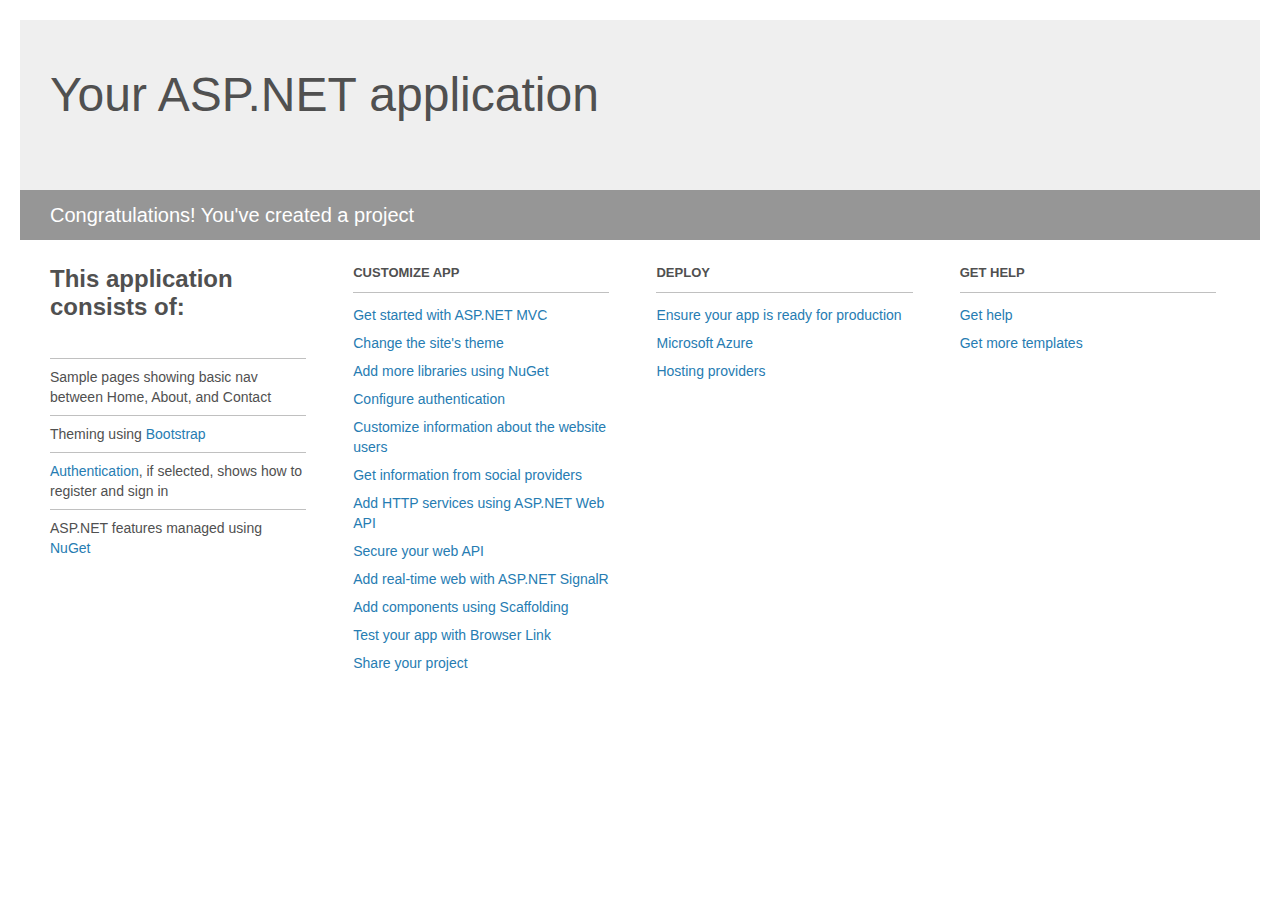
<file: uStoreMVC/Project_Readme.html>
﻿<!DOCTYPE html>
<html lang="en">
<head>
    <meta charset="utf-8" />
    <title>Your ASP.NET application</title>
    <style>
        body {
            background: #fff;
            color: #505050;
            font: 14px 'Segoe UI', tahoma, arial, helvetica, sans-serif;
            margin: 20px;
            padding: 0;
        }

        #header {
            background: #efefef;
            padding: 0;
        }

        h1 {
            font-size: 48px;
            font-weight: normal;
            margin: 0;
            padding: 0 30px;
            line-height: 150px;
        }

        p {
            font-size: 20px;
            color: #fff;
            background: #969696;
            padding: 0 30px;
            line-height: 50px;
        }

        #main {
            padding: 5px 30px;
        }

        .section {
            width: 21.7%;
            float: left;
            margin: 0 0 0 4%;
        }

            .section h2 {
                font-size: 13px;
                text-transform: uppercase;
                margin: 0;
                border-bottom: 1px solid silver;
                padding-bottom: 12px;
                margin-bottom: 8px;
            }

            .section.first {
                margin-left: 0;
            }

                .section.first h2 {
                    font-size: 24px;
                    text-transform: none;
                    margin-bottom: 25px;
                    border: none;
                }

                .section.first li {
                    border-top: 1px solid silver;
                    padding: 8px 0;
                }

            .section.last {
                margin-right: 0;
            }

        ul {
            list-style: none;
            padding: 0;
            margin: 0;
            line-height: 20px;
        }

        li {
            padding: 4px 0;
        }

        a {
            color: #267cb2;
            text-decoration: none;
        }

            a:hover {
                text-decoration: underline;
            }
    </style>
</head>
<body>

    <div id="header">
        <h1>Your ASP.NET application</h1>
        <p>Congratulations! You've created a project</p>
    </div>

    <div id="main">
        <div class="section first">
            <h2>This application consists of:</h2>
            <ul>
                <li>Sample pages showing basic nav between Home, About, and Contact</li>
                <li>Theming using <a href="http://go.microsoft.com/fwlink/?LinkID=615519">Bootstrap</a></li>
                <li><a href="http://go.microsoft.com/fwlink/?LinkID=615520">Authentication</a>, if selected, shows how to register and sign in</li>
                <li>ASP.NET features managed using <a href="http://go.microsoft.com/fwlink/?LinkID=320756">NuGet</a></li>
            </ul>
        </div>

        <div class="section">
            <h2>Customize app</h2>
            <ul>
                <li><a href="http://go.microsoft.com/fwlink/?LinkID=615541">Get started with ASP.NET MVC</a></li>
                <li><a href="http://go.microsoft.com/fwlink/?LinkID=615523">Change the site's theme</a></li>
                <li><a href="http://go.microsoft.com/fwlink/?LinkID=615524">Add more libraries using NuGet</a></li>
                <li><a href="http://go.microsoft.com/fwlink/?LinkID=615542">Configure authentication</a></li>
                <li><a href="http://go.microsoft.com/fwlink/?LinkID=615526">Customize information about the website users</a></li>
                <li><a href="http://go.microsoft.com/fwlink/?LinkID=615527">Get information from social providers</a></li>
                <li><a href="http://go.microsoft.com/fwlink/?LinkID=615528">Add HTTP services using ASP.NET Web API</a></li>
                <li><a href="http://go.microsoft.com/fwlink/?LinkID=615529">Secure your web API</a></li>
                <li><a href="http://go.microsoft.com/fwlink/?LinkID=615530">Add real-time web with ASP.NET SignalR</a></li>
                <li><a href="http://go.microsoft.com/fwlink/?LinkID=615531">Add components using Scaffolding</a></li>
                <li><a href="http://go.microsoft.com/fwlink/?LinkID=615532">Test your app with Browser Link</a></li>
                <li><a href="http://go.microsoft.com/fwlink/?LinkID=615533">Share your project</a></li>
            </ul>
        </div>

        <div class="section">
            <h2>Deploy</h2>
            <ul>
                <li><a href="http://go.microsoft.com/fwlink/?LinkID=615534">Ensure your app is ready for production</a></li>
                <li><a href="http://go.microsoft.com/fwlink/?LinkID=615535">Microsoft Azure</a></li>
                <li><a href="http://go.microsoft.com/fwlink/?LinkID=615536">Hosting providers</a></li>
            </ul>
        </div>

        <div class="section last">
            <h2>Get help</h2>
            <ul>
                <li><a href="http://go.microsoft.com/fwlink/?LinkID=615537">Get help</a></li>
                <li><a href="http://go.microsoft.com/fwlink/?LinkID=615538">Get more templates</a></li>
            </ul>
        </div>
    </div>

</body>
</html>
</file>
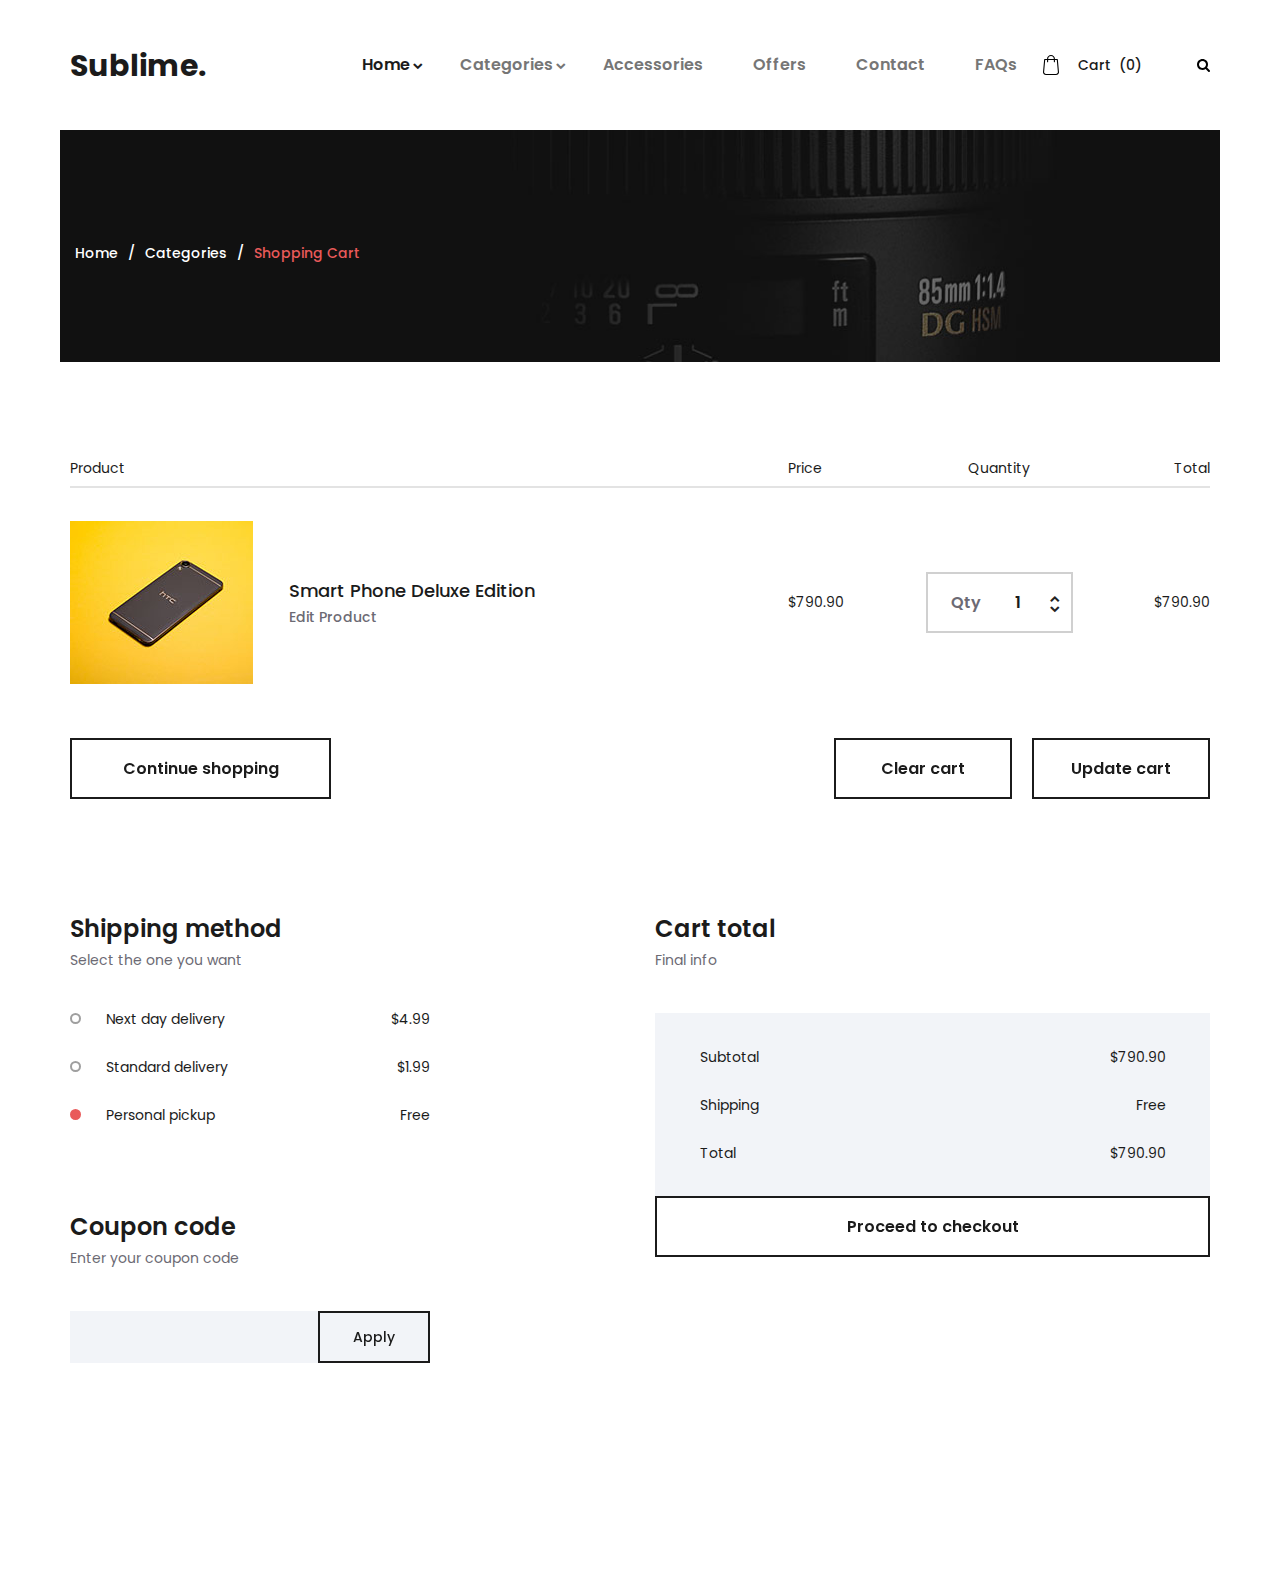
<file: uStoreMVC/_Archive/cart.html>
﻿<!DOCTYPE html>
<html lang="en">
<head>
<title>Cart</title>
<meta charset="utf-8">
<meta http-equiv="X-UA-Compatible" content="IE=edge">
<meta name="description" content="Sublime project">
<meta name="viewport" content="width=device-width, initial-scale=1">
<link rel="stylesheet" type="text/css" href="styles/bootstrap4/bootstrap.min.css">
<link href="plugins/font-awesome-4.7.0/css/font-awesome.min.css" rel="stylesheet" type="text/css">
<link rel="stylesheet" type="text/css" href="styles/cart.css">
<link rel="stylesheet" type="text/css" href="styles/cart_responsive.css">
</head>
<body>

<div class="super_container">

	<!-- Header -->

	<header class="header">
		<div class="header_container">
			<div class="container">
				<div class="row">
					<div class="col">
						<div class="header_content d-flex flex-row align-items-center justify-content-start">
							<div class="logo"><a href="#">Sublime.</a></div>
							<nav class="main_nav">
								<ul>
									<li class="hassubs active">
										<a href="index.html">Home</a>
										<ul>
											<li><a href="categories.html">Categories</a></li>
											<li><a href="product.html">Product</a></li>
											<li><a href="cart.html">Cart</a></li>
											<li><a href="checkout.html">Check out</a></li>
											<li><a href="contact.html">Contact</a></li>
                                            <li><a href="FAQ.html">FAQs</a></li>

										</ul>
									</li>
									<li class="hassubs">
										<a href="categories.html">Categories</a>
										<ul>
											<li><a href="categories.html">Category</a></li>
											<li><a href="categories.html">Category</a></li>
											<li><a href="categories.html">Category</a></li>
											<li><a href="categories.html">Category</a></li>
											<li><a href="categories.html">Category</a></li>
										</ul>
									</li>
									<li><a href="#">Accessories</a></li>
									<li><a href="#">Offers</a></li>
									<li><a href="contact.html">Contact</a></li>
                                    <li><a href="FAQ.html">FAQs</a></li>

								</ul>
							</nav>
							<div class="header_extra ml-auto">
								<div class="shopping_cart">
									<a href="cart.html">
										<svg version="1.1" xmlns="http://www.w3.org/2000/svg" xmlns:xlink="http://www.w3.org/1999/xlink" x="0px" y="0px"
												 viewBox="0 0 489 489" style="enable-background:new 0 0 489 489;" xml:space="preserve">
											<g>
												<path d="M440.1,422.7l-28-315.3c-0.6-7-6.5-12.3-13.4-12.3h-57.6C340.3,42.5,297.3,0,244.5,0s-95.8,42.5-96.6,95.1H90.3
													c-7,0-12.8,5.3-13.4,12.3l-28,315.3c0,0.4-0.1,0.8-0.1,1.2c0,35.9,32.9,65.1,73.4,65.1h244.6c40.5,0,73.4-29.2,73.4-65.1
													C440.2,423.5,440.2,423.1,440.1,422.7z M244.5,27c37.9,0,68.8,30.4,69.6,68.1H174.9C175.7,57.4,206.6,27,244.5,27z M366.8,462
													H122.2c-25.4,0-46-16.8-46.4-37.5l26.8-302.3h45.2v41c0,7.5,6,13.5,13.5,13.5s13.5-6,13.5-13.5v-41h139.3v41
													c0,7.5,6,13.5,13.5,13.5s13.5-6,13.5-13.5v-41h45.2l26.9,302.3C412.8,445.2,392.1,462,366.8,462z"/>
											</g>
										</svg>
										<div>Cart <span>(0)</span></div>
									</a>
								</div>
								<div class="search">
									<div class="search_icon">
										<svg version="1.1" id="Capa_1" xmlns="http://www.w3.org/2000/svg" xmlns:xlink="http://www.w3.org/1999/xlink" x="0px" y="0px"
										viewBox="0 0 475.084 475.084" style="enable-background:new 0 0 475.084 475.084;"
										 xml:space="preserve">
										<g>
											<path d="M464.524,412.846l-97.929-97.925c23.6-34.068,35.406-72.047,35.406-113.917c0-27.218-5.284-53.249-15.852-78.087
												c-10.561-24.842-24.838-46.254-42.825-64.241c-17.987-17.987-39.396-32.264-64.233-42.826
												C254.246,5.285,228.217,0.003,200.999,0.003c-27.216,0-53.247,5.282-78.085,15.847C98.072,26.412,76.66,40.689,58.673,58.676
												c-17.989,17.987-32.264,39.403-42.827,64.241C5.282,147.758,0,173.786,0,201.004c0,27.216,5.282,53.238,15.846,78.083
												c10.562,24.838,24.838,46.247,42.827,64.234c17.987,17.993,39.403,32.264,64.241,42.832c24.841,10.563,50.869,15.844,78.085,15.844
												c41.879,0,79.852-11.807,113.922-35.405l97.929,97.641c6.852,7.231,15.406,10.849,25.693,10.849
												c9.897,0,18.467-3.617,25.694-10.849c7.23-7.23,10.848-15.796,10.848-25.693C475.088,428.458,471.567,419.889,464.524,412.846z
												 M291.363,291.358c-25.029,25.033-55.148,37.549-90.364,37.549c-35.21,0-65.329-12.519-90.36-37.549
												c-25.031-25.029-37.546-55.144-37.546-90.36c0-35.21,12.518-65.334,37.546-90.36c25.026-25.032,55.15-37.546,90.36-37.546
												c35.212,0,65.331,12.519,90.364,37.546c25.033,25.026,37.548,55.15,37.548,90.36C328.911,236.214,316.392,266.329,291.363,291.358z
												"/>
										</g>
									</svg>
									</div>
								</div>
								<div class="hamburger"><i class="fa fa-bars" aria-hidden="true"></i></div>
							</div>
						</div>
					</div>
				</div>
			</div>
		</div>
		
		<!-- Search Panel -->
		<div class="search_panel trans_300">
			<div class="container">
				<div class="row">
					<div class="col">
						<div class="search_panel_content d-flex flex-row align-items-center justify-content-end">
							<form action="#">
								<input type="text" class="search_input" placeholder="Search" required="required">
							</form>
						</div>
					</div>
				</div>
			</div>
		</div>

		<!-- Social -->
		<div class="header_social">
			<ul>
				<li><a href="#"><i class="fa fa-pinterest" aria-hidden="true"></i></a></li>
				<li><a href="#"><i class="fa fa-instagram" aria-hidden="true"></i></a></li>
				<li><a href="#"><i class="fa fa-facebook" aria-hidden="true"></i></a></li>
				<li><a href="#"><i class="fa fa-twitter" aria-hidden="true"></i></a></li>
			</ul>
		</div>
	</header>

	<!-- Menu -->

	<div class="menu menu_mm trans_300">
		<div class="menu_container menu_mm">
			<div class="page_menu_content">
							
				<div class="page_menu_search menu_mm">
					<form action="#">
						<input type="search" required="required" class="page_menu_search_input menu_mm" placeholder="Search for products...">
					</form>
				</div>
				<ul class="page_menu_nav menu_mm">
					<li class="page_menu_item has-children menu_mm">
						<a href="index.html">Home<i class="fa fa-angle-down"></i></a>
						<ul class="page_menu_selection menu_mm">
							<li class="page_menu_item menu_mm"><a href="categories.html">Categories<i class="fa fa-angle-down"></i></a></li>
							<li class="page_menu_item menu_mm"><a href="product.html">Product<i class="fa fa-angle-down"></i></a></li>
							<li class="page_menu_item menu_mm"><a href="cart.html">Cart<i class="fa fa-angle-down"></i></a></li>
							<li class="page_menu_item menu_mm"><a href="checkout.html">Checkout<i class="fa fa-angle-down"></i></a></li>
							<li class="page_menu_item menu_mm"><a href="contact.html">Contact<i class="fa fa-angle-down"></i></a></li>
						</ul>
					</li>
					<li class="page_menu_item has-children menu_mm">
						<a href="categories.html">Categories<i class="fa fa-angle-down"></i></a>
						<ul class="page_menu_selection menu_mm">
							<li class="page_menu_item menu_mm"><a href="categories.html">Category<i class="fa fa-angle-down"></i></a></li>
							<li class="page_menu_item menu_mm"><a href="categories.html">Category<i class="fa fa-angle-down"></i></a></li>
							<li class="page_menu_item menu_mm"><a href="categories.html">Category<i class="fa fa-angle-down"></i></a></li>
							<li class="page_menu_item menu_mm"><a href="categories.html">Category<i class="fa fa-angle-down"></i></a></li>
						</ul>
					</li>
					<li class="page_menu_item menu_mm"><a href="index.html">Accessories<i class="fa fa-angle-down"></i></a></li>
					<li class="page_menu_item menu_mm"><a href="#">Offers<i class="fa fa-angle-down"></i></a></li>
					<li class="page_menu_item menu_mm"><a href="contact.html">Contact<i class="fa fa-angle-down"></i></a></li>
				</ul>
			</div>
		</div>

		<div class="menu_close"><i class="fa fa-times" aria-hidden="true"></i></div>

		<div class="menu_social">
			<ul>
				<li><a href="#"><i class="fa fa-pinterest" aria-hidden="true"></i></a></li>
				<li><a href="#"><i class="fa fa-instagram" aria-hidden="true"></i></a></li>
				<li><a href="#"><i class="fa fa-facebook" aria-hidden="true"></i></a></li>
				<li><a href="#"><i class="fa fa-twitter" aria-hidden="true"></i></a></li>
			</ul>
		</div>
	</div>
	
	<!-- Home -->

	<div class="home">
		<div class="home_container">
			<div class="home_background" style="background-image:url(images/cart.jpg)"></div>
			<div class="home_content_container">
				<div class="container">
					<div class="row">
						<div class="col">
							<div class="home_content">
								<div class="breadcrumbs">
									<ul>
										<li><a href="index.html">Home</a></li>
										<li><a href="categories.html">Categories</a></li>
										<li>Shopping Cart</li>
									</ul>
								</div>
							</div>
						</div>
					</div>
				</div>
			</div>
		</div>
	</div>

	<!-- Cart Info -->

	<div class="cart_info">
		<div class="container">
			<div class="row">
				<div class="col">
					<!-- Column Titles -->
					<div class="cart_info_columns clearfix">
						<div class="cart_info_col cart_info_col_product">Product</div>
						<div class="cart_info_col cart_info_col_price">Price</div>
						<div class="cart_info_col cart_info_col_quantity">Quantity</div>
						<div class="cart_info_col cart_info_col_total">Total</div>
					</div>
				</div>
			</div>
			<div class="row cart_items_row">
				<div class="col">

					<!-- Cart Item -->
					<div class="cart_item d-flex flex-lg-row flex-column align-items-lg-center align-items-start justify-content-start">
						<!-- Name -->
						<div class="cart_item_product d-flex flex-row align-items-center justify-content-start">
							<div class="cart_item_image">
								<div><img src="images/cart_1.jpg" alt=""></div>
							</div>
							<div class="cart_item_name_container">
								<div class="cart_item_name"><a href="#">Smart Phone Deluxe Edition</a></div>
								<div class="cart_item_edit"><a href="#">Edit Product</a></div>
							</div>
						</div>
						<!-- Price -->
						<div class="cart_item_price">$790.90</div>
						<!-- Quantity -->
						<div class="cart_item_quantity">
							<div class="product_quantity_container">
								<div class="product_quantity clearfix">
									<span>Qty</span>
									<input id="quantity_input" type="text" pattern="[0-9]*" value="1">
									<div class="quantity_buttons">
										<div id="quantity_inc_button" class="quantity_inc quantity_control"><i class="fa fa-chevron-up" aria-hidden="true"></i></div>
										<div id="quantity_dec_button" class="quantity_dec quantity_control"><i class="fa fa-chevron-down" aria-hidden="true"></i></div>
									</div>
								</div>
							</div>
						</div>
						<!-- Total -->
						<div class="cart_item_total">$790.90</div>
					</div>

				</div>
			</div>
			<div class="row row_cart_buttons">
				<div class="col">
					<div class="cart_buttons d-flex flex-lg-row flex-column align-items-start justify-content-start">
						<div class="button continue_shopping_button"><a href="#">Continue shopping</a></div>
						<div class="cart_buttons_right ml-lg-auto">
							<div class="button clear_cart_button"><a href="#">Clear cart</a></div>
							<div class="button update_cart_button"><a href="#">Update cart</a></div>
						</div>
					</div>
				</div>
			</div>
			<div class="row row_extra">
				<div class="col-lg-4">
					
					<!-- Delivery -->
					<div class="delivery">
						<div class="section_title">Shipping method</div>
						<div class="section_subtitle">Select the one you want</div>
						<div class="delivery_options">
							<label class="delivery_option clearfix">Next day delivery
								<input type="radio" name="radio">
								<span class="checkmark"></span>
								<span class="delivery_price">$4.99</span>
							</label>
							<label class="delivery_option clearfix">Standard delivery
								<input type="radio" name="radio">
								<span class="checkmark"></span>
								<span class="delivery_price">$1.99</span>
							</label>
							<label class="delivery_option clearfix">Personal pickup
								<input type="radio" checked="checked" name="radio">
								<span class="checkmark"></span>
								<span class="delivery_price">Free</span>
							</label>
						</div>
					</div>

					<!-- Coupon Code -->
					<div class="coupon">
						<div class="section_title">Coupon code</div>
						<div class="section_subtitle">Enter your coupon code</div>
						<div class="coupon_form_container">
							<form action="#" id="coupon_form" class="coupon_form">
								<input type="text" class="coupon_input" required="required">
								<button class="button coupon_button"><span>Apply</span></button>
							</form>
						</div>
					</div>
				</div>

				<div class="col-lg-6 offset-lg-2">
					<div class="cart_total">
						<div class="section_title">Cart total</div>
						<div class="section_subtitle">Final info</div>
						<div class="cart_total_container">
							<ul>
								<li class="d-flex flex-row align-items-center justify-content-start">
									<div class="cart_total_title">Subtotal</div>
									<div class="cart_total_value ml-auto">$790.90</div>
								</li>
								<li class="d-flex flex-row align-items-center justify-content-start">
									<div class="cart_total_title">Shipping</div>
									<div class="cart_total_value ml-auto">Free</div>
								</li>
								<li class="d-flex flex-row align-items-center justify-content-start">
									<div class="cart_total_title">Total</div>
									<div class="cart_total_value ml-auto">$790.90</div>
								</li>
							</ul>
						</div>
						<div class="button checkout_button"><a href="#">Proceed to checkout</a></div>
					</div>
				</div>
			</div>
		</div>		
	</div>

	<!-- Footer -->
	
	<div class="footer_overlay"></div>
	<footer class="footer">
		<div class="footer_background" style="background-image:url(images/footer.jpg)"></div>
		<div class="container">
			<div class="row">
				<div class="col">
					<div class="footer_content d-flex flex-lg-row flex-column align-items-center justify-content-lg-start justify-content-center">
						<div class="footer_logo"><a href="#">Sublime.</a></div>
						<div class="copyright ml-auto mr-auto"><!-- Link back to Colorlib can't be removed. Template is licensed under CC BY 3.0. -->
Copyright &copy;<script>document.write(new Date().getFullYear());</script> All rights reserved | This template is made with <i class="fa fa-heart-o" aria-hidden="true"></i> by <a href="https://colorlib.com" target="_blank">Colorlib</a>
<!-- Link back to Colorlib can't be removed. Template is licensed under CC BY 3.0. --></div>
						<div class="footer_social ml-lg-auto">
							<ul>
								<li><a href="#"><i class="fa fa-pinterest" aria-hidden="true"></i></a></li>
								<li><a href="#"><i class="fa fa-instagram" aria-hidden="true"></i></a></li>
								<li><a href="#"><i class="fa fa-facebook" aria-hidden="true"></i></a></li>
								<li><a href="#"><i class="fa fa-twitter" aria-hidden="true"></i></a></li>
							</ul>
						</div>
					</div>
				</div>
			</div>
		</div>
	</footer>
</div>

<script src="js/jquery-3.2.1.min.js"></script>
<script src="styles/bootstrap4/popper.js"></script>
<script src="styles/bootstrap4/bootstrap.min.js"></script>
<script src="plugins/greensock/TweenMax.min.js"></script>
<script src="plugins/greensock/TimelineMax.min.js"></script>
<script src="plugins/scrollmagic/ScrollMagic.min.js"></script>
<script src="plugins/greensock/animation.gsap.min.js"></script>
<script src="plugins/greensock/ScrollToPlugin.min.js"></script>
<script src="plugins/easing/easing.js"></script>
<script src="plugins/parallax-js-master/parallax.min.js"></script>
<script src="js/cart.js"></script>
</body>
</html>
</file>
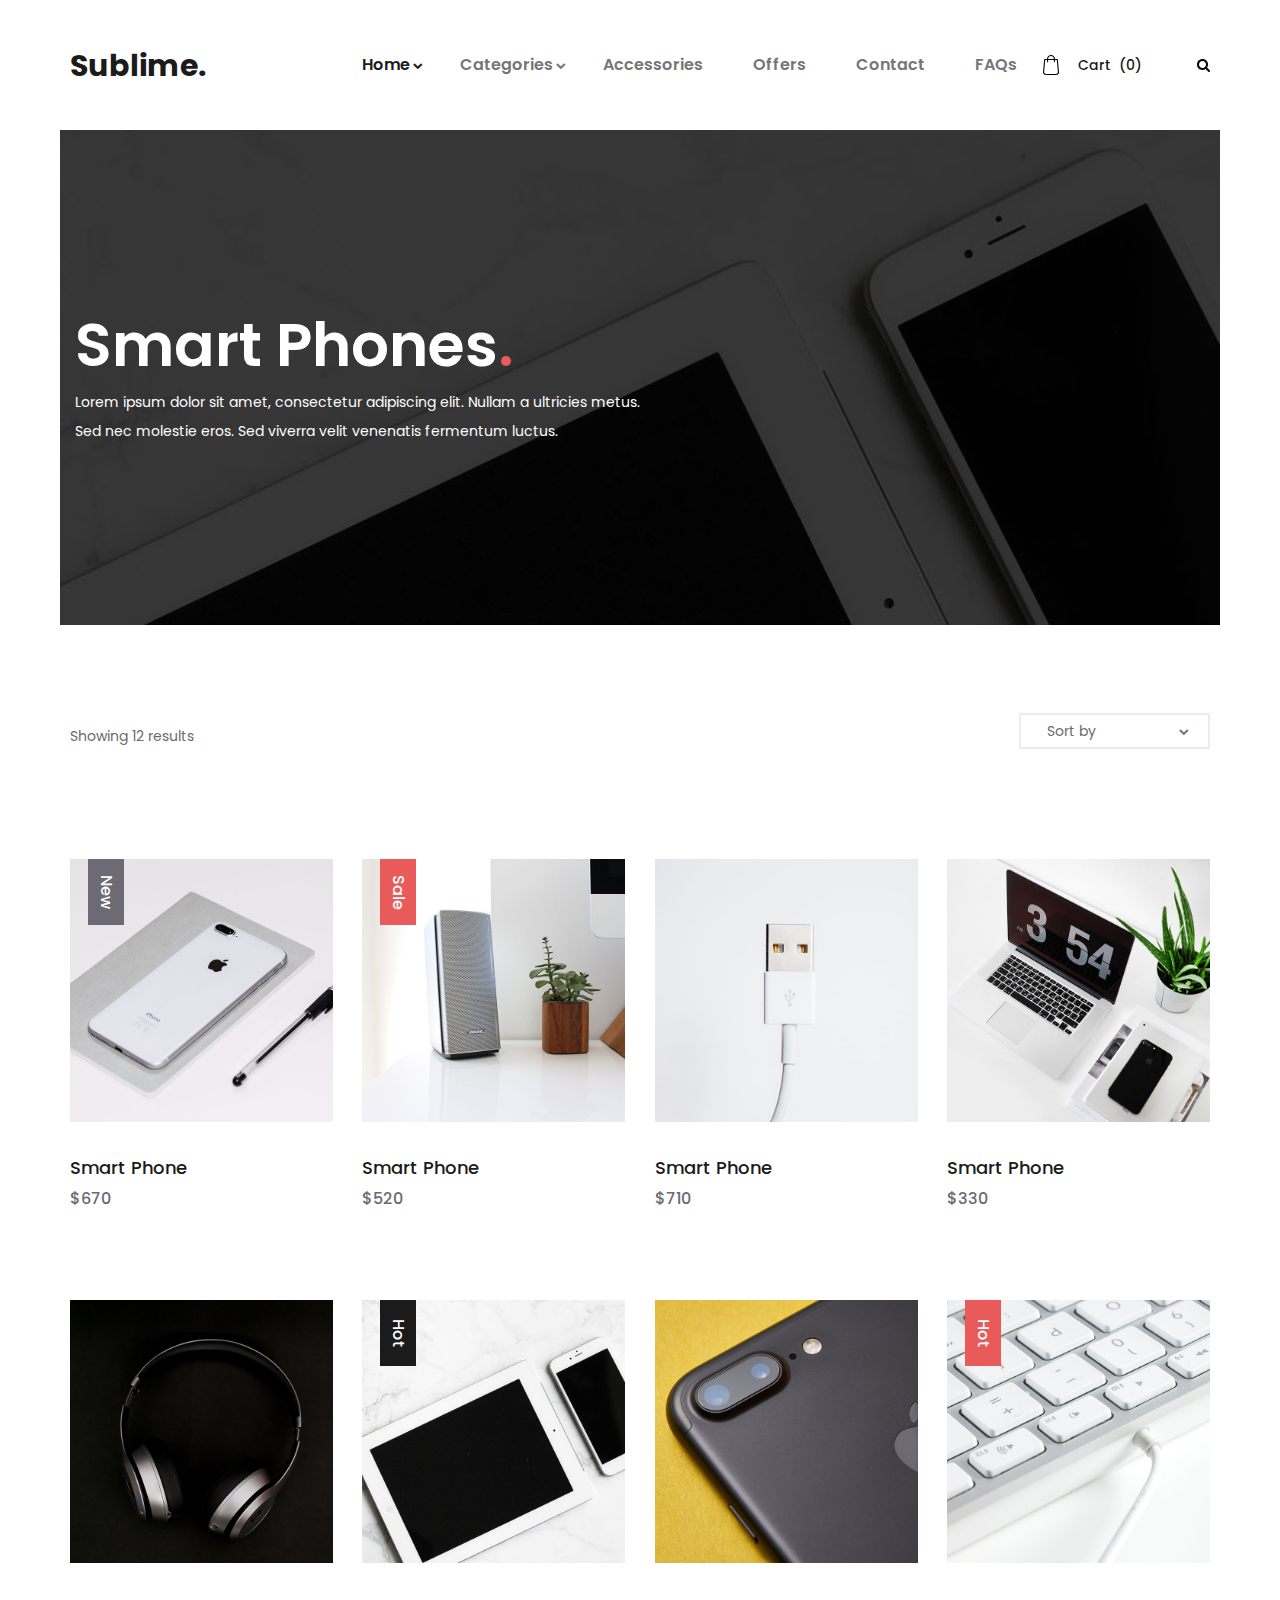
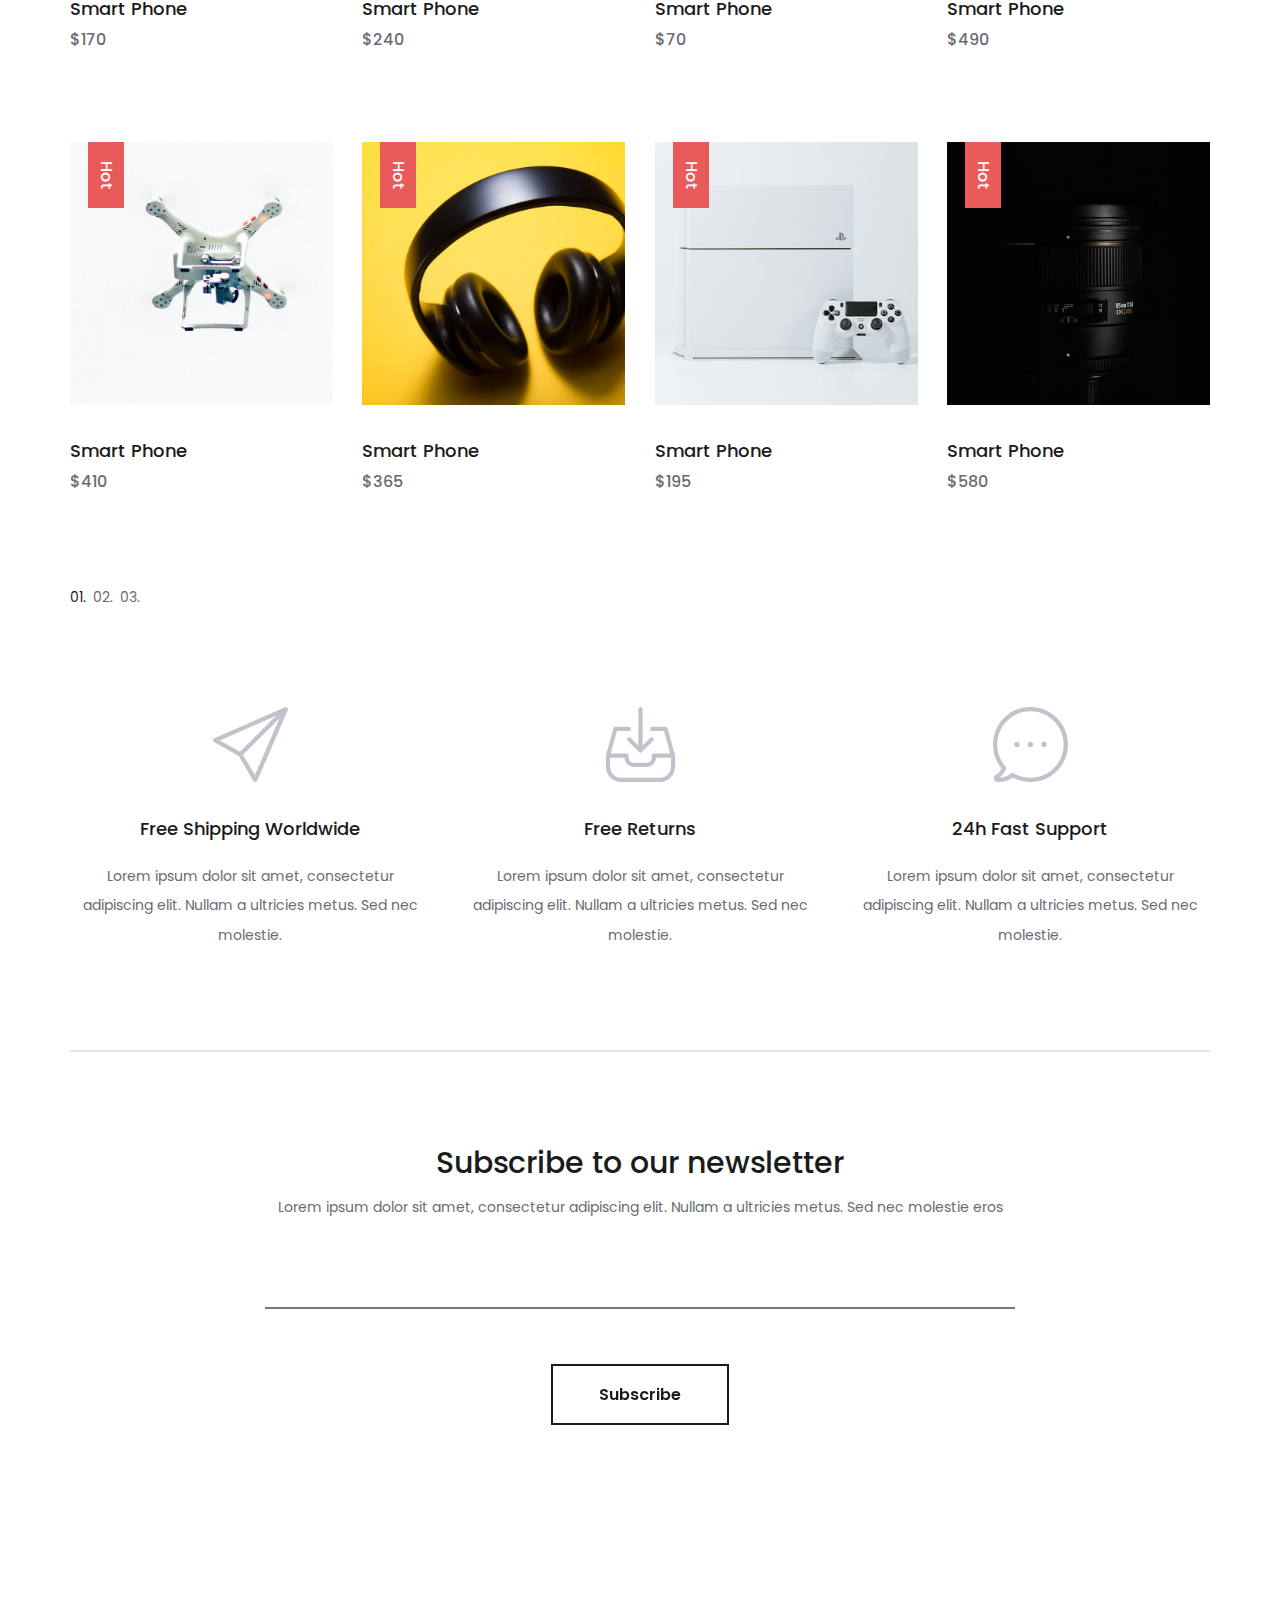
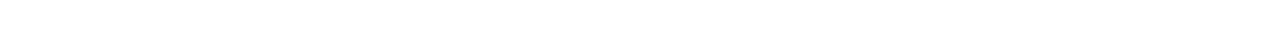
<file: uStoreMVC/_Archive/categories.html>
﻿<!DOCTYPE html>
<html lang="en">
<head>
<title>Categories</title>
<meta charset="utf-8">
<meta http-equiv="X-UA-Compatible" content="IE=edge">
<meta name="description" content="Sublime project">
<meta name="viewport" content="width=device-width, initial-scale=1">
<link rel="stylesheet" type="text/css" href="styles/bootstrap4/bootstrap.min.css">
<link href="plugins/font-awesome-4.7.0/css/font-awesome.min.css" rel="stylesheet" type="text/css">
<link rel="stylesheet" type="text/css" href="plugins/OwlCarousel2-2.2.1/owl.carousel.css">
<link rel="stylesheet" type="text/css" href="plugins/OwlCarousel2-2.2.1/owl.theme.default.css">
<link rel="stylesheet" type="text/css" href="plugins/OwlCarousel2-2.2.1/animate.css">
<link rel="stylesheet" type="text/css" href="styles/categories.css">
<link rel="stylesheet" type="text/css" href="styles/categories_responsive.css">
</head>
<body>

<div class="super_container">

	<!-- Header -->

	<header class="header">
		<div class="header_container">
			<div class="container">
				<div class="row">
					<div class="col">
						<div class="header_content d-flex flex-row align-items-center justify-content-start">
							<div class="logo"><a href="#">Sublime.</a></div>
							<nav class="main_nav">
								<ul>
									<li class="hassubs active">
										<a href="index.html">Home</a>
										<ul>
											<li><a href="categories.html">Categories</a></li>
											<li><a href="product.html">Product</a></li>
											<li><a href="cart.html">Cart</a></li>
											<li><a href="checkout.html">Check out</a></li>
											<li><a href="contact.html">Contact</a></li>
                                            <li><a href="FAQ.html">FAQs</a></li>

										</ul>
									</li>
									<li class="hassubs">
										<a href="categories.html">Categories</a>
										<ul>
											<li><a href="categories.html">Category</a></li>
											<li><a href="categories.html">Category</a></li>
											<li><a href="categories.html">Category</a></li>
											<li><a href="categories.html">Category</a></li>
											<li><a href="categories.html">Category</a></li>
										</ul>
									</li>
									<li><a href="#">Accessories</a></li>
									<li><a href="#">Offers</a></li>
									<li><a href="contact.html">Contact</a></li>
                                    <li><a href="FAQ.html">FAQs</a></li>

								</ul>
							</nav>
							<div class="header_extra ml-auto">
								<div class="shopping_cart">
									<a href="cart.html">
										<svg version="1.1" xmlns="http://www.w3.org/2000/svg" xmlns:xlink="http://www.w3.org/1999/xlink" x="0px" y="0px"
												 viewBox="0 0 489 489" style="enable-background:new 0 0 489 489;" xml:space="preserve">
											<g>
												<path d="M440.1,422.7l-28-315.3c-0.6-7-6.5-12.3-13.4-12.3h-57.6C340.3,42.5,297.3,0,244.5,0s-95.8,42.5-96.6,95.1H90.3
													c-7,0-12.8,5.3-13.4,12.3l-28,315.3c0,0.4-0.1,0.8-0.1,1.2c0,35.9,32.9,65.1,73.4,65.1h244.6c40.5,0,73.4-29.2,73.4-65.1
													C440.2,423.5,440.2,423.1,440.1,422.7z M244.5,27c37.9,0,68.8,30.4,69.6,68.1H174.9C175.7,57.4,206.6,27,244.5,27z M366.8,462
													H122.2c-25.4,0-46-16.8-46.4-37.5l26.8-302.3h45.2v41c0,7.5,6,13.5,13.5,13.5s13.5-6,13.5-13.5v-41h139.3v41
													c0,7.5,6,13.5,13.5,13.5s13.5-6,13.5-13.5v-41h45.2l26.9,302.3C412.8,445.2,392.1,462,366.8,462z"/>
											</g>
										</svg>
										<div>Cart <span>(0)</span></div>
									</a>
								</div>
								<div class="search">
									<div class="search_icon">
										<svg version="1.1" id="Capa_1" xmlns="http://www.w3.org/2000/svg" xmlns:xlink="http://www.w3.org/1999/xlink" x="0px" y="0px"
										viewBox="0 0 475.084 475.084" style="enable-background:new 0 0 475.084 475.084;"
										 xml:space="preserve">
										<g>
											<path d="M464.524,412.846l-97.929-97.925c23.6-34.068,35.406-72.047,35.406-113.917c0-27.218-5.284-53.249-15.852-78.087
												c-10.561-24.842-24.838-46.254-42.825-64.241c-17.987-17.987-39.396-32.264-64.233-42.826
												C254.246,5.285,228.217,0.003,200.999,0.003c-27.216,0-53.247,5.282-78.085,15.847C98.072,26.412,76.66,40.689,58.673,58.676
												c-17.989,17.987-32.264,39.403-42.827,64.241C5.282,147.758,0,173.786,0,201.004c0,27.216,5.282,53.238,15.846,78.083
												c10.562,24.838,24.838,46.247,42.827,64.234c17.987,17.993,39.403,32.264,64.241,42.832c24.841,10.563,50.869,15.844,78.085,15.844
												c41.879,0,79.852-11.807,113.922-35.405l97.929,97.641c6.852,7.231,15.406,10.849,25.693,10.849
												c9.897,0,18.467-3.617,25.694-10.849c7.23-7.23,10.848-15.796,10.848-25.693C475.088,428.458,471.567,419.889,464.524,412.846z
												 M291.363,291.358c-25.029,25.033-55.148,37.549-90.364,37.549c-35.21,0-65.329-12.519-90.36-37.549
												c-25.031-25.029-37.546-55.144-37.546-90.36c0-35.21,12.518-65.334,37.546-90.36c25.026-25.032,55.15-37.546,90.36-37.546
												c35.212,0,65.331,12.519,90.364,37.546c25.033,25.026,37.548,55.15,37.548,90.36C328.911,236.214,316.392,266.329,291.363,291.358z
												"/>
										</g>
									</svg>
									</div>
								</div>
								<div class="hamburger"><i class="fa fa-bars" aria-hidden="true"></i></div>
							</div>
						</div>
					</div>
				</div>
			</div>
		</div>
		
		<!-- Search Panel -->
		<div class="search_panel trans_300">
			<div class="container">
				<div class="row">
					<div class="col">
						<div class="search_panel_content d-flex flex-row align-items-center justify-content-end">
							<form action="#">
								<input type="text" class="search_input" placeholder="Search" required="required">
							</form>
						</div>
					</div>
				</div>
			</div>
		</div>

		<!-- Social -->
		<div class="header_social">
			<ul>
				<li><a href="#"><i class="fa fa-pinterest" aria-hidden="true"></i></a></li>
				<li><a href="#"><i class="fa fa-instagram" aria-hidden="true"></i></a></li>
				<li><a href="#"><i class="fa fa-facebook" aria-hidden="true"></i></a></li>
				<li><a href="#"><i class="fa fa-twitter" aria-hidden="true"></i></a></li>
			</ul>
		</div>
	</header>

	<!-- Menu -->

	<div class="menu menu_mm trans_300">
		<div class="menu_container menu_mm">
			<div class="page_menu_content">
							
				<div class="page_menu_search menu_mm">
					<form action="#">
						<input type="search" required="required" class="page_menu_search_input menu_mm" placeholder="Search for products...">
					</form>
				</div>
				<ul class="page_menu_nav menu_mm">
					<li class="page_menu_item has-children menu_mm">
						<a href="index.html">Home<i class="fa fa-angle-down"></i></a>
						<ul class="page_menu_selection menu_mm">
							<li class="page_menu_item menu_mm"><a href="categories.html">Categories<i class="fa fa-angle-down"></i></a></li>
							<li class="page_menu_item menu_mm"><a href="product.html">Product<i class="fa fa-angle-down"></i></a></li>
							<li class="page_menu_item menu_mm"><a href="cart.html">Cart<i class="fa fa-angle-down"></i></a></li>
							<li class="page_menu_item menu_mm"><a href="checkout.html">Checkout<i class="fa fa-angle-down"></i></a></li>
							<li class="page_menu_item menu_mm"><a href="contact.html">Contact<i class="fa fa-angle-down"></i></a></li>
						</ul>
					</li>
					<li class="page_menu_item has-children menu_mm">
						<a href="categories.html">Categories<i class="fa fa-angle-down"></i></a>
						<ul class="page_menu_selection menu_mm">
							<li class="page_menu_item menu_mm"><a href="categories.html">Category<i class="fa fa-angle-down"></i></a></li>
							<li class="page_menu_item menu_mm"><a href="categories.html">Category<i class="fa fa-angle-down"></i></a></li>
							<li class="page_menu_item menu_mm"><a href="categories.html">Category<i class="fa fa-angle-down"></i></a></li>
							<li class="page_menu_item menu_mm"><a href="categories.html">Category<i class="fa fa-angle-down"></i></a></li>
						</ul>
					</li>
					<li class="page_menu_item menu_mm"><a href="index.html">Accessories<i class="fa fa-angle-down"></i></a></li>
					<li class="page_menu_item menu_mm"><a href="#">Offers<i class="fa fa-angle-down"></i></a></li>
					<li class="page_menu_item menu_mm"><a href="contact.html">Contact<i class="fa fa-angle-down"></i></a></li>
				</ul>
			</div>
		</div>

		<div class="menu_close"><i class="fa fa-times" aria-hidden="true"></i></div>

		<div class="menu_social">
			<ul>
				<li><a href="#"><i class="fa fa-pinterest" aria-hidden="true"></i></a></li>
				<li><a href="#"><i class="fa fa-instagram" aria-hidden="true"></i></a></li>
				<li><a href="#"><i class="fa fa-facebook" aria-hidden="true"></i></a></li>
				<li><a href="#"><i class="fa fa-twitter" aria-hidden="true"></i></a></li>
			</ul>
		</div>
	</div>
	
	<!-- Home -->

	<div class="home">
		<div class="home_container">
			<div class="home_background" style="background-image:url(images/categories.jpg)"></div>
			<div class="home_content_container">
				<div class="container">
					<div class="row">
						<div class="col">
							<div class="home_content">
								<div class="home_title">Smart Phones<span>.</span></div>
								<div class="home_text"><p>Lorem ipsum dolor sit amet, consectetur adipiscing elit. Nullam a ultricies metus. Sed nec molestie eros. Sed viverra velit venenatis fermentum luctus.</p></div>
							</div>
						</div>
					</div>
				</div>
			</div>
		</div>
	</div>

	<!-- Products -->

	<div class="products">
		<div class="container">
			<div class="row">
				<div class="col">
					
					<!-- Product Sorting -->
					<div class="sorting_bar d-flex flex-md-row flex-column align-items-md-center justify-content-md-start">
						<div class="results">Showing <span>12</span> results</div>
						<div class="sorting_container ml-md-auto">
							<div class="sorting">
								<ul class="item_sorting">
									<li>
										<span class="sorting_text">Sort by</span>
										<i class="fa fa-chevron-down" aria-hidden="true"></i>
										<ul>
											<li class="product_sorting_btn" data-isotope-option='{ "sortBy": "original-order" }'><span>Default</span></li>
											<li class="product_sorting_btn" data-isotope-option='{ "sortBy": "price" }'><span>Price</span></li>
											<li class="product_sorting_btn" data-isotope-option='{ "sortBy": "stars" }'><span>Name</span></li>
										</ul>
									</li>
								</ul>
							</div>
						</div>
					</div>
				</div>
			</div>
			<div class="row">
				<div class="col">
					
					<div class="product_grid">

						<!-- Product -->
						<div class="product">
							<div class="product_image"><img src="images/product_1.jpg" alt=""></div>
							<div class="product_extra product_new"><a href="categories.html">New</a></div>
							<div class="product_content">
								<div class="product_title"><a href="product.html">Smart Phone</a></div>
								<div class="product_price">$670</div>
							</div>
						</div>

						<!-- Product -->
						<div class="product">
							<div class="product_image"><img src="images/product_2.jpg" alt=""></div>
							<div class="product_extra product_sale"><a href="categories.html">Sale</a></div>
							<div class="product_content">
								<div class="product_title"><a href="product.html">Smart Phone</a></div>
								<div class="product_price">$520</div>
							</div>
						</div>

						<!-- Product -->
						<div class="product">
							<div class="product_image"><img src="images/product_3.jpg" alt=""></div>
							<div class="product_content">
								<div class="product_title"><a href="product.html">Smart Phone</a></div>
								<div class="product_price">$710</div>
							</div>
						</div>

						<!-- Product -->
						<div class="product">
							<div class="product_image"><img src="images/product_4.jpg" alt=""></div>
							<div class="product_content">
								<div class="product_title"><a href="product.html">Smart Phone</a></div>
								<div class="product_price">$330</div>
							</div>
						</div>

						<!-- Product -->
						<div class="product">
							<div class="product_image"><img src="images/product_5.jpg" alt=""></div>
							<div class="product_content">
								<div class="product_title"><a href="product.html">Smart Phone</a></div>
								<div class="product_price">$170</div>
							</div>
						</div>

						<!-- Product -->
						<div class="product">
							<div class="product_image"><img src="images/product_6.jpg" alt=""></div>
							<div class="product_extra product_hot"><a href="categories.html">Hot</a></div>
							<div class="product_content">
								<div class="product_title"><a href="product.html">Smart Phone</a></div>
								<div class="product_price">$240</div>
							</div>
						</div>

						<!-- Product -->
						<div class="product">
							<div class="product_image"><img src="images/product_7.jpg" alt=""></div>
							<div class="product_content">
								<div class="product_title"><a href="product.html">Smart Phone</a></div>
								<div class="product_price">$70</div>
							</div>
						</div>

						<!-- Product -->
						<div class="product">
							<div class="product_image"><img src="images/product_8.jpg" alt=""></div>
							<div class="product_extra product_sale"><a href="categories.html">Hot</a></div>
							<div class="product_content">
								<div class="product_title"><a href="product.html">Smart Phone</a></div>
								<div class="product_price">$490</div>
							</div>
						</div>

						<!-- Product -->
						<div class="product">
							<div class="product_image"><img src="images/product_9.jpg" alt=""></div>
							<div class="product_extra product_sale"><a href="categories.html">Hot</a></div>
							<div class="product_content">
								<div class="product_title"><a href="product.html">Smart Phone</a></div>
								<div class="product_price">$410</div>
							</div>
						</div>

						<!-- Product -->
						<div class="product">
							<div class="product_image"><img src="images/product_10.jpg" alt=""></div>
							<div class="product_extra product_sale"><a href="categories.html">Hot</a></div>
							<div class="product_content">
								<div class="product_title"><a href="product.html">Smart Phone</a></div>
								<div class="product_price">$365</div>
							</div>
						</div>

						<!-- Product -->
						<div class="product">
							<div class="product_image"><img src="images/product_11.jpg" alt=""></div>
							<div class="product_extra product_sale"><a href="categories.html">Hot</a></div>
							<div class="product_content">
								<div class="product_title"><a href="product.html">Smart Phone</a></div>
								<div class="product_price">$195</div>
							</div>
						</div>

						<!-- Product -->
						<div class="product">
							<div class="product_image"><img src="images/product_12.jpg" alt=""></div>
							<div class="product_extra product_sale"><a href="categories.html">Hot</a></div>
							<div class="product_content">
								<div class="product_title"><a href="product.html">Smart Phone</a></div>
								<div class="product_price">$580</div>
							</div>
						</div>

					</div>
					<div class="product_pagination">
						<ul>
							<li class="active"><a href="#">01.</a></li>
							<li><a href="#">02.</a></li>
							<li><a href="#">03.</a></li>
						</ul>
					</div>
						
				</div>
			</div>
		</div>
	</div>

	<!-- Icon Boxes -->

	<div class="icon_boxes">
		<div class="container">
			<div class="row icon_box_row">
				
				<!-- Icon Box -->
				<div class="col-lg-4 icon_box_col">
					<div class="icon_box">
						<div class="icon_box_image"><img src="images/icon_1.svg" alt=""></div>
						<div class="icon_box_title">Free Shipping Worldwide</div>
						<div class="icon_box_text">
							<p>Lorem ipsum dolor sit amet, consectetur adipiscing elit. Nullam a ultricies metus. Sed nec molestie.</p>
						</div>
					</div>
				</div>

				<!-- Icon Box -->
				<div class="col-lg-4 icon_box_col">
					<div class="icon_box">
						<div class="icon_box_image"><img src="images/icon_2.svg" alt=""></div>
						<div class="icon_box_title">Free Returns</div>
						<div class="icon_box_text">
							<p>Lorem ipsum dolor sit amet, consectetur adipiscing elit. Nullam a ultricies metus. Sed nec molestie.</p>
						</div>
					</div>
				</div>

				<!-- Icon Box -->
				<div class="col-lg-4 icon_box_col">
					<div class="icon_box">
						<div class="icon_box_image"><img src="images/icon_3.svg" alt=""></div>
						<div class="icon_box_title">24h Fast Support</div>
						<div class="icon_box_text">
							<p>Lorem ipsum dolor sit amet, consectetur adipiscing elit. Nullam a ultricies metus. Sed nec molestie.</p>
						</div>
					</div>
				</div>

			</div>
		</div>
	</div>

	<!-- Newsletter -->

	<div class="newsletter">
		<div class="container">
			<div class="row">
				<div class="col">
					<div class="newsletter_border"></div>
				</div>
			</div>
			<div class="row">
				<div class="col-lg-8 offset-lg-2">
					<div class="newsletter_content text-center">
						<div class="newsletter_title">Subscribe to our newsletter</div>
						<div class="newsletter_text"><p>Lorem ipsum dolor sit amet, consectetur adipiscing elit. Nullam a ultricies metus. Sed nec molestie eros</p></div>
						<div class="newsletter_form_container">
							<form action="#" id="newsletter_form" class="newsletter_form">
								<input type="email" class="newsletter_input" required="required">
								<button class="newsletter_button trans_200"><span>Subscribe</span></button>
							</form>
						</div>
					</div>
				</div>
			</div>
		</div>
	</div>

	<!-- Footer -->
	
	<div class="footer_overlay"></div>
	<footer class="footer">
		<div class="footer_background" style="background-image:url(images/footer.jpg)"></div>
		<div class="container">
			<div class="row">
				<div class="col">
					<div class="footer_content d-flex flex-lg-row flex-column align-items-center justify-content-lg-start justify-content-center">
						<div class="footer_logo"><a href="#">Sublime.</a></div>
						<div class="copyright ml-auto mr-auto"><!-- Link back to Colorlib can't be removed. Template is licensed under CC BY 3.0. -->
Copyright &copy;<script>document.write(new Date().getFullYear());</script> All rights reserved | This template is made with <i class="fa fa-heart-o" aria-hidden="true"></i> by <a href="https://colorlib.com" target="_blank">Colorlib</a>
<!-- Link back to Colorlib can't be removed. Template is licensed under CC BY 3.0. --></div>
						<div class="footer_social ml-lg-auto">
							<ul>
								<li><a href="#"><i class="fa fa-pinterest" aria-hidden="true"></i></a></li>
								<li><a href="#"><i class="fa fa-instagram" aria-hidden="true"></i></a></li>
								<li><a href="#"><i class="fa fa-facebook" aria-hidden="true"></i></a></li>
								<li><a href="#"><i class="fa fa-twitter" aria-hidden="true"></i></a></li>
							</ul>
						</div>
					</div>
				</div>
			</div>
		</div>
	</footer>
</div>

<script src="js/jquery-3.2.1.min.js"></script>
<script src="styles/bootstrap4/popper.js"></script>
<script src="styles/bootstrap4/bootstrap.min.js"></script>
<script src="plugins/greensock/TweenMax.min.js"></script>
<script src="plugins/greensock/TimelineMax.min.js"></script>
<script src="plugins/scrollmagic/ScrollMagic.min.js"></script>
<script src="plugins/greensock/animation.gsap.min.js"></script>
<script src="plugins/greensock/ScrollToPlugin.min.js"></script>
<script src="plugins/OwlCarousel2-2.2.1/owl.carousel.js"></script>
<script src="plugins/Isotope/isotope.pkgd.min.js"></script>
<script src="plugins/easing/easing.js"></script>
<script src="plugins/parallax-js-master/parallax.min.js"></script>
<script src="js/categories.js"></script>
</body>
</html>
</file>
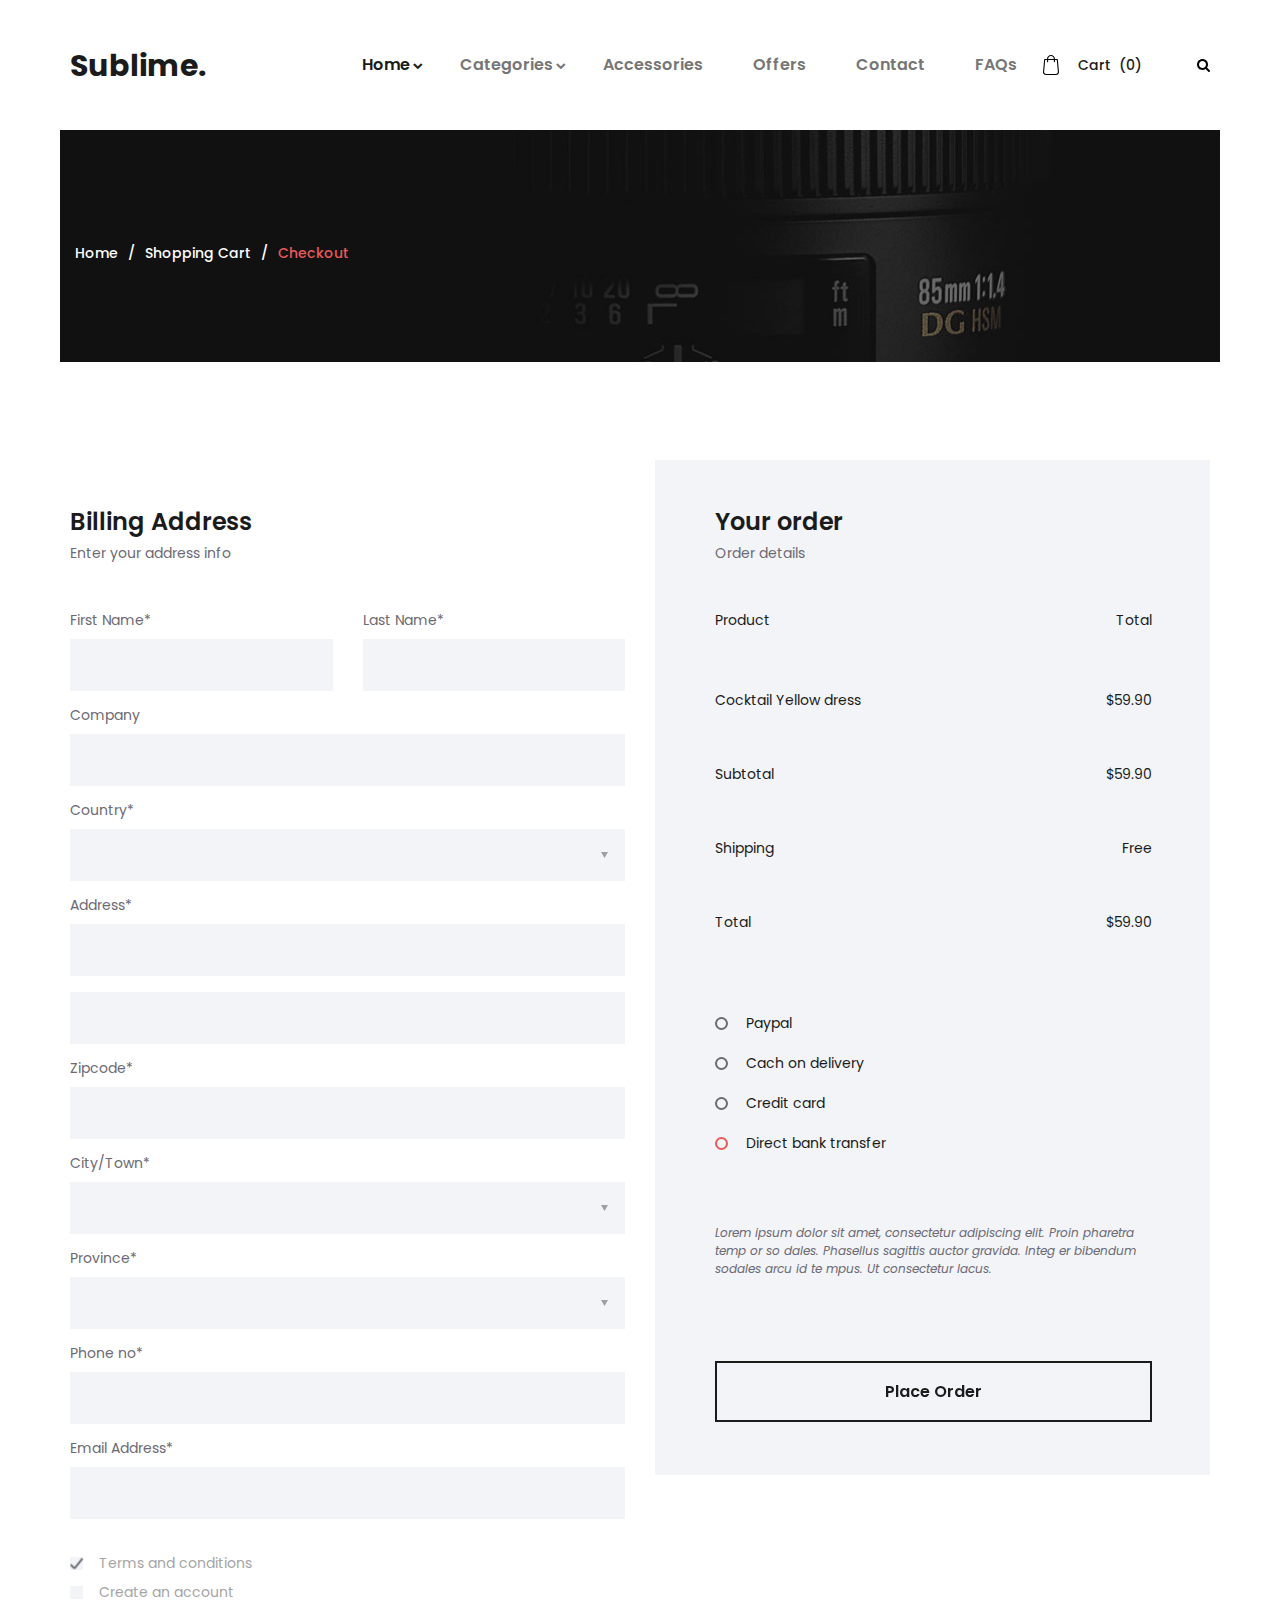
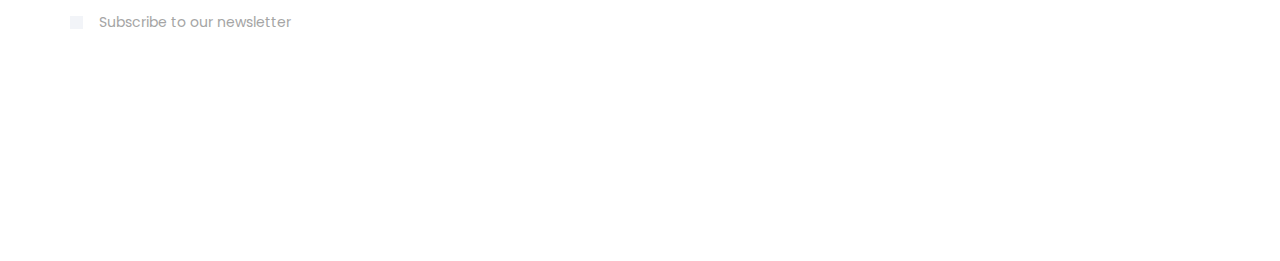
<file: uStoreMVC/_Archive/checkout.html>
﻿<!DOCTYPE html>
<html lang="en">
<head>
<title>Checkout</title>
<meta charset="utf-8">
<meta http-equiv="X-UA-Compatible" content="IE=edge">
<meta name="description" content="Sublime project">
<meta name="viewport" content="width=device-width, initial-scale=1">
<link rel="stylesheet" type="text/css" href="styles/bootstrap4/bootstrap.min.css">
<link href="plugins/font-awesome-4.7.0/css/font-awesome.min.css" rel="stylesheet" type="text/css">
<link rel="stylesheet" type="text/css" href="styles/checkout.css">
<link rel="stylesheet" type="text/css" href="styles/checkout_responsive.css">
</head>
<body>

<div class="super_container">

	<!-- Header -->

	<header class="header">
		<div class="header_container">
			<div class="container">
				<div class="row">
					<div class="col">
						<div class="header_content d-flex flex-row align-items-center justify-content-start">
							<div class="logo"><a href="#">Sublime.</a></div>
							<nav class="main_nav">
								<ul>
									<li class="hassubs active">
										<a href="index.html">Home</a>
										<ul>
											<li><a href="categories.html">Categories</a></li>
											<li><a href="product.html">Product</a></li>
											<li><a href="cart.html">Cart</a></li>
											<li><a href="checkout.html">Check out</a></li>
											<li><a href="contact.html">Contact</a></li>
                                            <li><a href="FAQ.html">FAQs</a></li>

										</ul>
									</li>
									<li class="hassubs">
										<a href="categories.html">Categories</a>
										<ul>
											<li><a href="categories.html">Category</a></li>
											<li><a href="categories.html">Category</a></li>
											<li><a href="categories.html">Category</a></li>
											<li><a href="categories.html">Category</a></li>
											<li><a href="categories.html">Category</a></li>
										</ul>
									</li>
									<li><a href="#">Accessories</a></li>
									<li><a href="#">Offers</a></li>
									<li><a href="contact.html">Contact</a></li>
                                    <li><a href="FAQ.html">FAQs</a></li>

								</ul>
							</nav>
							<div class="header_extra ml-auto">
								<div class="shopping_cart">
									<a href="cart.html">
										<svg version="1.1" xmlns="http://www.w3.org/2000/svg" xmlns:xlink="http://www.w3.org/1999/xlink" x="0px" y="0px"
												 viewBox="0 0 489 489" style="enable-background:new 0 0 489 489;" xml:space="preserve">
											<g>
												<path d="M440.1,422.7l-28-315.3c-0.6-7-6.5-12.3-13.4-12.3h-57.6C340.3,42.5,297.3,0,244.5,0s-95.8,42.5-96.6,95.1H90.3
													c-7,0-12.8,5.3-13.4,12.3l-28,315.3c0,0.4-0.1,0.8-0.1,1.2c0,35.9,32.9,65.1,73.4,65.1h244.6c40.5,0,73.4-29.2,73.4-65.1
													C440.2,423.5,440.2,423.1,440.1,422.7z M244.5,27c37.9,0,68.8,30.4,69.6,68.1H174.9C175.7,57.4,206.6,27,244.5,27z M366.8,462
													H122.2c-25.4,0-46-16.8-46.4-37.5l26.8-302.3h45.2v41c0,7.5,6,13.5,13.5,13.5s13.5-6,13.5-13.5v-41h139.3v41
													c0,7.5,6,13.5,13.5,13.5s13.5-6,13.5-13.5v-41h45.2l26.9,302.3C412.8,445.2,392.1,462,366.8,462z"/>
											</g>
										</svg>
										<div>Cart <span>(0)</span></div>
									</a>
								</div>
								<div class="search">
									<div class="search_icon">
										<svg version="1.1" id="Capa_1" xmlns="http://www.w3.org/2000/svg" xmlns:xlink="http://www.w3.org/1999/xlink" x="0px" y="0px"
										viewBox="0 0 475.084 475.084" style="enable-background:new 0 0 475.084 475.084;"
										 xml:space="preserve">
										<g>
											<path d="M464.524,412.846l-97.929-97.925c23.6-34.068,35.406-72.047,35.406-113.917c0-27.218-5.284-53.249-15.852-78.087
												c-10.561-24.842-24.838-46.254-42.825-64.241c-17.987-17.987-39.396-32.264-64.233-42.826
												C254.246,5.285,228.217,0.003,200.999,0.003c-27.216,0-53.247,5.282-78.085,15.847C98.072,26.412,76.66,40.689,58.673,58.676
												c-17.989,17.987-32.264,39.403-42.827,64.241C5.282,147.758,0,173.786,0,201.004c0,27.216,5.282,53.238,15.846,78.083
												c10.562,24.838,24.838,46.247,42.827,64.234c17.987,17.993,39.403,32.264,64.241,42.832c24.841,10.563,50.869,15.844,78.085,15.844
												c41.879,0,79.852-11.807,113.922-35.405l97.929,97.641c6.852,7.231,15.406,10.849,25.693,10.849
												c9.897,0,18.467-3.617,25.694-10.849c7.23-7.23,10.848-15.796,10.848-25.693C475.088,428.458,471.567,419.889,464.524,412.846z
												 M291.363,291.358c-25.029,25.033-55.148,37.549-90.364,37.549c-35.21,0-65.329-12.519-90.36-37.549
												c-25.031-25.029-37.546-55.144-37.546-90.36c0-35.21,12.518-65.334,37.546-90.36c25.026-25.032,55.15-37.546,90.36-37.546
												c35.212,0,65.331,12.519,90.364,37.546c25.033,25.026,37.548,55.15,37.548,90.36C328.911,236.214,316.392,266.329,291.363,291.358z
												"/>
										</g>
									</svg>
									</div>
								</div>
								<div class="hamburger"><i class="fa fa-bars" aria-hidden="true"></i></div>
							</div>
						</div>
					</div>
				</div>
			</div>
		</div>
		
		<!-- Search Panel -->
		<div class="search_panel trans_300">
			<div class="container">
				<div class="row">
					<div class="col">
						<div class="search_panel_content d-flex flex-row align-items-center justify-content-end">
							<form action="#">
								<input type="text" class="search_input" placeholder="Search" required="required">
							</form>
						</div>
					</div>
				</div>
			</div>
		</div>

		<!-- Social -->
		<div class="header_social">
			<ul>
				<li><a href="#"><i class="fa fa-pinterest" aria-hidden="true"></i></a></li>
				<li><a href="#"><i class="fa fa-instagram" aria-hidden="true"></i></a></li>
				<li><a href="#"><i class="fa fa-facebook" aria-hidden="true"></i></a></li>
				<li><a href="#"><i class="fa fa-twitter" aria-hidden="true"></i></a></li>
			</ul>
		</div>
	</header>

	<!-- Menu -->

	<div class="menu menu_mm trans_300">
		<div class="menu_container menu_mm">
			<div class="page_menu_content">
							
				<div class="page_menu_search menu_mm">
					<form action="#">
						<input type="search" required="required" class="page_menu_search_input menu_mm" placeholder="Search for products...">
					</form>
				</div>
				<ul class="page_menu_nav menu_mm">
					<li class="page_menu_item has-children menu_mm">
						<a href="index.html">Home<i class="fa fa-angle-down"></i></a>
						<ul class="page_menu_selection menu_mm">
							<li class="page_menu_item menu_mm"><a href="categories.html">Categories<i class="fa fa-angle-down"></i></a></li>
							<li class="page_menu_item menu_mm"><a href="product.html">Product<i class="fa fa-angle-down"></i></a></li>
							<li class="page_menu_item menu_mm"><a href="cart.html">Cart<i class="fa fa-angle-down"></i></a></li>
							<li class="page_menu_item menu_mm"><a href="checkout.html">Checkout<i class="fa fa-angle-down"></i></a></li>
							<li class="page_menu_item menu_mm"><a href="contact.html">Contact<i class="fa fa-angle-down"></i></a></li>
						</ul>
					</li>
					<li class="page_menu_item has-children menu_mm">
						<a href="categories.html">Categories<i class="fa fa-angle-down"></i></a>
						<ul class="page_menu_selection menu_mm">
							<li class="page_menu_item menu_mm"><a href="categories.html">Category<i class="fa fa-angle-down"></i></a></li>
							<li class="page_menu_item menu_mm"><a href="categories.html">Category<i class="fa fa-angle-down"></i></a></li>
							<li class="page_menu_item menu_mm"><a href="categories.html">Category<i class="fa fa-angle-down"></i></a></li>
							<li class="page_menu_item menu_mm"><a href="categories.html">Category<i class="fa fa-angle-down"></i></a></li>
						</ul>
					</li>
					<li class="page_menu_item menu_mm"><a href="index.html">Accessories<i class="fa fa-angle-down"></i></a></li>
					<li class="page_menu_item menu_mm"><a href="#">Offers<i class="fa fa-angle-down"></i></a></li>
					<li class="page_menu_item menu_mm"><a href="contact.html">Contact<i class="fa fa-angle-down"></i></a></li>
				</ul>
			</div>
		</div>

		<div class="menu_close"><i class="fa fa-times" aria-hidden="true"></i></div>

		<div class="menu_social">
			<ul>
				<li><a href="#"><i class="fa fa-pinterest" aria-hidden="true"></i></a></li>
				<li><a href="#"><i class="fa fa-instagram" aria-hidden="true"></i></a></li>
				<li><a href="#"><i class="fa fa-facebook" aria-hidden="true"></i></a></li>
				<li><a href="#"><i class="fa fa-twitter" aria-hidden="true"></i></a></li>
			</ul>
		</div>
	</div>
	
	<!-- Home -->

	<div class="home">
		<div class="home_container">
			<div class="home_background" style="background-image:url(images/cart.jpg)"></div>
			<div class="home_content_container">
				<div class="container">
					<div class="row">
						<div class="col">
							<div class="home_content">
								<div class="breadcrumbs">
									<ul>
										<li><a href="index.html">Home</a></li>
										<li><a href="cart.html">Shopping Cart</a></li>
										<li>Checkout</li>
									</ul>
								</div>
							</div>
						</div>
					</div>
				</div>
			</div>
		</div>
	</div>

	<!-- Checkout -->
	
	<div class="checkout">
		<div class="container">
			<div class="row">

				<!-- Billing Info -->
				<div class="col-lg-6">
					<div class="billing checkout_section">
						<div class="section_title">Billing Address</div>
						<div class="section_subtitle">Enter your address info</div>
						<div class="checkout_form_container">
							<form action="#" id="checkout_form" class="checkout_form">
								<div class="row">
									<div class="col-xl-6">
										<!-- Name -->
										<label for="checkout_name">First Name*</label>
										<input type="text" id="checkout_name" class="checkout_input" required="required">
									</div>
									<div class="col-xl-6 last_name_col">
										<!-- Last Name -->
										<label for="checkout_last_name">Last Name*</label>
										<input type="text" id="checkout_last_name" class="checkout_input" required="required">
									</div>
								</div>
								<div>
									<!-- Company -->
									<label for="checkout_company">Company</label>
									<input type="text" id="checkout_company" class="checkout_input">
								</div>
								<div>
									<!-- Country -->
									<label for="checkout_country">Country*</label>
									<select name="checkout_country" id="checkout_country" class="dropdown_item_select checkout_input" require="required">
										<option></option>
										<option>Lithuania</option>
										<option>Sweden</option>
										<option>UK</option>
										<option>Italy</option>
									</select>
								</div>
								<div>
									<!-- Address -->
									<label for="checkout_address">Address*</label>
									<input type="text" id="checkout_address" class="checkout_input" required="required">
									<input type="text" id="checkout_address_2" class="checkout_input checkout_address_2" required="required">
								</div>
								<div>
									<!-- Zipcode -->
									<label for="checkout_zipcode">Zipcode*</label>
									<input type="text" id="checkout_zipcode" class="checkout_input" required="required">
								</div>
								<div>
									<!-- City / Town -->
									<label for="checkout_city">City/Town*</label>
									<select name="checkout_city" id="checkout_city" class="dropdown_item_select checkout_input" require="required">
										<option></option>
										<option>City</option>
										<option>City</option>
										<option>City</option>
										<option>City</option>
									</select>
								</div>
								<div>
									<!-- Province -->
									<label for="checkout_province">Province*</label>
									<select name="checkout_province" id="checkout_province" class="dropdown_item_select checkout_input" require="required">
										<option></option>
										<option>Province</option>
										<option>Province</option>
										<option>Province</option>
										<option>Province</option>
									</select>
								</div>
								<div>
									<!-- Phone no -->
									<label for="checkout_phone">Phone no*</label>
									<input type="phone" id="checkout_phone" class="checkout_input" required="required">
								</div>
								<div>
									<!-- Email -->
									<label for="checkout_email">Email Address*</label>
									<input type="phone" id="checkout_email" class="checkout_input" required="required">
								</div>
								<div class="checkout_extra">
									<div>
										<input type="checkbox" id="checkbox_terms" name="regular_checkbox" class="regular_checkbox" checked="checked">
										<label for="checkbox_terms"><img src="images/check.png" alt=""></label>
										<span class="checkbox_title">Terms and conditions</span>
									</div>
									<div>
										<input type="checkbox" id="checkbox_account" name="regular_checkbox" class="regular_checkbox">
										<label for="checkbox_account"><img src="images/check.png" alt=""></label>
										<span class="checkbox_title">Create an account</span>
									</div>
									<div>
										<input type="checkbox" id="checkbox_newsletter" name="regular_checkbox" class="regular_checkbox">
										<label for="checkbox_newsletter"><img src="images/check.png" alt=""></label>
										<span class="checkbox_title">Subscribe to our newsletter</span>
									</div>
								</div>
							</form>
						</div>
					</div>
				</div>

				<!-- Order Info -->

				<div class="col-lg-6">
					<div class="order checkout_section">
						<div class="section_title">Your order</div>
						<div class="section_subtitle">Order details</div>

						<!-- Order details -->
						<div class="order_list_container">
							<div class="order_list_bar d-flex flex-row align-items-center justify-content-start">
								<div class="order_list_title">Product</div>
								<div class="order_list_value ml-auto">Total</div>
							</div>
							<ul class="order_list">
								<li class="d-flex flex-row align-items-center justify-content-start">
									<div class="order_list_title">Cocktail Yellow dress</div>
									<div class="order_list_value ml-auto">$59.90</div>
								</li>
								<li class="d-flex flex-row align-items-center justify-content-start">
									<div class="order_list_title">Subtotal</div>
									<div class="order_list_value ml-auto">$59.90</div>
								</li>
								<li class="d-flex flex-row align-items-center justify-content-start">
									<div class="order_list_title">Shipping</div>
									<div class="order_list_value ml-auto">Free</div>
								</li>
								<li class="d-flex flex-row align-items-center justify-content-start">
									<div class="order_list_title">Total</div>
									<div class="order_list_value ml-auto">$59.90</div>
								</li>
							</ul>
						</div>

						<!-- Payment Options -->
						<div class="payment">
							<div class="payment_options">
								<label class="payment_option clearfix">Paypal
									<input type="radio" name="radio">
									<span class="checkmark"></span>
								</label>
								<label class="payment_option clearfix">Cach on delivery
									<input type="radio" name="radio">
									<span class="checkmark"></span>
								</label>
								<label class="payment_option clearfix">Credit card
									<input type="radio" name="radio">
									<span class="checkmark"></span>
								</label>
								<label class="payment_option clearfix">Direct bank transfer
									<input type="radio" checked="checked" name="radio">
									<span class="checkmark"></span>
								</label>
							</div>
						</div>

						<!-- Order Text -->
						<div class="order_text">Lorem ipsum dolor sit amet, consectetur adipiscing elit. Proin pharetra temp or so dales. Phasellus sagittis auctor gravida. Integ er bibendum sodales arcu id te mpus. Ut consectetur lacus.</div>
						<div class="button order_button"><a href="#">Place Order</a></div>
					</div>
				</div>
			</div>
		</div>
	</div>

	<!-- Footer -->
	
	<div class="footer_overlay"></div>
	<footer class="footer">
		<div class="footer_background" style="background-image:url(images/footer.jpg)"></div>
		<div class="container">
			<div class="row">
				<div class="col">
					<div class="footer_content d-flex flex-lg-row flex-column align-items-center justify-content-lg-start justify-content-center">
						<div class="footer_logo"><a href="#">Sublime.</a></div>
						<div class="copyright ml-auto mr-auto"><!-- Link back to Colorlib can't be removed. Template is licensed under CC BY 3.0. -->
Copyright &copy;<script>document.write(new Date().getFullYear());</script> All rights reserved | This template is made with <i class="fa fa-heart-o" aria-hidden="true"></i> by <a href="https://colorlib.com" target="_blank">Colorlib</a>
<!-- Link back to Colorlib can't be removed. Template is licensed under CC BY 3.0. --></div>
						<div class="footer_social ml-lg-auto">
							<ul>
								<li><a href="#"><i class="fa fa-pinterest" aria-hidden="true"></i></a></li>
								<li><a href="#"><i class="fa fa-instagram" aria-hidden="true"></i></a></li>
								<li><a href="#"><i class="fa fa-facebook" aria-hidden="true"></i></a></li>
								<li><a href="#"><i class="fa fa-twitter" aria-hidden="true"></i></a></li>
							</ul>
						</div>
					</div>
				</div>
			</div>
		</div>
	</footer>
</div>

<script src="js/jquery-3.2.1.min.js"></script>
<script src="styles/bootstrap4/popper.js"></script>
<script src="styles/bootstrap4/bootstrap.min.js"></script>
<script src="plugins/greensock/TweenMax.min.js"></script>
<script src="plugins/greensock/TimelineMax.min.js"></script>
<script src="plugins/scrollmagic/ScrollMagic.min.js"></script>
<script src="plugins/greensock/animation.gsap.min.js"></script>
<script src="plugins/greensock/ScrollToPlugin.min.js"></script>
<script src="plugins/easing/easing.js"></script>
<script src="plugins/parallax-js-master/parallax.min.js"></script>
<script src="js/checkout.js"></script>
</body>
</html>
</file>
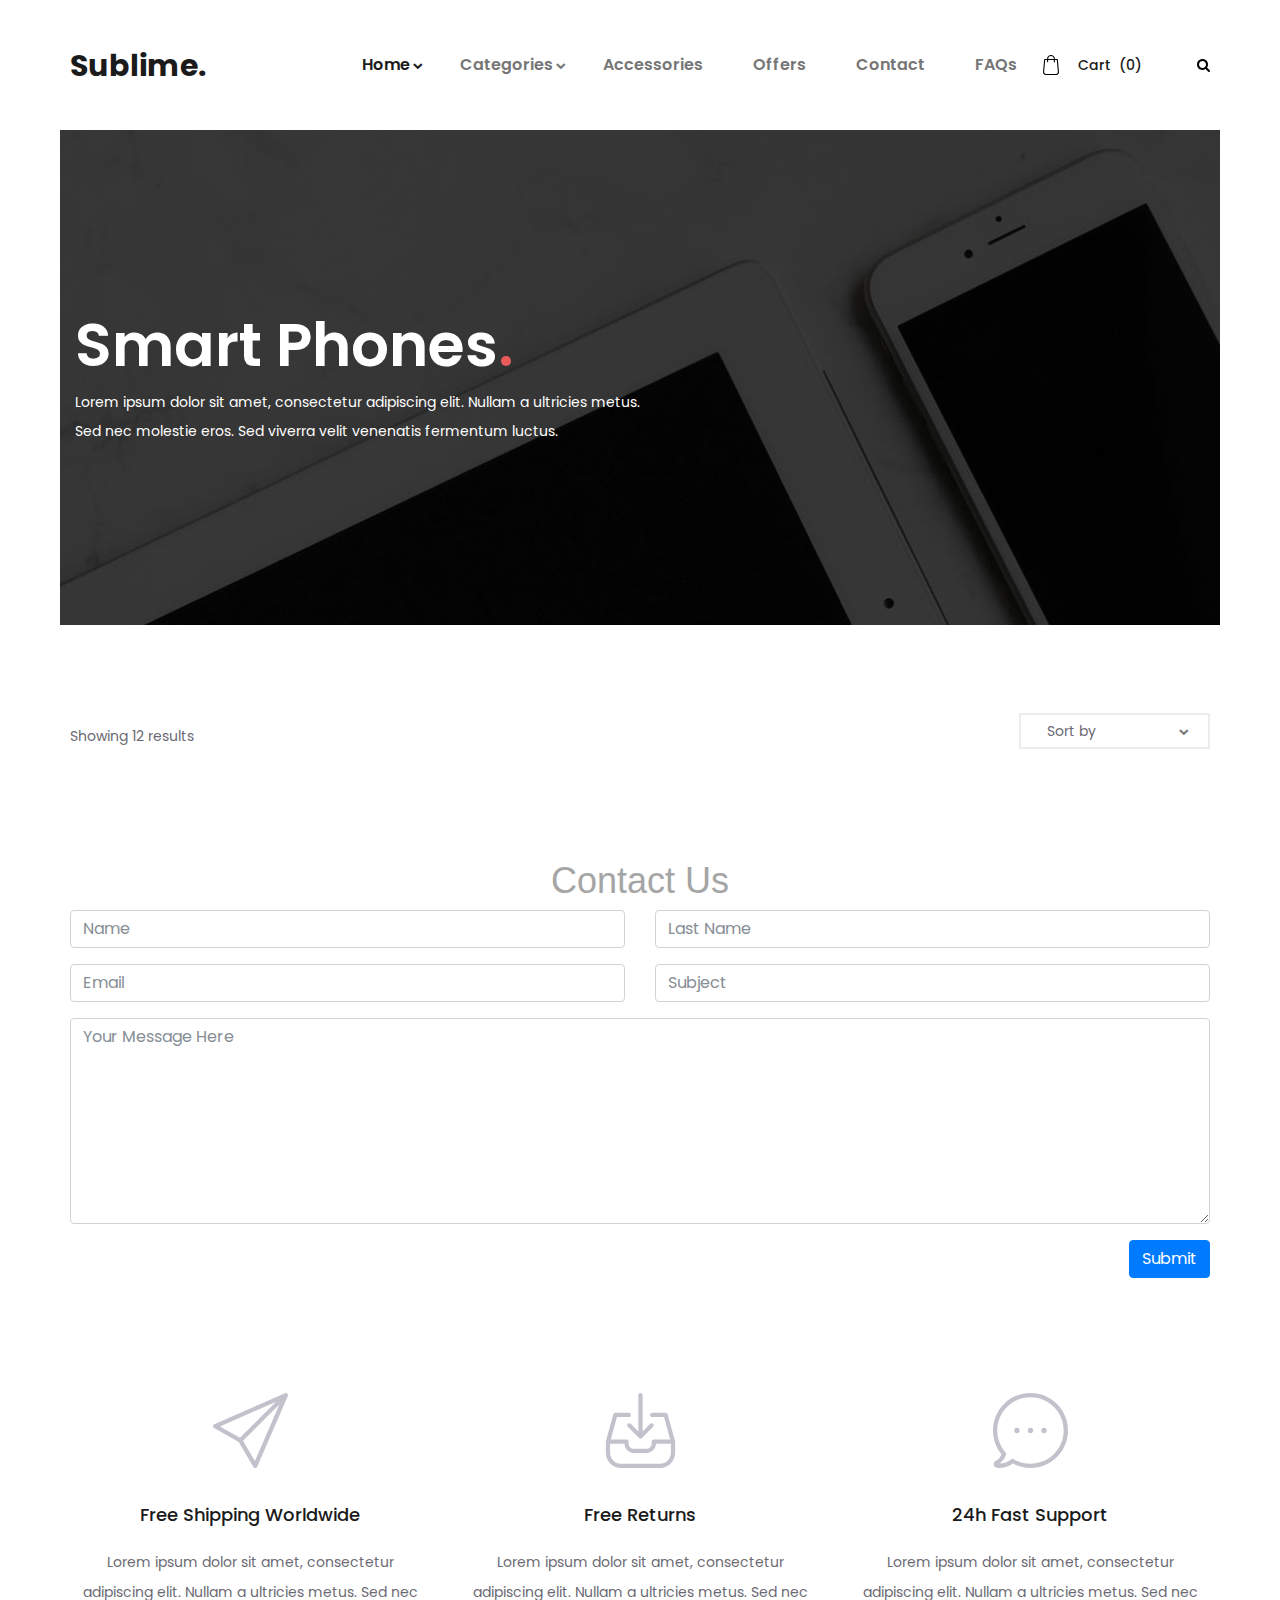
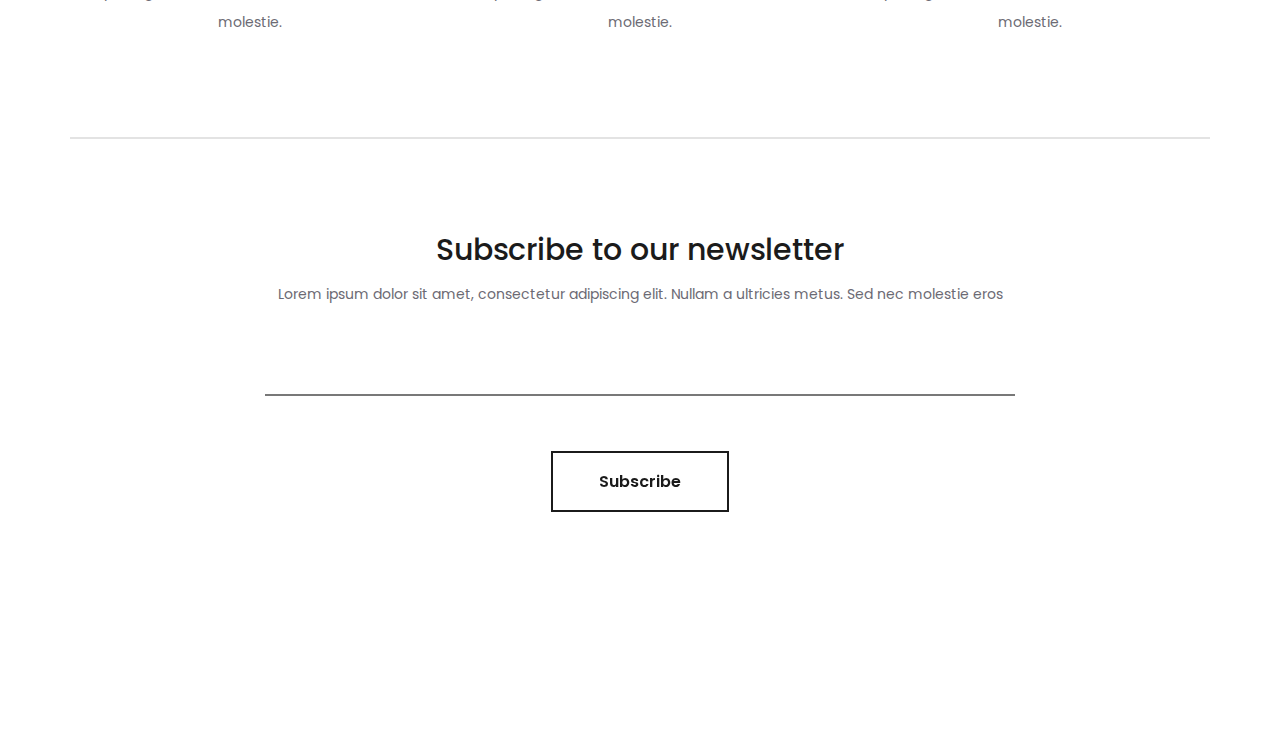
<file: uStoreMVC/_Archive/Contact2.html>
﻿<!DOCTYPE html>
<html lang="en">
<head>
    <title>Categories</title>
    <meta charset="utf-8">
    <meta http-equiv="X-UA-Compatible" content="IE=edge">
    <meta name="description" content="Sublime project">
    <meta name="viewport" content="width=device-width, initial-scale=1">
    <link rel="stylesheet" type="text/css" href="styles/bootstrap4/bootstrap.min.css">
    <link href="plugins/font-awesome-4.7.0/css/font-awesome.min.css" rel="stylesheet" type="text/css">
    <link rel="stylesheet" type="text/css" href="plugins/OwlCarousel2-2.2.1/owl.carousel.css">
    <link rel="stylesheet" type="text/css" href="plugins/OwlCarousel2-2.2.1/owl.theme.default.css">
    <link rel="stylesheet" type="text/css" href="plugins/OwlCarousel2-2.2.1/animate.css">
    <link rel="stylesheet" type="text/css" href="styles/categories.css">
    <link rel="stylesheet" type="text/css" href="styles/categories_responsive.css">
</head>
<body>

    <div class="super_container">

        <!-- Header -->

        <header class="header">
            <div class="header_container">
                <div class="container">
                    <div class="row">
                        <div class="col">
                            <div class="header_content d-flex flex-row align-items-center justify-content-start">
                                <div class="logo"><a href="#">Sublime.</a></div>
                                <nav class="main_nav">
                                    <ul>
                                        <li class="hassubs active">
                                            <a href="index.html">Home</a>
                                            <ul>
                                                <li><a href="categories.html">Categories</a></li>
                                                <li><a href="product.html">Product</a></li>
                                                <li><a href="cart.html">Cart</a></li>
                                                <li><a href="checkout.html">Check out</a></li>
                                                <li><a href="contact.html">Contact</a></li>
                                                <li><a href="FAQ.html">FAQs</a></li>

                                            </ul>
                                        </li>
                                        <li class="hassubs">
                                            <a href="categories.html">Categories</a>
                                            <ul>
                                                <li><a href="categories.html">Category</a></li>
                                                <li><a href="categories.html">Category</a></li>
                                                <li><a href="categories.html">Category</a></li>
                                                <li><a href="categories.html">Category</a></li>
                                                <li><a href="categories.html">Category</a></li>
                                            </ul>
                                        </li>
                                        <li><a href="#">Accessories</a></li>
                                        <li><a href="#">Offers</a></li>
                                        <li><a href="contact.html">Contact</a></li>
                                        <li><a href="FAQ.html">FAQs</a></li>

                                    </ul>
                                </nav>
                                <div class="header_extra ml-auto">
                                    <div class="shopping_cart">
                                        <a href="cart.html">
                                            <svg version="1.1" xmlns="http://www.w3.org/2000/svg" xmlns:xlink="http://www.w3.org/1999/xlink" x="0px" y="0px"
                                                 viewBox="0 0 489 489" style="enable-background:new 0 0 489 489;" xml:space="preserve">
                                            <g>
                                            <path d="M440.1,422.7l-28-315.3c-0.6-7-6.5-12.3-13.4-12.3h-57.6C340.3,42.5,297.3,0,244.5,0s-95.8,42.5-96.6,95.1H90.3
													c-7,0-12.8,5.3-13.4,12.3l-28,315.3c0,0.4-0.1,0.8-0.1,1.2c0,35.9,32.9,65.1,73.4,65.1h244.6c40.5,0,73.4-29.2,73.4-65.1
													C440.2,423.5,440.2,423.1,440.1,422.7z M244.5,27c37.9,0,68.8,30.4,69.6,68.1H174.9C175.7,57.4,206.6,27,244.5,27z M366.8,462
													H122.2c-25.4,0-46-16.8-46.4-37.5l26.8-302.3h45.2v41c0,7.5,6,13.5,13.5,13.5s13.5-6,13.5-13.5v-41h139.3v41
													c0,7.5,6,13.5,13.5,13.5s13.5-6,13.5-13.5v-41h45.2l26.9,302.3C412.8,445.2,392.1,462,366.8,462z" />
											</g>
										</svg>
                                            <div>Cart <span>(0)</span></div>
                                        </a>
                                    </div>
                                    <div class="search">
                                        <div class="search_icon">
                                            <svg version="1.1" id="Capa_1" xmlns="http://www.w3.org/2000/svg" xmlns:xlink="http://www.w3.org/1999/xlink" x="0px" y="0px"
                                                 viewBox="0 0 475.084 475.084" style="enable-background:new 0 0 475.084 475.084;"
                                                 xml:space="preserve">
                                            <g>
                                            <path d="M464.524,412.846l-97.929-97.925c23.6-34.068,35.406-72.047,35.406-113.917c0-27.218-5.284-53.249-15.852-78.087
												c-10.561-24.842-24.838-46.254-42.825-64.241c-17.987-17.987-39.396-32.264-64.233-42.826
												C254.246,5.285,228.217,0.003,200.999,0.003c-27.216,0-53.247,5.282-78.085,15.847C98.072,26.412,76.66,40.689,58.673,58.676
												c-17.989,17.987-32.264,39.403-42.827,64.241C5.282,147.758,0,173.786,0,201.004c0,27.216,5.282,53.238,15.846,78.083
												c10.562,24.838,24.838,46.247,42.827,64.234c17.987,17.993,39.403,32.264,64.241,42.832c24.841,10.563,50.869,15.844,78.085,15.844
												c41.879,0,79.852-11.807,113.922-35.405l97.929,97.641c6.852,7.231,15.406,10.849,25.693,10.849
												c9.897,0,18.467-3.617,25.694-10.849c7.23-7.23,10.848-15.796,10.848-25.693C475.088,428.458,471.567,419.889,464.524,412.846z
												 M291.363,291.358c-25.029,25.033-55.148,37.549-90.364,37.549c-35.21,0-65.329-12.519-90.36-37.549
												c-25.031-25.029-37.546-55.144-37.546-90.36c0-35.21,12.518-65.334,37.546-90.36c25.026-25.032,55.15-37.546,90.36-37.546
												c35.212,0,65.331,12.519,90.364,37.546c25.033,25.026,37.548,55.15,37.548,90.36C328.911,236.214,316.392,266.329,291.363,291.358z
												" />
										</g>
									</svg>
                                        </div>
                                    </div>
                                    <div class="hamburger"><i class="fa fa-bars" aria-hidden="true"></i></div>
                                </div>
                            </div>
                        </div>
                    </div>
                </div>
            </div>

            <!-- Search Panel -->
            <div class="search_panel trans_300">
                <div class="container">
                    <div class="row">
                        <div class="col">
                            <div class="search_panel_content d-flex flex-row align-items-center justify-content-end">
                                <form action="#">
                                    <input type="text" class="search_input" placeholder="Search" required="required">
                                </form>
                            </div>
                        </div>
                    </div>
                </div>
            </div>

            <!-- Social -->
            <div class="header_social">
                <ul>
                    <li><a href="#"><i class="fa fa-pinterest" aria-hidden="true"></i></a></li>
                    <li><a href="#"><i class="fa fa-instagram" aria-hidden="true"></i></a></li>
                    <li><a href="#"><i class="fa fa-facebook" aria-hidden="true"></i></a></li>
                    <li><a href="#"><i class="fa fa-twitter" aria-hidden="true"></i></a></li>
                </ul>
            </div>
        </header>

        <!-- Menu -->

        <div class="menu menu_mm trans_300">
            <div class="menu_container menu_mm">
                <div class="page_menu_content">

                    <div class="page_menu_search menu_mm">
                        <form action="#">
                            <input type="search" required="required" class="page_menu_search_input menu_mm" placeholder="Search for products...">
                        </form>
                    </div>
                    <ul class="page_menu_nav menu_mm">
                        <li class="page_menu_item has-children menu_mm">
                            <a href="index.html">Home<i class="fa fa-angle-down"></i></a>
                            <ul class="page_menu_selection menu_mm">
                                <li class="page_menu_item menu_mm"><a href="categories.html">Categories<i class="fa fa-angle-down"></i></a></li>
                                <li class="page_menu_item menu_mm"><a href="product.html">Product<i class="fa fa-angle-down"></i></a></li>
                                <li class="page_menu_item menu_mm"><a href="cart.html">Cart<i class="fa fa-angle-down"></i></a></li>
                                <li class="page_menu_item menu_mm"><a href="checkout.html">Checkout<i class="fa fa-angle-down"></i></a></li>
                                <li class="page_menu_item menu_mm"><a href="contact.html">Contact<i class="fa fa-angle-down"></i></a></li>
                            </ul>
                        </li>
                        <li class="page_menu_item has-children menu_mm">
                            <a href="categories.html">Categories<i class="fa fa-angle-down"></i></a>
                            <ul class="page_menu_selection menu_mm">
                                <li class="page_menu_item menu_mm"><a href="categories.html">Category<i class="fa fa-angle-down"></i></a></li>
                                <li class="page_menu_item menu_mm"><a href="categories.html">Category<i class="fa fa-angle-down"></i></a></li>
                                <li class="page_menu_item menu_mm"><a href="categories.html">Category<i class="fa fa-angle-down"></i></a></li>
                                <li class="page_menu_item menu_mm"><a href="categories.html">Category<i class="fa fa-angle-down"></i></a></li>
                            </ul>
                        </li>
                        <li class="page_menu_item menu_mm"><a href="index.html">Accessories<i class="fa fa-angle-down"></i></a></li>
                        <li class="page_menu_item menu_mm"><a href="#">Offers<i class="fa fa-angle-down"></i></a></li>
                        <li class="page_menu_item menu_mm"><a href="contact.html">Contact<i class="fa fa-angle-down"></i></a></li>
                    </ul>
                </div>
            </div>

            <div class="menu_close"><i class="fa fa-times" aria-hidden="true"></i></div>

            <div class="menu_social">
                <ul>
                    <li><a href="#"><i class="fa fa-pinterest" aria-hidden="true"></i></a></li>
                    <li><a href="#"><i class="fa fa-instagram" aria-hidden="true"></i></a></li>
                    <li><a href="#"><i class="fa fa-facebook" aria-hidden="true"></i></a></li>
                    <li><a href="#"><i class="fa fa-twitter" aria-hidden="true"></i></a></li>
                </ul>
            </div>
        </div>

        <!-- Home -->

        <div class="home">
            <div class="home_container">
                <div class="home_background" style="background-image:url(images/categories.jpg)"></div>
                <div class="home_content_container">
                    <div class="container">
                        <div class="row">
                            <div class="col">
                                <div class="home_content">
                                    <div class="home_title">Smart Phones<span>.</span></div>
                                    <div class="home_text"><p>Lorem ipsum dolor sit amet, consectetur adipiscing elit. Nullam a ultricies metus. Sed nec molestie eros. Sed viverra velit venenatis fermentum luctus.</p></div>
                                </div>
                            </div>
                        </div>
                    </div>
                </div>
            </div>
        </div>

        <!-- Products -->

        <div class="products">
            <div class="container">
                <div class="row">
                    <div class="col">

                        <!-- Product Sorting -->
                        <div class="sorting_bar d-flex flex-md-row flex-column align-items-md-center justify-content-md-start">
                            <div class="results">Showing <span>12</span> results</div>
                            <div class="sorting_container ml-md-auto">
                                <div class="sorting">
                                    <ul class="item_sorting">
                                        <li>
                                            <span class="sorting_text">Sort by</span>
                                            <i class="fa fa-chevron-down" aria-hidden="true"></i>
                                            <ul>
                                                <li class="product_sorting_btn" data-isotope-option='{ "sortBy": "original-order" }'><span>Default</span></li>
                                                <li class="product_sorting_btn" data-isotope-option='{ "sortBy": "price" }'><span>Price</span></li>
                                                <li class="product_sorting_btn" data-isotope-option='{ "sortBy": "stars" }'><span>Name</span></li>
                                            </ul>
                                        </li>
                                    </ul>
                                </div>
                            </div>
                        </div>
                    </div>
                </div>
                <div class="row">
                    <div class="col">

                        <div class="contact-form">
                            <h2 class="title text-center">Contact Us</h2>
                            <div class="status alert alert-success" style="display: none"></div>
                            <form id="main-contact-form" class="contact-form row" name="contact-form" method="get" action="#" onsubmit="validateForm(event)">
                                <div class="form-group col-md-6">
                                    <input type="text" name="name" class="form-control" placeholder="Name">
                                    <span id="nameVal" class="invalid"></span>
                                </div>
                                <div class="form-group col-md-6">
                                    <input type="text" name="lastname" class="form-control" placeholder="Last Name">
                                    <span id="lastnameVal" class="invalid"></span>
                                </div>

                                <div class="form-group col-md-6">
                                    <input type="text" name="email" class="form-control" placeholder="Email">
                                    <span id="emailVal" class="invalid"></span>

                                </div>
                                <div class="form-group col-md-6">
                                    <input type="text" name="subject" class="form-control" placeholder="Subject">
                                    <span id="subjectVal" class="invalid"></span>

                                </div>
                                <div class="form-group col-md-12">
                                    <textarea name="message" id="message" class="form-control" rows="8" placeholder="Your Message Here"></textarea>
                                    <span id="messageVal" class="invalid"></span>

                                </div>
                                <div class="form-group col-md-12">
                                    <input type="submit" name="submit" class="btn btn-primary pull-right" value="Submit">
                                </div>
                            </form>
                        </div>
                    </div>




                    </div>
                </div>
            </div>
        </div>

        <!-- Icon Boxes -->

        <div class="icon_boxes">
            <div class="container">
                <div class="row icon_box_row">

                    <!-- Icon Box -->
                    <div class="col-lg-4 icon_box_col">
                        <div class="icon_box">
                            <div class="icon_box_image"><img src="images/icon_1.svg" alt=""></div>
                            <div class="icon_box_title">Free Shipping Worldwide</div>
                            <div class="icon_box_text">
                                <p>Lorem ipsum dolor sit amet, consectetur adipiscing elit. Nullam a ultricies metus. Sed nec molestie.</p>
                            </div>
                        </div>
                    </div>

                    <!-- Icon Box -->
                    <div class="col-lg-4 icon_box_col">
                        <div class="icon_box">
                            <div class="icon_box_image"><img src="images/icon_2.svg" alt=""></div>
                            <div class="icon_box_title">Free Returns</div>
                            <div class="icon_box_text">
                                <p>Lorem ipsum dolor sit amet, consectetur adipiscing elit. Nullam a ultricies metus. Sed nec molestie.</p>
                            </div>
                        </div>
                    </div>

                    <!-- Icon Box -->
                    <div class="col-lg-4 icon_box_col">
                        <div class="icon_box">
                            <div class="icon_box_image"><img src="images/icon_3.svg" alt=""></div>
                            <div class="icon_box_title">24h Fast Support</div>
                            <div class="icon_box_text">
                                <p>Lorem ipsum dolor sit amet, consectetur adipiscing elit. Nullam a ultricies metus. Sed nec molestie.</p>
                            </div>
                        </div>
                    </div>

                </div>
            </div>
        </div>

        <!-- Newsletter -->

        <div class="newsletter">
            <div class="container">
                <div class="row">
                    <div class="col">
                        <div class="newsletter_border"></div>
                    </div>
                </div>
                <div class="row">
                    <div class="col-lg-8 offset-lg-2">
                        <div class="newsletter_content text-center">
                            <div class="newsletter_title">Subscribe to our newsletter</div>
                            <div class="newsletter_text"><p>Lorem ipsum dolor sit amet, consectetur adipiscing elit. Nullam a ultricies metus. Sed nec molestie eros</p></div>
                            <div class="newsletter_form_container">
                                <form action="#" id="newsletter_form" class="newsletter_form">
                                    <input type="email" class="newsletter_input" required="required">
                                    <button class="newsletter_button trans_200"><span>Subscribe</span></button>
                                </form>
                            </div>
                        </div>
                    </div>
                </div>
            </div>
        </div>

        <!-- Footer -->

        <div class="footer_overlay"></div>
        <footer class="footer">
            <div class="footer_background" style="background-image:url(images/footer.jpg)"></div>
            <div class="container">
                <div class="row">
                    <div class="col">
                        <div class="footer_content d-flex flex-lg-row flex-column align-items-center justify-content-lg-start justify-content-center">
                            <div class="footer_logo"><a href="#">Sublime.</a></div>
                            <div class="copyright ml-auto mr-auto">
                                <!-- Link back to Colorlib can't be removed. Template is licensed under CC BY 3.0. -->
                                Copyright &copy;
                                <script>document.write(new Date().getFullYear());</script> All rights reserved | This template is made with <i class="fa fa-heart-o" aria-hidden="true"></i> by <a href="https://colorlib.com" target="_blank">Colorlib</a>
                                <!-- Link back to Colorlib can't be removed. Template is licensed under CC BY 3.0. -->
                            </div>
                            <div class="footer_social ml-lg-auto">
                                <ul>
                                    <li><a href="#"><i class="fa fa-pinterest" aria-hidden="true"></i></a></li>
                                    <li><a href="#"><i class="fa fa-instagram" aria-hidden="true"></i></a></li>
                                    <li><a href="#"><i class="fa fa-facebook" aria-hidden="true"></i></a></li>
                                    <li><a href="#"><i class="fa fa-twitter" aria-hidden="true"></i></a></li>
                                </ul>
                            </div>
                        </div>
                    </div>
                </div>
            </div>
        </footer>
    </div>

    <script src="js/jquery-3.2.1.min.js"></script>
    <script src="styles/bootstrap4/popper.js"></script>
    <script src="styles/bootstrap4/bootstrap.min.js"></script>
    <script src="plugins/greensock/TweenMax.min.js"></script>
    <script src="plugins/greensock/TimelineMax.min.js"></script>
    <script src="plugins/scrollmagic/ScrollMagic.min.js"></script>
    <script src="plugins/greensock/animation.gsap.min.js"></script>
    <script src="plugins/greensock/ScrollToPlugin.min.js"></script>
    <script src="plugins/OwlCarousel2-2.2.1/owl.carousel.js"></script>
    <script src="plugins/Isotope/isotope.pkgd.min.js"></script>
    <script src="plugins/easing/easing.js"></script>
    <script src="plugins/parallax-js-master/parallax.min.js"></script>
    <script src="js/categories.js"></script>
    <script src="js/formValidation.js"></script>


</body>
</html>
</file>
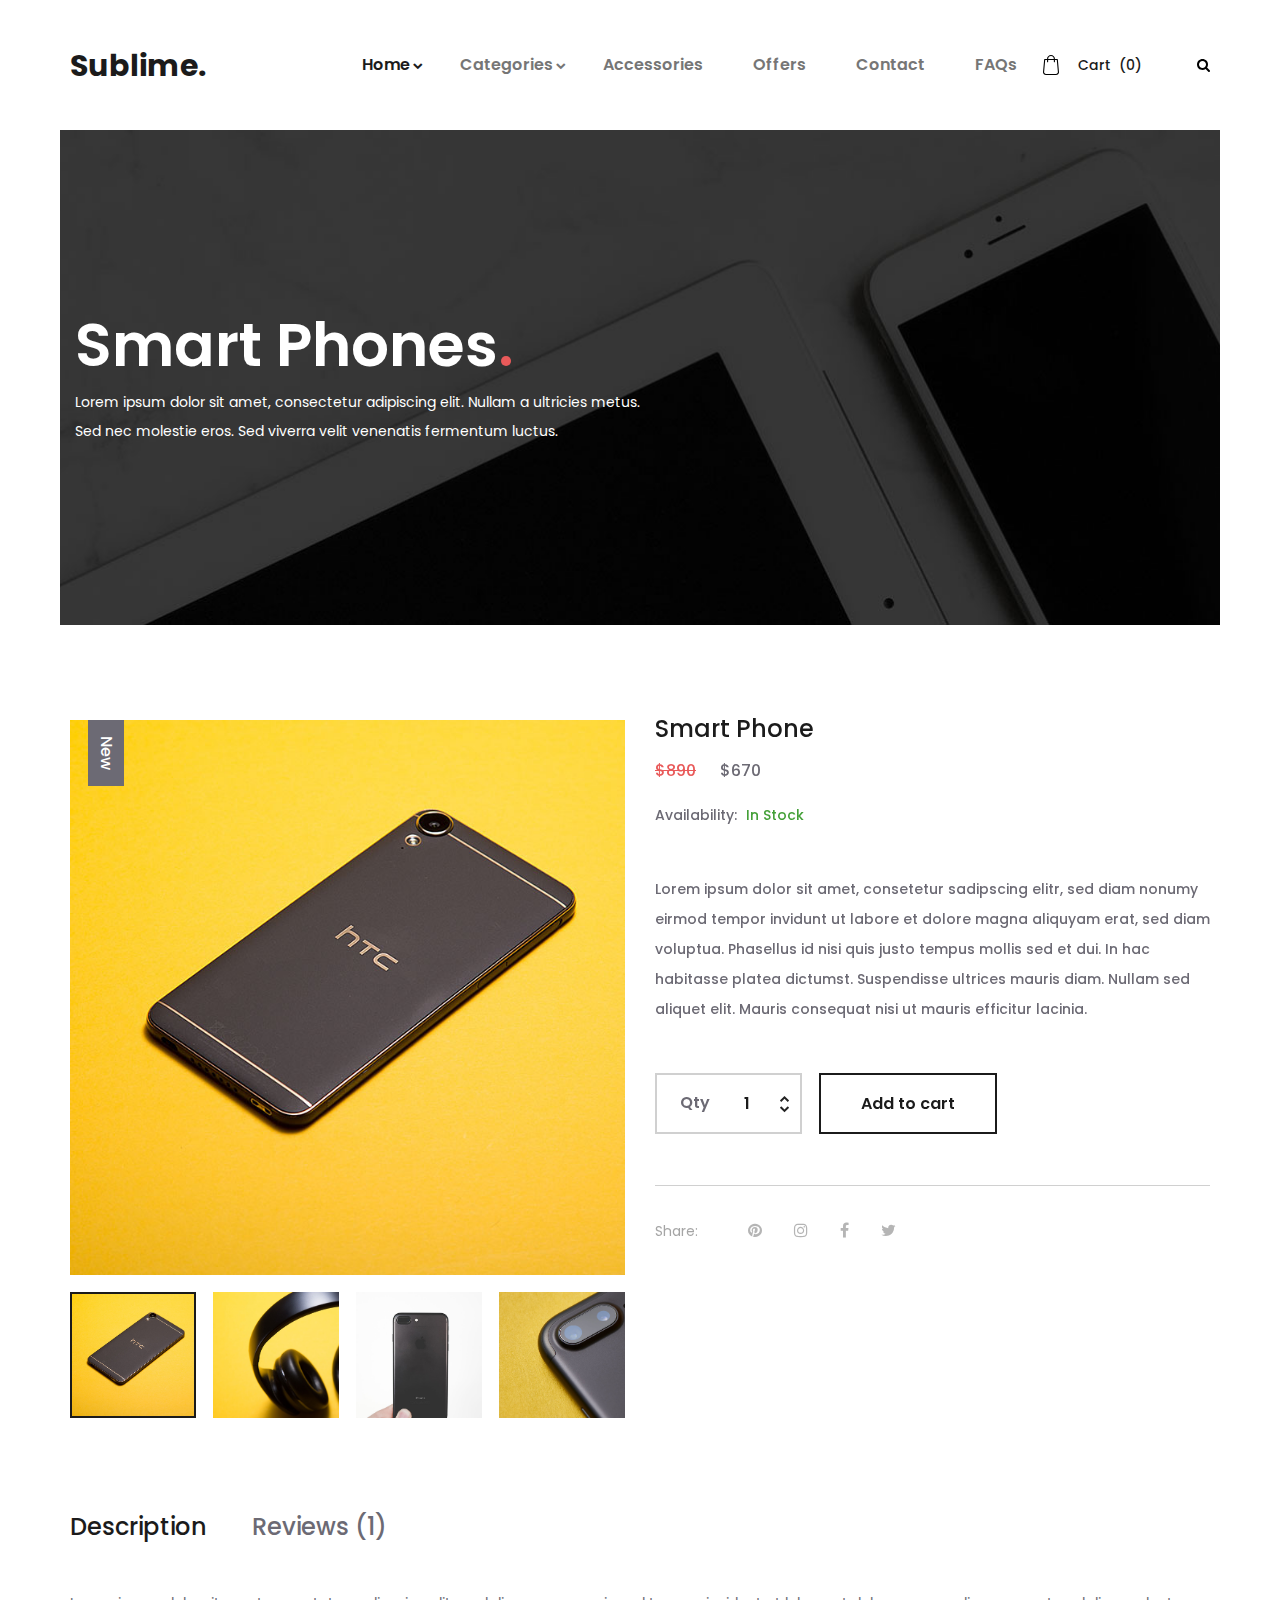
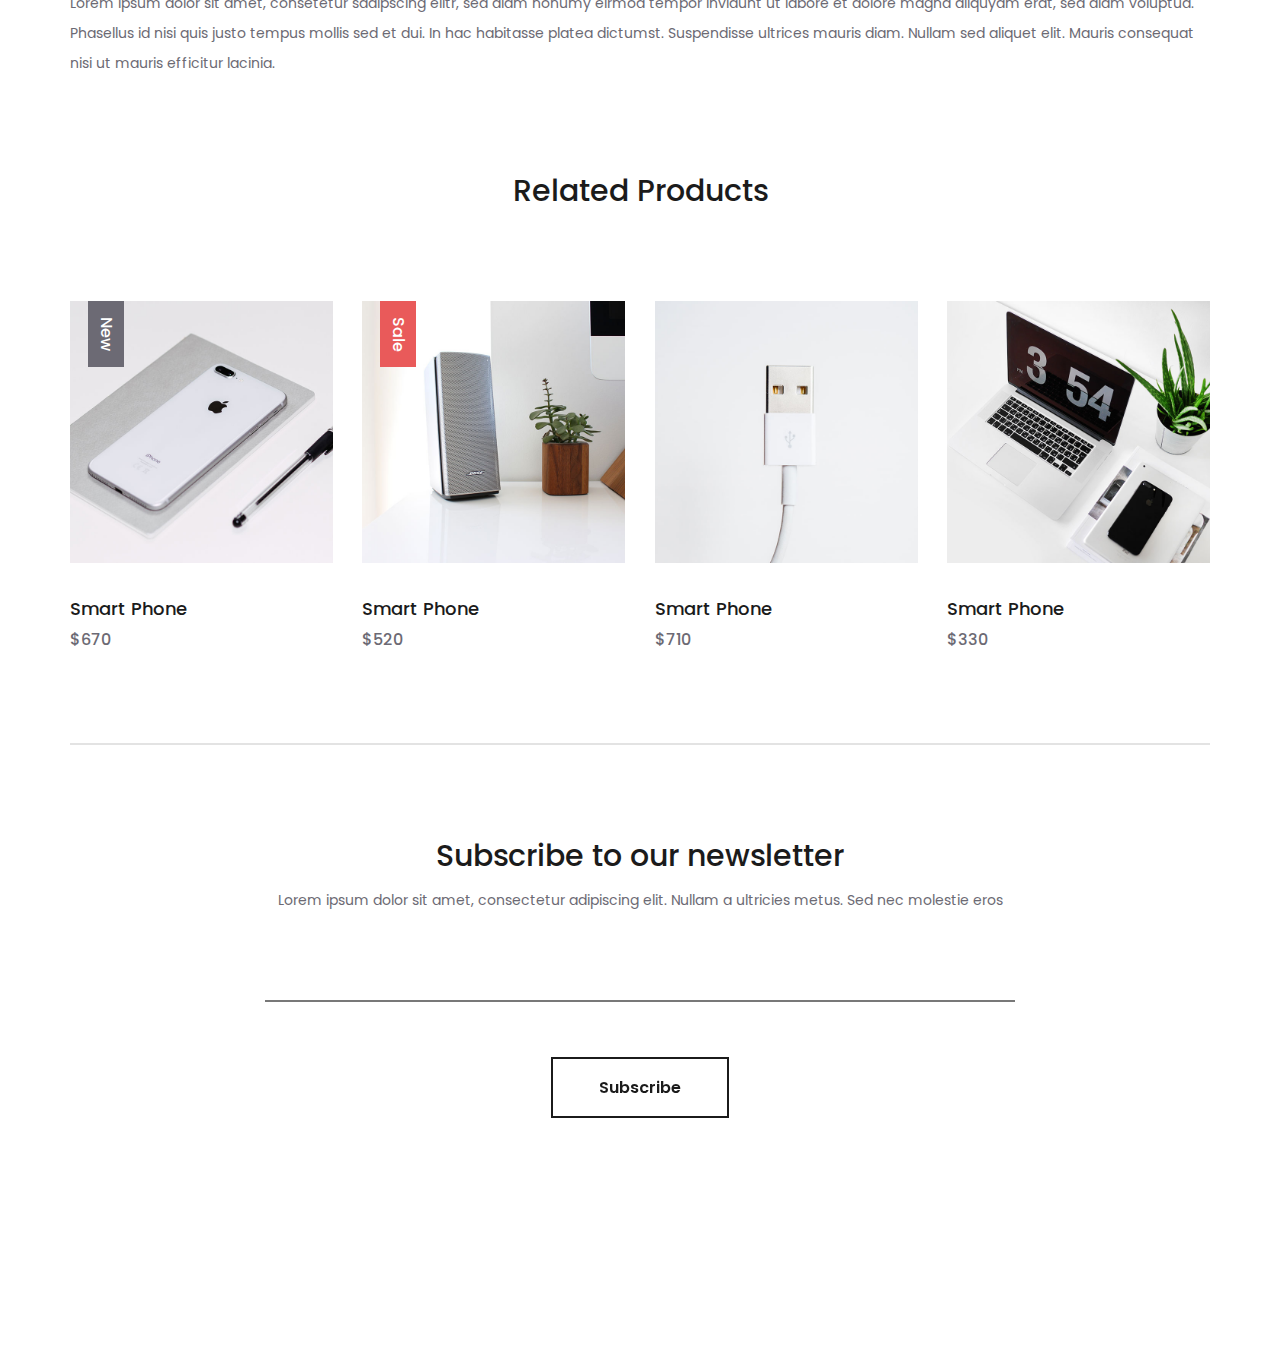
<file: uStoreMVC/_Archive/product.html>
﻿<!DOCTYPE html>
<html lang="en">
<head>
<title>Product</title>
<meta charset="utf-8">
<meta http-equiv="X-UA-Compatible" content="IE=edge">
<meta name="description" content="Sublime project">
<meta name="viewport" content="width=device-width, initial-scale=1">
<link rel="stylesheet" type="text/css" href="styles/bootstrap4/bootstrap.min.css">
<link href="plugins/font-awesome-4.7.0/css/font-awesome.min.css" rel="stylesheet" type="text/css">
<link rel="stylesheet" type="text/css" href="plugins/OwlCarousel2-2.2.1/owl.carousel.css">
<link rel="stylesheet" type="text/css" href="plugins/OwlCarousel2-2.2.1/owl.theme.default.css">
<link rel="stylesheet" type="text/css" href="plugins/OwlCarousel2-2.2.1/animate.css">
<link rel="stylesheet" type="text/css" href="styles/product.css">
<link rel="stylesheet" type="text/css" href="styles/product_responsive.css">
</head>
<body>

<div class="super_container">

	<!-- Header -->

	<header class="header">
		<div class="header_container">
			<div class="container">
				<div class="row">
					<div class="col">
						<div class="header_content d-flex flex-row align-items-center justify-content-start">
							<div class="logo"><a href="#">Sublime.</a></div>
							<nav class="main_nav">
								<ul>
									<li class="hassubs active">
										<a href="index.html">Home</a>
										<ul>
											<li><a href="categories.html">Categories</a></li>
											<li><a href="product.html">Product</a></li>
											<li><a href="cart.html">Cart</a></li>
											<li><a href="checkout.html">Check out</a></li>
											<li><a href="contact.html">Contact</a></li>
                                            <li><a href="FAQ.html">FAQs</a></li>

										</ul>
									</li>
									<li class="hassubs">
										<a href="categories.html">Categories</a>
										<ul>
											<li><a href="categories.html">Category</a></li>
											<li><a href="categories.html">Category</a></li>
											<li><a href="categories.html">Category</a></li>
											<li><a href="categories.html">Category</a></li>
											<li><a href="categories.html">Category</a></li>
										</ul>
									</li>
									<li><a href="#">Accessories</a></li>
									<li><a href="#">Offers</a></li>
									<li><a href="contact.html">Contact</a></li>
                                    <li><a href="FAQ.html">FAQs</a></li>

								</ul>
							</nav>
							<div class="header_extra ml-auto">
								<div class="shopping_cart">
									<a href="cart.html">
										<svg version="1.1" xmlns="http://www.w3.org/2000/svg" xmlns:xlink="http://www.w3.org/1999/xlink" x="0px" y="0px"
												 viewBox="0 0 489 489" style="enable-background:new 0 0 489 489;" xml:space="preserve">
											<g>
												<path d="M440.1,422.7l-28-315.3c-0.6-7-6.5-12.3-13.4-12.3h-57.6C340.3,42.5,297.3,0,244.5,0s-95.8,42.5-96.6,95.1H90.3
													c-7,0-12.8,5.3-13.4,12.3l-28,315.3c0,0.4-0.1,0.8-0.1,1.2c0,35.9,32.9,65.1,73.4,65.1h244.6c40.5,0,73.4-29.2,73.4-65.1
													C440.2,423.5,440.2,423.1,440.1,422.7z M244.5,27c37.9,0,68.8,30.4,69.6,68.1H174.9C175.7,57.4,206.6,27,244.5,27z M366.8,462
													H122.2c-25.4,0-46-16.8-46.4-37.5l26.8-302.3h45.2v41c0,7.5,6,13.5,13.5,13.5s13.5-6,13.5-13.5v-41h139.3v41
													c0,7.5,6,13.5,13.5,13.5s13.5-6,13.5-13.5v-41h45.2l26.9,302.3C412.8,445.2,392.1,462,366.8,462z"/>
											</g>
										</svg>
										<div>Cart <span>(0)</span></div>
									</a>
								</div>
								<div class="search">
									<div class="search_icon">
										<svg version="1.1" id="Capa_1" xmlns="http://www.w3.org/2000/svg" xmlns:xlink="http://www.w3.org/1999/xlink" x="0px" y="0px"
										viewBox="0 0 475.084 475.084" style="enable-background:new 0 0 475.084 475.084;"
										 xml:space="preserve">
										<g>
											<path d="M464.524,412.846l-97.929-97.925c23.6-34.068,35.406-72.047,35.406-113.917c0-27.218-5.284-53.249-15.852-78.087
												c-10.561-24.842-24.838-46.254-42.825-64.241c-17.987-17.987-39.396-32.264-64.233-42.826
												C254.246,5.285,228.217,0.003,200.999,0.003c-27.216,0-53.247,5.282-78.085,15.847C98.072,26.412,76.66,40.689,58.673,58.676
												c-17.989,17.987-32.264,39.403-42.827,64.241C5.282,147.758,0,173.786,0,201.004c0,27.216,5.282,53.238,15.846,78.083
												c10.562,24.838,24.838,46.247,42.827,64.234c17.987,17.993,39.403,32.264,64.241,42.832c24.841,10.563,50.869,15.844,78.085,15.844
												c41.879,0,79.852-11.807,113.922-35.405l97.929,97.641c6.852,7.231,15.406,10.849,25.693,10.849
												c9.897,0,18.467-3.617,25.694-10.849c7.23-7.23,10.848-15.796,10.848-25.693C475.088,428.458,471.567,419.889,464.524,412.846z
												 M291.363,291.358c-25.029,25.033-55.148,37.549-90.364,37.549c-35.21,0-65.329-12.519-90.36-37.549
												c-25.031-25.029-37.546-55.144-37.546-90.36c0-35.21,12.518-65.334,37.546-90.36c25.026-25.032,55.15-37.546,90.36-37.546
												c35.212,0,65.331,12.519,90.364,37.546c25.033,25.026,37.548,55.15,37.548,90.36C328.911,236.214,316.392,266.329,291.363,291.358z
												"/>
										</g>
									</svg>
									</div>
								</div>
								<div class="hamburger"><i class="fa fa-bars" aria-hidden="true"></i></div>
							</div>
						</div>
					</div>
				</div>
			</div>
		</div>
		
		<!-- Search Panel -->
		<div class="search_panel trans_300">
			<div class="container">
				<div class="row">
					<div class="col">
						<div class="search_panel_content d-flex flex-row align-items-center justify-content-end">
							<form action="#">
								<input type="text" class="search_input" placeholder="Search" required="required">
							</form>
						</div>
					</div>
				</div>
			</div>
		</div>

		<!-- Social -->
		<div class="header_social">
			<ul>
				<li><a href="#"><i class="fa fa-pinterest" aria-hidden="true"></i></a></li>
				<li><a href="#"><i class="fa fa-instagram" aria-hidden="true"></i></a></li>
				<li><a href="#"><i class="fa fa-facebook" aria-hidden="true"></i></a></li>
				<li><a href="#"><i class="fa fa-twitter" aria-hidden="true"></i></a></li>
			</ul>
		</div>
	</header>

	<!-- Menu -->

	<div class="menu menu_mm trans_300">
		<div class="menu_container menu_mm">
			<div class="page_menu_content">
							
				<div class="page_menu_search menu_mm">
					<form action="#">
						<input type="search" required="required" class="page_menu_search_input menu_mm" placeholder="Search for products...">
					</form>
				</div>
				<ul class="page_menu_nav menu_mm">
					<li class="page_menu_item has-children menu_mm">
						<a href="index.html">Home<i class="fa fa-angle-down"></i></a>
						<ul class="page_menu_selection menu_mm">
							<li class="page_menu_item menu_mm"><a href="categories.html">Categories<i class="fa fa-angle-down"></i></a></li>
							<li class="page_menu_item menu_mm"><a href="product.html">Product<i class="fa fa-angle-down"></i></a></li>
							<li class="page_menu_item menu_mm"><a href="cart.html">Cart<i class="fa fa-angle-down"></i></a></li>
							<li class="page_menu_item menu_mm"><a href="checkout.html">Checkout<i class="fa fa-angle-down"></i></a></li>
							<li class="page_menu_item menu_mm"><a href="contact.html">Contact<i class="fa fa-angle-down"></i></a></li>
						</ul>
					</li>
					<li class="page_menu_item has-children menu_mm">
						<a href="categories.html">Categories<i class="fa fa-angle-down"></i></a>
						<ul class="page_menu_selection menu_mm">
							<li class="page_menu_item menu_mm"><a href="categories.html">Category<i class="fa fa-angle-down"></i></a></li>
							<li class="page_menu_item menu_mm"><a href="categories.html">Category<i class="fa fa-angle-down"></i></a></li>
							<li class="page_menu_item menu_mm"><a href="categories.html">Category<i class="fa fa-angle-down"></i></a></li>
							<li class="page_menu_item menu_mm"><a href="categories.html">Category<i class="fa fa-angle-down"></i></a></li>
						</ul>
					</li>
					<li class="page_menu_item menu_mm"><a href="index.html">Accessories<i class="fa fa-angle-down"></i></a></li>
					<li class="page_menu_item menu_mm"><a href="#">Offers<i class="fa fa-angle-down"></i></a></li>
					<li class="page_menu_item menu_mm"><a href="contact.html">Contact<i class="fa fa-angle-down"></i></a></li>
				</ul>
			</div>
		</div>

		<div class="menu_close"><i class="fa fa-times" aria-hidden="true"></i></div>

		<div class="menu_social">
			<ul>
				<li><a href="#"><i class="fa fa-pinterest" aria-hidden="true"></i></a></li>
				<li><a href="#"><i class="fa fa-instagram" aria-hidden="true"></i></a></li>
				<li><a href="#"><i class="fa fa-facebook" aria-hidden="true"></i></a></li>
				<li><a href="#"><i class="fa fa-twitter" aria-hidden="true"></i></a></li>
			</ul>
		</div>
	</div>
	
	<!-- Home -->

	<div class="home">
		<div class="home_container">
			<div class="home_background" style="background-image:url(images/categories.jpg)"></div>
			<div class="home_content_container">
				<div class="container">
					<div class="row">
						<div class="col">
							<div class="home_content">
								<div class="home_title">Smart Phones<span>.</span></div>
								<div class="home_text"><p>Lorem ipsum dolor sit amet, consectetur adipiscing elit. Nullam a ultricies metus. Sed nec molestie eros. Sed viverra velit venenatis fermentum luctus.</p></div>
							</div>
						</div>
					</div>
				</div>
			</div>
		</div>
	</div>

	<!-- Product Details -->

	<div class="product_details">
		<div class="container">
			<div class="row details_row">

				<!-- Product Image -->
				<div class="col-lg-6">
					<div class="details_image">
						<div class="details_image_large"><img src="images/details_1.jpg" alt=""><div class="product_extra product_new"><a href="categories.html">New</a></div></div>
						<div class="details_image_thumbnails d-flex flex-row align-items-start justify-content-between">
							<div class="details_image_thumbnail active" data-image="images/details_1.jpg"><img src="images/details_1.jpg" alt=""></div>
							<div class="details_image_thumbnail" data-image="images/details_2.jpg"><img src="images/details_2.jpg" alt=""></div>
							<div class="details_image_thumbnail" data-image="images/details_3.jpg"><img src="images/details_3.jpg" alt=""></div>
							<div class="details_image_thumbnail" data-image="images/details_4.jpg"><img src="images/details_4.jpg" alt=""></div>
						</div>
					</div>
				</div>

				<!-- Product Content -->
				<div class="col-lg-6">
					<div class="details_content">
						<div class="details_name">Smart Phone</div>
						<div class="details_discount">$890</div>
						<div class="details_price">$670</div>

						<!-- In Stock -->
						<div class="in_stock_container">
							<div class="availability">Availability:</div>
							<span>In Stock</span>
						</div>
						<div class="details_text">
							<p>Lorem ipsum dolor sit amet, consetetur sadipscing elitr, sed diam nonumy eirmod tempor invidunt ut labore et dolore magna aliquyam erat, sed diam voluptua. Phasellus id nisi quis justo tempus mollis sed et dui. In hac habitasse platea dictumst. Suspendisse ultrices mauris diam. Nullam sed aliquet elit. Mauris consequat nisi ut mauris efficitur lacinia.</p>
						</div>

						<!-- Product Quantity -->
						<div class="product_quantity_container">
							<div class="product_quantity clearfix">
								<span>Qty</span>
								<input id="quantity_input" type="text" pattern="[0-9]*" value="1">
								<div class="quantity_buttons">
									<div id="quantity_inc_button" class="quantity_inc quantity_control"><i class="fa fa-chevron-up" aria-hidden="true"></i></div>
									<div id="quantity_dec_button" class="quantity_dec quantity_control"><i class="fa fa-chevron-down" aria-hidden="true"></i></div>
								</div>
							</div>
							<div class="button cart_button"><a href="#">Add to cart</a></div>
						</div>

						<!-- Share -->
						<div class="details_share">
							<span>Share:</span>
							<ul>
								<li><a href="#"><i class="fa fa-pinterest" aria-hidden="true"></i></a></li>
								<li><a href="#"><i class="fa fa-instagram" aria-hidden="true"></i></a></li>
								<li><a href="#"><i class="fa fa-facebook" aria-hidden="true"></i></a></li>
								<li><a href="#"><i class="fa fa-twitter" aria-hidden="true"></i></a></li>
							</ul>
						</div>
					</div>
				</div>
			</div>

			<div class="row description_row">
				<div class="col">
					<div class="description_title_container">
						<div class="description_title">Description</div>
						<div class="reviews_title"><a href="#">Reviews <span>(1)</span></a></div>
					</div>
					<div class="description_text">
						<p>Lorem ipsum dolor sit amet, consetetur sadipscing elitr, sed diam nonumy eirmod tempor invidunt ut labore et dolore magna aliquyam erat, sed diam voluptua. Phasellus id nisi quis justo tempus mollis sed et dui. In hac habitasse platea dictumst. Suspendisse ultrices mauris diam. Nullam sed aliquet elit. Mauris consequat nisi ut mauris efficitur lacinia.</p>
					</div>
				</div>
			</div>
		</div>
	</div>

	<!-- Products -->

	<div class="products">
		<div class="container">
			<div class="row">
				<div class="col text-center">
					<div class="products_title">Related Products</div>
				</div>
			</div>
			<div class="row">
				<div class="col">
					
					<div class="product_grid">

						<!-- Product -->
						<div class="product">
							<div class="product_image"><img src="images/product_1.jpg" alt=""></div>
							<div class="product_extra product_new"><a href="categories.html">New</a></div>
							<div class="product_content">
								<div class="product_title"><a href="product.html">Smart Phone</a></div>
								<div class="product_price">$670</div>
							</div>
						</div>

						<!-- Product -->
						<div class="product">
							<div class="product_image"><img src="images/product_2.jpg" alt=""></div>
							<div class="product_extra product_sale"><a href="categories.html">Sale</a></div>
							<div class="product_content">
								<div class="product_title"><a href="product.html">Smart Phone</a></div>
								<div class="product_price">$520</div>
							</div>
						</div>

						<!-- Product -->
						<div class="product">
							<div class="product_image"><img src="images/product_3.jpg" alt=""></div>
							<div class="product_content">
								<div class="product_title"><a href="product.html">Smart Phone</a></div>
								<div class="product_price">$710</div>
							</div>
						</div>

						<!-- Product -->
						<div class="product">
							<div class="product_image"><img src="images/product_4.jpg" alt=""></div>
							<div class="product_content">
								<div class="product_title"><a href="product.html">Smart Phone</a></div>
								<div class="product_price">$330</div>
							</div>
						</div>

					</div>
				</div>
			</div>
		</div>
	</div>

	<!-- Newsletter -->

	<div class="newsletter">
		<div class="container">
			<div class="row">
				<div class="col">
					<div class="newsletter_border"></div>
				</div>
			</div>
			<div class="row">
				<div class="col-lg-8 offset-lg-2">
					<div class="newsletter_content text-center">
						<div class="newsletter_title">Subscribe to our newsletter</div>
						<div class="newsletter_text"><p>Lorem ipsum dolor sit amet, consectetur adipiscing elit. Nullam a ultricies metus. Sed nec molestie eros</p></div>
						<div class="newsletter_form_container">
							<form action="#" id="newsletter_form" class="newsletter_form">
								<input type="email" class="newsletter_input" required="required">
								<button class="newsletter_button trans_200"><span>Subscribe</span></button>
							</form>
						</div>
					</div>
				</div>
			</div>
		</div>
	</div>

	<!-- Footer -->
	
	<div class="footer_overlay"></div>
	<footer class="footer">
		<div class="footer_background" style="background-image:url(images/footer.jpg)"></div>
		<div class="container">
			<div class="row">
				<div class="col">
					<div class="footer_content d-flex flex-lg-row flex-column align-items-center justify-content-lg-start justify-content-center">
						<div class="footer_logo"><a href="#">Sublime.</a></div>
						<div class="copyright ml-auto mr-auto"><!-- Link back to Colorlib can't be removed. Template is licensed under CC BY 3.0. -->
Copyright &copy;<script>document.write(new Date().getFullYear());</script> All rights reserved | This template is made with <i class="fa fa-heart-o" aria-hidden="true"></i> by <a href="https://colorlib.com" target="_blank">Colorlib</a>
<!-- Link back to Colorlib can't be removed. Template is licensed under CC BY 3.0. --></div>
						<div class="footer_social ml-lg-auto">
							<ul>
								<li><a href="#"><i class="fa fa-pinterest" aria-hidden="true"></i></a></li>
								<li><a href="#"><i class="fa fa-instagram" aria-hidden="true"></i></a></li>
								<li><a href="#"><i class="fa fa-facebook" aria-hidden="true"></i></a></li>
								<li><a href="#"><i class="fa fa-twitter" aria-hidden="true"></i></a></li>
							</ul>
						</div>
					</div>
				</div>
			</div>
		</div>
	</footer>
</div>

<script src="js/jquery-3.2.1.min.js"></script>
<script src="styles/bootstrap4/popper.js"></script>
<script src="styles/bootstrap4/bootstrap.min.js"></script>
<script src="plugins/greensock/TweenMax.min.js"></script>
<script src="plugins/greensock/TimelineMax.min.js"></script>
<script src="plugins/scrollmagic/ScrollMagic.min.js"></script>
<script src="plugins/greensock/animation.gsap.min.js"></script>
<script src="plugins/greensock/ScrollToPlugin.min.js"></script>
<script src="plugins/OwlCarousel2-2.2.1/owl.carousel.js"></script>
<script src="plugins/Isotope/isotope.pkgd.min.js"></script>
<script src="plugins/easing/easing.js"></script>
<script src="plugins/parallax-js-master/parallax.min.js"></script>
<script src="js/product.js"></script>
</body>
</html>
</file>
<file: uStoreMVC/_Archive/styles/cart.css>
@charset "utf-8";
/* CSS Document */

/******************************

[Table of Contents]

1. Fonts
2. Body and some general stuff
3. Header
4. Menu
5. Home
6. Cart Info
7. Footer


******************************/

/***********
1. Fonts
***********/

@import url('https://fonts.googleapis.com/css?family=Poppins:300,400,500,600,700,800,900');

/*********************************
2. Body and some general stuff
*********************************/

*
{
	margin: 0;
	padding: 0;
	-webkit-font-smoothing: antialiased;
	-webkit-text-shadow: rgba(0,0,0,.01) 0 0 1px;
	text-shadow: rgba(0,0,0,.01) 0 0 1px;
}
body
{
	font-family: 'Poppins', sans-serif;
	font-size: 14px;
	font-weight: 400;
	background: #FFFFFF;
	color: #a5a5a5;
}
div
{
	display: block;
	position: relative;
	-webkit-box-sizing: border-box;
    -moz-box-sizing: border-box;
    box-sizing: border-box;
}
ul
{
	list-style: none;
	margin-bottom: 0px;
}
p
{
	font-family: 'Poppins', sans-serif;
	font-size: 14px;
	line-height: 2.14;
	font-weight: 400;
	color: #6c6a74;
	-webkit-font-smoothing: antialiased;
	-webkit-text-shadow: rgba(0,0,0,.01) 0 0 1px;
	text-shadow: rgba(0,0,0,.01) 0 0 1px;
}
p a
{
	display: inline;
	position: relative;
	color: inherit;
	border-bottom: solid 1px #ffa07f;
	-webkit-transition: all 200ms ease;
	-moz-transition: all 200ms ease;
	-ms-transition: all 200ms ease;
	-o-transition: all 200ms ease;
	transition: all 200ms ease;
}
p:last-of-type
{
	margin-bottom: 0;
}
a, a:hover, a:visited, a:active, a:link
{
	text-decoration: none;
	-webkit-font-smoothing: antialiased;
	-webkit-text-shadow: rgba(0,0,0,.01) 0 0 1px;
	text-shadow: rgba(0,0,0,.01) 0 0 1px;
}
p a:active
{
	position: relative;
	color: #FF6347;
}
p a:hover
{
	color: #FFFFFF;
	background: #ffa07f;
}
p a:hover::after
{
	opacity: 0.2;
}
::selection
{
	
}
p::selection
{
	
}
h1{font-size: 48px;}
h2{font-size: 36px;}
h3{font-size: 24px;}
h4{font-size: 18px;}
h5{font-size: 14px;}
h1, h2, h3, h4, h5, h6
{
	font-family: 'Open Sans', sans-serif;
	-webkit-font-smoothing: antialiased;
	-webkit-text-shadow: rgba(0,0,0,.01) 0 0 1px;
	text-shadow: rgba(0,0,0,.01) 0 0 1px;
}
h1::selection, 
h2::selection, 
h3::selection, 
h4::selection, 
h5::selection, 
h6::selection
{
	
}
.form-control
{
	color: #db5246;
}
section
{
	display: block;
	position: relative;
	box-sizing: border-box;
}
.clear
{
	clear: both;
}
.clearfix::before, .clearfix::after
{
	content: "";
	display: table;
}
.clearfix::after
{
	clear: both;
}
.clearfix
{
	zoom: 1;
}
.float_left
{
	float: left;
}
.float_right
{
	float: right;
}
.trans_200
{
	-webkit-transition: all 200ms ease;
	-moz-transition: all 200ms ease;
	-ms-transition: all 200ms ease;
	-o-transition: all 200ms ease;
	transition: all 200ms ease;
}
.trans_300
{
	-webkit-transition: all 300ms ease;
	-moz-transition: all 300ms ease;
	-ms-transition: all 300ms ease;
	-o-transition: all 300ms ease;
	transition: all 300ms ease;
}
.trans_400
{
	-webkit-transition: all 400ms ease;
	-moz-transition: all 400ms ease;
	-ms-transition: all 400ms ease;
	-o-transition: all 400ms ease;
	transition: all 400ms ease;
}
.trans_500
{
	-webkit-transition: all 500ms ease;
	-moz-transition: all 500ms ease;
	-ms-transition: all 500ms ease;
	-o-transition: all 500ms ease;
	transition: all 500ms ease;
}
.fill_height
{
	height: 100%;
}
.super_container
{
	width: 100%;
	overflow: hidden;
}
.prlx_parent
{
	overflow: hidden;
}
.prlx
{
	height: 130% !important;
}
.parallax-window
{
    min-height: 400px;
    background: transparent;
}
.nopadding
{
	padding: 0px !important;
}
.button
{
	width: 178px;
	height: 61px;
	background: none;
	text-align: center;
	border: solid 2px #1b1b1b;
	overflow: hidden;
	cursor: pointer;
}
.button a
{
	display: block;
	position: relative;
	font-size: 16px;
	font-weight: 600;
	line-height: 57px;
	color: #1b1b1b;
	background: none;
	z-index: 1;
	-webkit-transition: all 200ms ease;
	-moz-transition: all 200ms ease;
	-ms-transition: all 200ms ease;
	-o-transition: all 200ms ease;
	transition: all 200ms ease;
}
.button::after
{
	content: '';
    position: absolute;
    top: 0;
    left: 0;
    width: 150%;
    height: 100%;
    background: #1b1b1b;
    z-index: 0;
    opacity: 0;
    -webkit-transform: rotate3d(0, 0, 1, -45deg) translate3d(0, -3em, 0);
    transform: rotate3d(0, 0, 1, -45deg) translate3d(0, -3em, 0);
    -webkit-transform-origin: 0% 100%;
    transform-origin: 0% 100%;
    -webkit-transition: -webkit-transform 0.3s, opacity 0.3s, background-color 0.3s;
    transition: transform 0.3s, opacity 0.3s, background-color 0.3s;
}
.button:hover::after
{
	opacity: 1;
    -webkit-transform: rotate3d(0, 0, 1, 0deg);
    transform: rotate3d(0, 0, 1, 0deg);
    -webkit-transition-timing-function: cubic-bezier(0.2, 1, 0.3, 1);
    transition-timing-function: cubic-bezier(0.2, 1, 0.3, 1);
}
.button_light
{
	border: solid 2px #FFFFFF;
}
.button_light::after
{
	background: #FFFFFF;
}
.button_light a
{
	color: #FFFFFF;
}
.button:hover a
{
	color: #FFFFFF;
}
.button_light:hover a
{
	color: #1b1b1b;
}

/*********************************
3. Header
*********************************/

.header
{
	display: block;
	position: fixed;
	top: 0;
	left: 0;
	width: 100%;
	z-index: 100;
}
.header_container
{
	width: 100%;
	z-index: 1;
	background: #FFFFFF;
}
.header_content
{
	width: 100%;
	height: 130px;
	-webkit-transition: all 200ms ease;
	-moz-transition: all 200ms ease;
	-ms-transition: all 200ms ease;
	-o-transition: all 200ms ease;
	transition: all 200ms ease;
}
.header.scrolled .header_content
{
	height: 70px;
}
.logo a
{
	font-size: 30px;
	font-weight: 700;
	color: #1b1b1b;
	-webkit-transition: all 200ms ease;
	-moz-transition: all 200ms ease;
	-ms-transition: all 200ms ease;
	-o-transition: all 200ms ease;
	transition: all 200ms ease;
}
.header.scrolled .logo a
{
	font-size: 24px;
}
.main_nav
{
	margin-left: 156px;
}
.main_nav > ul > li
{
	display: inline-block;
	position: relative;
}
.main_nav > ul > li:not(:last-child)
{
	margin-right: 46px;
}
.main_nav > ul > li > a
{
	font-size: 16px;
	font-weight: 600;
	color: #767676;
	-webkit-transition: all 200ms ease;
	-moz-transition: all 200ms ease;
	-ms-transition: all 200ms ease;
	-o-transition: all 200ms ease;
	transition: all 200ms ease;
}
.main_nav > ul > li > a:hover,
.main_nav > ul > li.active > a
{
	color: #1b1b1b;
}
.main_nav ul li.hassubs::after
{
	position: absolute;
	top: 50%;
	-webkit-transform: translateY(-50%);
	-moz-transform: translateY(-50%);
	-ms-transform: translateY(-50%);
	-o-transform: translateY(-50%);
	transform: translateY(-50%);
	left: calc(100% + 3px);
	font-family: 'FontAwesome';
	font-size: 10px;
	content: '\f078';
	color: #767676;
}
.main_nav ul li:hover::after,
.main_nav ul li.active::after
{
	color: #1b1b1b;
}
.hassubs ul
{
	position: absolute;
	right: -15px;
	top: calc(100% + 20px);
	text-align: right;
	background: #FFFFFF;
	padding-right: 25px;
	padding-left: 35px;
	padding-top: 25px;
	padding-bottom: 25px;
	visibility: hidden;
	opacity: 0;
	-webkit-transition: all 200ms ease;
	-moz-transition: all 200ms ease;
	-ms-transition: all 200ms ease;
	-o-transition: all 200ms ease;
	transition: all 200ms ease;
}
.hassubs:hover ul
{
	visibility: visible;
	opacity: 1;
	top: calc(100% + 0px);
}
.hassubs ul li:not(:last-child)
{
	margin-bottom: 11px;
}
.hassubs ul li a
{
	font-size: 14px;
	font-weight: 600;
	color: #767676;
	-webkit-transition: all 200ms ease;
	-moz-transition: all 200ms ease;
	-ms-transition: all 200ms ease;
	-o-transition: all 200ms ease;
	transition: all 200ms ease;
}
.hassubs ul li a:hover
{
	color: #1b1b1b;
}
.header_extra
{

}
.shopping_cart
{
	display: inline-block;
}
.shopping_cart a svg
{
	display: inline-block;
	width: 20px;
	height: 20px;
	vertical-align: middle;
	-webkit-transition: all 200ms ease;
	-moz-transition: all 200ms ease;
	-ms-transition: all 200ms ease;
	-o-transition: all 200ms ease;
	transition: all 200ms ease;
}
.shopping_cart a:hover svg,
.shopping_cart a:hover div
{
	fill: #e95a5a;
	color: #e95a5a;
}
.shopping_cart a div
{
	display: inline-block;
	vertical-align: middle;
	font-size: 14px;
	font-weight: 500;
	color: #1b1b1b;
	margin-left: 13px;
	-webkit-transition: all 200ms ease;
	-moz-transition: all 200ms ease;
	-ms-transition: all 200ms ease;
	-o-transition: all 200ms ease;
	transition: all 200ms ease;
}
.shopping_cart a div span
{
	margin-left: 4px;
}
.search
{
	display: inline-block;
	margin-left: 51px;
	cursor: pointer;
	vertical-align: sub;
	-webkit-transform: translateY(-1px);
	-moz-transform: translateY(-1px);
	-ms-transform: translateY(-1px);
	-o-transform: translateY(-1px);
	transform: translateY(-1px);
}
.search_icon
{
	width: 13px;
	height: 13px;
}
.search_icon svg
{
	-webkit-transition: all 200ms ease;
	-moz-transition: all 200ms ease;
	-ms-transition: all 200ms ease;
	-o-transition: all 200ms ease;
	transition: all 200ms ease;
}
.search_icon:hover svg
{
	fill: #e95a5a;
}
.hamburger
{
	display: none;
	margin-left: 30px;
	cursor: pointer;
	margin-right: 4px;
	-webkit-transform: translateY(2px);
	-moz-transform: translateY(2px);
	-ms-transform: translateY(2px);
	-o-transform: translateY(2px);
	transform: translateY(2px);
}
.hamburger i
{
	font-size: 18px;
	color: #1b1b1b;
}
.search_panel
{
	position: absolute;
	left: 0;
	bottom: 0;
	width: 100%;
	background: #e4e4e4;
	z-index: -1;
}
.search_panel.active
{
	bottom: -80px;
}
.search_panel_content
{
	height: 80px;
}
.search_input
{
	width: 300px;
	height: 40px;
	border: none;
	outline: none;
	border-radius: 3px;
	padding-left: 20px;
}
.search_input::-webkit-input-placeholder
{
	font-size: 14px !important;
	font-weight: 400 !important;
	font-style: italic;
	color: #767676 !important;
}
.search_input:-moz-placeholder
{
	font-size: 14px !important;
	font-weight: 400 !important;
	font-style: italic;
	color: #767676 !important;
}
.search_input::-moz-placeholder
{
	font-size: 14px !important;
	font-weight: 400 !important;
	font-style: italic;
	color: #767676 !important;
} 
.search_input:-ms-input-placeholder
{ 
	font-size: 14px !important;
	font-weight: 400 !important;
	font-style: italic;
	color: #767676 !important;
}
.search_input::input-placeholder
{
	font-size: 14px !important;
	font-weight: 400 !important;
	font-style: italic;
	color: #767676 !important;
}
.header_social
{
	position: absolute;
	top: 50%;
	-webkit-transform: translateY(-50%);
	-moz-transform: translateY(-50%);
	-ms-transform: translateY(-50%);
	-o-transform: translateY(-50%);
	transform: translateY(-50%);
	right: 60px;
	z-index: 1;
	margin-right: -5px;
}
.header_social ul li
{
	display: inline-block;
}
.header_social ul li:not(:last-child)
{
	margin-right: 18px;
}
.header_social ul li a i
{
	font-size: 16px;
	color: #b5b5b5;
	padding: 5px;
	-webkit-transition: all 200ms ease;
	-moz-transition: all 200ms ease;
	-ms-transition: all 200ms ease;
	-o-transition: all 200ms ease;
	transition: all 200ms ease;
}
.header_social ul li a i:hover
{
	color: #1b1b1b;
}

/*********************************
4. Menu
*********************************/

.menu
{
	position: fixed;
	top: 0;
	right: -400px;
	width: 400px;
	height: 100vh;
	background: #e4e4e4;
	z-index: 101;
}
.menu.active
{
	right: 0;
}
.menu_container
{
	width: 100%;
	height: 0px;
	padding-top: 130px;
}
.menu.active .menu_container
{
	height: 500px;
}
.page_menu_content
{
	padding-left: 30px;
	padding-right: 30px;
	overflow: hidden;
	text-align: right;
}
.page_menu_search
{
	display: none;
	width: 100%;
	margin-top: 30px;
	margin-bottom: 30px;
}
.page_menu_nav
{

}
.page_menu_search_input
{
	width: 100%;
	height: 40px;
	background: #FFFFFF;
	border: none;
	outline: none;
	padding-left: 25px;
}
.page_menu_item
{
	display: block;
	position: relative;
	vertical-align: middle;
}
.page_menu_nav > li
{
	border-bottom: solid 1px rgba(0,0,0,0.2);
}
.page_menu_item > a
{
	display: block;
	color: #1b1b1b;
	font-weight: 700;
	line-height: 50px;
	height: 50px;
	font-size: 16px;
	-webkit-transition: all 200ms ease;
	-moz-transition: all 200ms ease;
	-ms-transition: all 200ms ease;
	-o-transition: all 200ms ease;
	transition: all 200ms ease;
}
.page_menu_item > a:hover
{
	color: #c3c1cc;
}
.page_menu_item a i
{
	display: none;
	margin-left: 8px;
}
.page_menu_item.has-children > a > i
{
	display: inline-block;
}
.page_menu_selection
{
	margin: 0;
	width: 100%;
	height: 0px;
	overflow: hidden;
	z-index: 1;
}
.page_menu_selection li
{
	padding-right: 15px;
	line-height: 40px;
}
.page_menu_selection li:last-child
{
	padding-bottom: 20px;
}
.page_menu_selection li a
{
	display: block;
	color: #1b1b1b;
	border-bottom: solid 1px rgba(0,0,0,0.2);
	font-size: 14px;
	-webkit-transition: opacity 0.3s ease;
	-moz-transition: opacity 0.3s ease;
	-ms-transition: opacity 0.3s ease;
	-o-transition: opacity 0.3s ease;
	transition: all 0.3s ease;
}
.page_menu_selection li a:hover
{
	color: #c3c1cc;
}
.page_menu_selection li:last-child a
{
	border-bottom: none;
}
.menu_social
{
	position: absolute;
	right: 30px;
	bottom: 15px;
}
.menu_social ul li
{
	display: inline-block;
}
.menu_social ul li:not(:last-child)
{
	margin-right: 18px;
}
.menu_social ul li a i
{
	font-size: 16px;
	color: #b5b5b5;
	padding: 5px;
	-webkit-transition: all 200ms ease;
	-moz-transition: all 200ms ease;
	-ms-transition: all 200ms ease;
	-o-transition: all 200ms ease;
	transition: all 200ms ease;
}
.menu_social ul li a i:hover
{
	color: #1b1b1b;
}
.menu_close
{
	position: absolute;
	top: 25px;
	right: 25px;
	cursor: pointer;
}
.menu_close i
{
	font-size: 16px;
	color: #1b1b1b;
	padding: 5px;
}

/*********************************
5. Home
*********************************/

.home
{
	width: 100%;
	height: 362px;
	background: #FFFFFF;
	z-index: 2;
	padding-top: 130px;
	padding-left: 60px;
	padding-right: 60px;
}
.home_container
{
	width: 100%;
	height: 100%;
}
.home_background
{
	position: absolute;
	top: 0;
	left: 0;
	width: 100%;
	height: 100%;
	background-repeat: no-repeat;
	background-size: cover;
	background-position: center center;
}
.home_content_container
{
	position: absolute;
	top: 53%;
	left: 0;
	-webkit-transform: translateY(-50%);
	-moz-transform: translateY(-50%);
	-ms-transform: translateY(-50%);
	-o-transform: translateY(-50%);
	transform: translateY(-50%);
	width: 100%;
}
.home_content
{
	width: 580px;
}
.breadcrumbs ul li
{
	display: inline-block;
	position: relative;
	font-size: 14px;
	font-weight: 500;
	color: #e95a5a;
}
.breadcrumbs ul li:not(:last-child)::after
{
	display: inline-block;
	content: '/';
	margin-left: 10px;
	margin-right: 6px;
	color: #FFFFFF;
}
.breadcrumbs ul li a
{
	font-size: 14px;
	font-weight: 500;
	color: #FFFFFF;
	-webkit-transition: all 200ms ease;
	-moz-transition: all 200ms ease;
	-ms-transition: all 200ms ease;
	-o-transition: all 200ms ease;
	transition: all 200ms ease;
}
.breadcrumbs ul li a:hover
{
	color: #e95a5a;
}

/*********************************
6. Cart Info
*********************************/

.cart_info
{
	width: 100%;
	background: #FFFFFF;
	padding-top: 96px;
	z-index: 2;
}
.cart_info_columns
{
	width: 100%;
	border-bottom: solid 2px #e3e3e3;
	padding-bottom: 7px;
}
.cart_info_col
{
	float: left;
	font-size: 14px;
	font-weight: 400;
	color: #1b1b1b;
}
.cart_info_col_product
{
	width: 63%;
}
.cart_info_col_price
{
	width: 10%;
}
.cart_info_col_quantity
{
	width: 17%;
	text-align: center;
}
.cart_info_col_total
{
	width: 10%;
	text-align: right;
}
.cart_item
{
	padding-top: 33px;
	padding-bottom: 33px;
}
.cart_item_product
{
	width: 63%;
}
.cart_item_price
{
	width: 10%;
}
.cart_item_quantity
{
	width: 17%;
	text-align: center;
}
.cart_item_total
{
	width: 10%;
	text-align: right;
}
.cart_item_image div
{
	width: 183px;
	height: 163px;
}
.cart_item_image div img
{
	max-width: 100%;
}
.cart_item_name_container
{
	padding-left: 36px;
}
.cart_item_name a
{
	font-size: 18px;
	font-weight: 500;
	color: #1b1b1b;
	-webkit-transition: all 200ms ease;
	-moz-transition: all 200ms ease;
	-ms-transition: all 200ms ease;
	-o-transition: all 200ms ease;
	transition: all 200ms ease;
}
.cart_item_name a:hover
{
	color: #e95a5a;
}
.cart_item_edit
{
	margin-top: 3px;
}
.cart_item_edit a
{
	font-size: 14px;
	font-weight: 500;
	color: #6c6a74;
	-webkit-transition: all 200ms ease;
	-moz-transition: all 200ms ease;
	-ms-transition: all 200ms ease;
	-o-transition: all 200ms ease;
	transition: all 200ms ease;
}
.cart_item_edit a:hover
{
	color: #1b1b1b;
}
.cart_item_price
{
	font-size: 14px;
	font-weight: 400;
	color: #1b1b1b;
}
.product_quantity_container
{
	
}
.product_quantity
{
	display: inline-block;
	width: 147px;
	height: 61px;
	border: solid 2px #d0d0d0;
	overflow: hidden;
	padding-left: 78px;
	vertical-align: middle;
}
.product_quantity span
{
	position: absolute;
	top: 50%;
	left: 23px;
	-webkit-transform: translateY(-50%);
	-moz-transform: translateY(-50%);
	-ms-transform: translateY(-50%);
	-o-transform: translateY(-50%);
	transform: translateY(-50%);
	font-size: 16px;
	font-weight: 600;
	color: #6c6a74;
}
.product_quantity input
{
	display: block;
	width: 30px;
	height: 57px;
	border: none;
	outline: none;
	font-size: 16px;
	font-weight: 600;
	color: #1b1b1b;
	text-align: left;
	padding-left: 9px;
	line-height: 39px;
	float: left;
}
.quantity_buttons
{
	position: absolute;
	top: 0;
	right: 1px;
	height: 100%;
	width: 29px;
}
.quantity_inc, 
.quantity_dec
{
	display: -webkit-box;
	display: -moz-box;
	display: -ms-flexbox;
	display: -webkit-flex;
	display: flex;
	flex-direction: column;
	align-items: center;
	width: 100%;
	height: 50%;
	cursor: pointer;
}
.quantity_control i
{
	font-size: 10px;
	color: #232323;
	pointer-events: none;
}
.quantity_control:active
{
	border: solid 1px rgba(14, 140, 228, 0.2);
}
.quantity_inc
{
	padding-bottom: 3px;
	justify-content: flex-end;
}
.quantity_inc i
{
	-webkit-transform: translateY(3px);
	-moz-transform: translateY(3px);
	-ms-transform: translateY(3px);
	-o-transform: translateY(3px);
	transform: translateY(3px);
}
.quantity_dec
{
	padding-top: 3px;
	justify-content: flex-start;
}
.quantity_dec i
{
	-webkit-transform: translateY(-3px);
	-moz-transform: translateY(-3px);
	-ms-transform: translateY(-3px);
	-o-transform: translateY(-3px);
	transform: translateY(-3px);
}
.cart_item_total
{
	font-size: 14px;
	font-weight: 400;
	color: #1b1b1b;
}
.row_cart_buttons
{
	margin-top: 21px;
}
.continue_shopping_button
{
	width: 261px;
}
.clear_cart_button,
.update_cart_button
{
	display: inline-block;
}
.update_cart_button
{
	margin-left: 16px;
}
.row_extra
{
	margin-top: 106px;
	padding-bottom: 100px;
}
.delivery
{
	width: 100%;
}
.section_title
{
	font-size: 24px;
	font-weight: 600;
	color: #1b1b1b;
}
.section_subtitle
{
	font-size: 14px;
	font-weight: 400;
	color: #6c6a74;
	margin-top: 3px;
}
.delivery_options
{
	margin-top: 38px;
}
.delivery_option
{
	display: block;
	position: relative;
	padding-left: 36px;
	cursor: pointer;
	-webkit-user-select: none;
    -moz-user-select: none;
    -ms-user-select: none;
    user-select: none;
    font-size: 14px;
    font-weight: 400;
    color: #1b1b1b;
}
.delivery_option:not(:last-child)
{
	margin-bottom: 27px;
}
.delivery_option input
{
	position: absolute;
	opacity: 0;
	visibility: hidden;
}
.checkmark
{
	position: absolute;
	top: 0;
	left: 0;
	margin-top: 4px;
	width: 11px;
	height: 11px;
	border-radius: 50%;
	border: solid 2px #9f9f9f;
	background: #FFFFFF;
	-webkit-transition: all 200ms ease;
	-moz-transition: all 200ms ease;
	-ms-transition: all 200ms ease;
	-o-transition: all 200ms ease;
	transition: all 200ms ease;
}
.delivery_option input:checked ~ .checkmark
{
	background: #e95a5a;
	border: solid 2px #e95a5a;
}
.delivery_option input:hover ~ .checkmark
{
	background: #e95a5a;
}
label
{
	margin-bottom: 0;
}
.delivery_price
{
	float: right;
}
.coupon
{
	margin-top: 83px;
}
.coupon_form_container
{
	margin-top: 42px;
	width: 100%;
}
.coupon_form
{
	position: relative;
	width: 100%;
}
.coupon_input
{
	width: 100%;
	height: 52px;
	border: none;
	outline: none;
	background: #f2f4f8;
	padding-left: 15px;
}
.coupon_button
{
	position: absolute;
	top: 0;
	right: 0;
	width: 112px;
	height: 52px;
}
.coupon_button span
{
	display: block;
	position: relative;
	font-size: 14px;
	font-weight: 500;
	color: #1b1b1b;
	z-index: 2;
}
.coupon_button:hover span
{
	color: #FFFFFF;
}
.cart_total_container
{
	margin-top: 42px;
	padding-left: 45px;
	padding-top: 20px;
	padding-right: 44px;
	padding-bottom: 19px;
	background: #f2f4f8;
}
.cart_total_container ul
{
	width: 100%;
}
.cart_total_container ul li
{
	width: 100%;
	height: 48px;
}
.cart_total_title
{
	font-size: 14px;
	font-weight: 400;
	color: #1b1b1b;
}
.cart_total_value
{
	font-size: 14px;
	font-weight: 400;
	color: #1b1b1b;
	float: right;
}
.checkout_button
{
	width: 100%;
}

/*********************************
7. Footer
*********************************/

.footer_overlay
{
	width: 100%;
	height: 129px;
	background: transparent;
	z-index: 1;
}
.footer
{
	position: fixed;
	left: 0;
	bottom: 0;
	width: 100%;
	z-index: 1;
}
.footer_background
{
	position: absolute;
	top: 0;
	left: 0;
	width: 100%;
	height: 100%;
	background-repeat: no-repeat;
	background-size: cover;
	background-position: center center;
}
.footer_content
{
	width: 100%;
	height: 129px;
}
.footer_logo
{
	width: 30%;
}
.footer_logo a
{
	font-size: 30px;
	line-height: 0.75;
	color: #1b1b1b;
	font-weight: 700;
}
.copyright
{
	width: 40%;
	text-align: center;
	font-size: 14px;
	font-weight: 400;
	color: #1b1b1b;
}
.footer_social
{
	width: 30%;
	text-align: right;
}
.footer_social ul li
{
	display: inline-block;
}
.footer_social ul li:not(:last-child)
{
	margin-right: 26px;
}
.footer_social ul li a i
{
	font-size: 17px;
	color: #1b1b1b;
	-webkit-transition: all 200ms ease;
	-moz-transition: all 200ms ease;
	-ms-transition: all 200ms ease;
	-o-transition: all 200ms ease;
	transition: all 200ms ease;
}
.footer_social ul li a i:hover
{
	color: #FFFFFF;
}
</file>
<file: uStoreMVC/_Archive/styles/cart_responsive.css>
@charset "utf-8";
/* CSS Document */

/******************************

[Table of Contents]

1. 1600px
2. 1440px
3. 1280px
4. 1199px
5. 1024px
6. 991px
7. 959px
8. 880px
9. 768px
10. 767px
11. 539px
12. 479px
13. 400px

******************************/

/************
1. 1600px
************/

@media only screen and (max-width: 1600px)
{
	.header_social
	{
		display: none;
	}
}

/************
2. 1440px
************/

@media only screen and (max-width: 1440px)
{
	
}

/************
3. 1380px
************/

@media only screen and (max-width: 1380px)
{
	
}

/************
3. 1280px
************/

@media only screen and (max-width: 1280px)
{
	
}

/************
4. 1199px
************/

@media only screen and (max-width: 1199px)
{
	.header_container
	{
		padding-left: 45px;
		padding-right: 45px;
	}
	.header_container .container
	{
		max-width: 100%;
	}
	.main_nav
	{
		margin-left: 50px;
	}
	.search
	{
		margin-left: 25px;
	}
	.main_nav > ul > li:not(:last-child)
	{
		margin-right: 40px;
	}
}

/************
4. 1100px
************/

@media only screen and (max-width: 1100px)
{
	
}

/************
5. 1024px
************/

@media only screen and (max-width: 1024px)
{
	
}

/************
6. 991px
************/

@media only screen and (max-width: 991px)
{
	.header_container
	{
		padding-left: 15px;
		padding-right: 15px;
	}
	.main_nav,
	.header_social
	{
		display: none;
	}
	.search
	{
		display: none;
	}
	.hamburger
	{
		display: inline-block;
	}
	.home
	{
		padding-left: 30px;
		padding-right: 30px;
	}
	.home_title
	{
		font-size: 48px;
	}
	.cart_info_columns
	{
		display: none;
	}
	.cart_items_row
	{
		margin-top: 0;
	}
	.cart_item:first-child
	{
		padding-top: 0;
	}
	.cart_item:not(:last-child)
	{
		border-bottom: solid 2px #e3e3e3;
	}
	.cart_item_product,
	.cart_item_price,
	.cart_item_quantity,
	.cart_item_total
	{
		width: 100%;
		text-align: left;
	}
	.cart_item_price,
	.cart_item_quantity,
	.cart_item_total
	{
		margin-top: 25px;
	}
	.cart_buttons_right
	{
		margin-top: 15px;
	}
	.cart_total
	{
		margin-top: 100px;
	}
	.checkout_button
	{
		margin-top: 15px;
	}
	.footer_overlay
	{
		height: 200px;
	}
	.footer_content
	{
		height: 200px;
	}
	.footer_logo,
	.copyright,
	.footer_social
	{
		text-align: center;
		width: 100%;
	}
	.copyright
	{
		margin-top: 15px;
	}
	.footer_social
	{
		margin-top: 21px;
	}
}

/************
7. 959px
************/

@media only screen and (max-width: 959px)
{
	
}

/************
8. 880px
************/

@media only screen and (max-width: 880px)
{
	
}

/************
9. 768px
************/

@media only screen and (max-width: 768px)
{
	
}

/************
10. 767px
************/

@media only screen and (max-width: 767px)
{
	.home_content
	{
		width: 100%;
	}
	.home_title
	{
		font-size: 36px;
	}
}

/************
11. 575px
************/

@media only screen and (max-width: 575px)
{
	p{font-size: 13px;}
	.menu
	{
		width: 100vw;
		right: -100vw;
	}
	.menu_container
	{
		padding-top: 80px;
	}
	.page_menu_item > a,
	.page_menu_selection li a
	{
		font-size: 13px;
		height: 40px;
		line-height: 40px;
	}
	.header_container
	{
		padding-left: 0px;
		padding-right: 0px;
	}
	.header_content
	{
		height: 70px;
	}
	.logo a,
	.header.scrolled .logo a
	{
		font-size: 18px;
	}
	.home
	{
		height: 180px;
		padding-top: 80px;
		padding-left: 0;
		padding-right: 0;
	}
	.breadcrumbs ul li a
	{
		font-size: 13px;
	}
	.button
	{
		width: 148px;
		height: 41px;
	}
	.button a
	{
		font-size: 13px;
		line-height: 37px;
	}
	.home_button
	{
		margin-top: 32px;
	}
	.coupon_input
	{
		height: 41px;
	}
	.checkout_button
	{
		width: 100%;
	}
	.copyright
	{
		font-size: 13px;
	}
	.footer_logo a
	{
		font-size: 24px;
	}
}

/************
11. 539px
************/

@media only screen and (max-width: 539px)
{
	
}

/************
12. 480px
************/

@media only screen and (max-width: 480px)
{
	
}

/************
13. 479px
************/

@media only screen and (max-width: 479px)
{
	
}

/************
14. 400px
************/

@media only screen and (max-width: 400px)
{
	
}
</file>
<file: uStoreMVC/_Archive/styles/categories.css>
@charset "utf-8";
/* CSS Document */

/******************************

[Table of Contents]

1. Fonts
2. Body and some general stuff
3. Header
4. Menu
5. Home
6. Products
7. Icon Boxes
8. Newsletter
9. Footer


******************************/

/***********
1. Fonts
***********/

@import url('https://fonts.googleapis.com/css?family=Poppins:300,400,500,600,700,800,900');

/*********************************
2. Body and some general stuff
*********************************/

*
{
	margin: 0;
	padding: 0;
	-webkit-font-smoothing: antialiased;
	-webkit-text-shadow: rgba(0,0,0,.01) 0 0 1px;
	text-shadow: rgba(0,0,0,.01) 0 0 1px;
}
body
{
	font-family: 'Poppins', sans-serif;
	font-size: 14px;
	font-weight: 400;
	background: #FFFFFF;
	color: #a5a5a5;
}
div
{
	display: block;
	position: relative;
	-webkit-box-sizing: border-box;
    -moz-box-sizing: border-box;
    box-sizing: border-box;
}
ul
{
	list-style: none;
	margin-bottom: 0px;
}
p
{
	font-family: 'Poppins', sans-serif;
	font-size: 14px;
	line-height: 2.14;
	font-weight: 400;
	color: #6c6a74;
	-webkit-font-smoothing: antialiased;
	-webkit-text-shadow: rgba(0,0,0,.01) 0 0 1px;
	text-shadow: rgba(0,0,0,.01) 0 0 1px;
}
p a
{
	display: inline;
	position: relative;
	color: inherit;
	border-bottom: solid 1px #ffa07f;
	-webkit-transition: all 200ms ease;
	-moz-transition: all 200ms ease;
	-ms-transition: all 200ms ease;
	-o-transition: all 200ms ease;
	transition: all 200ms ease;
}
p:last-of-type
{
	margin-bottom: 0;
}
a, a:hover, a:visited, a:active, a:link
{
	text-decoration: none;
	-webkit-font-smoothing: antialiased;
	-webkit-text-shadow: rgba(0,0,0,.01) 0 0 1px;
	text-shadow: rgba(0,0,0,.01) 0 0 1px;
}
p a:active
{
	position: relative;
	color: #FF6347;
}
p a:hover
{
	color: #FFFFFF;
	background: #ffa07f;
}
p a:hover::after
{
	opacity: 0.2;
}
::selection
{
	
}
p::selection
{
	
}
h1{font-size: 48px;}
h2{font-size: 36px;}
h3{font-size: 24px;}
h4{font-size: 18px;}
h5{font-size: 14px;}
h1, h2, h3, h4, h5, h6
{
	font-family: 'Open Sans', sans-serif;
	-webkit-font-smoothing: antialiased;
	-webkit-text-shadow: rgba(0,0,0,.01) 0 0 1px;
	text-shadow: rgba(0,0,0,.01) 0 0 1px;
}
h1::selection, 
h2::selection, 
h3::selection, 
h4::selection, 
h5::selection, 
h6::selection
{
	
}
.form-control
{
	color: #db5246;
}
section
{
	display: block;
	position: relative;
	box-sizing: border-box;
}
.clear
{
	clear: both;
}
.clearfix::before, .clearfix::after
{
	content: "";
	display: table;
}
.clearfix::after
{
	clear: both;
}
.clearfix
{
	zoom: 1;
}
.float_left
{
	float: left;
}
.float_right
{
	float: right;
}
.trans_200
{
	-webkit-transition: all 200ms ease;
	-moz-transition: all 200ms ease;
	-ms-transition: all 200ms ease;
	-o-transition: all 200ms ease;
	transition: all 200ms ease;
}
.trans_300
{
	-webkit-transition: all 300ms ease;
	-moz-transition: all 300ms ease;
	-ms-transition: all 300ms ease;
	-o-transition: all 300ms ease;
	transition: all 300ms ease;
}
.trans_400
{
	-webkit-transition: all 400ms ease;
	-moz-transition: all 400ms ease;
	-ms-transition: all 400ms ease;
	-o-transition: all 400ms ease;
	transition: all 400ms ease;
}
.trans_500
{
	-webkit-transition: all 500ms ease;
	-moz-transition: all 500ms ease;
	-ms-transition: all 500ms ease;
	-o-transition: all 500ms ease;
	transition: all 500ms ease;
}
.fill_height
{
	height: 100%;
}
.super_container
{
	width: 100%;
	overflow: hidden;
}
.prlx_parent
{
	overflow: hidden;
}
.prlx
{
	height: 130% !important;
}
.parallax-window
{
    min-height: 400px;
    background: transparent;
}
.nopadding
{
	padding: 0px !important;
}
.button
{
	width: 178px;
	height: 61px;
	background: none;
	text-align: center;
	border: solid 2px #1b1b1b;
	overflow: hidden;
	cursor: pointer;
}
.button a
{
	display: block;
	position: relative;
	font-size: 16px;
	font-weight: 600;
	line-height: 57px;
	color: #1b1b1b;
	background: none;
	z-index: 1;
	-webkit-transition: all 200ms ease;
	-moz-transition: all 200ms ease;
	-ms-transition: all 200ms ease;
	-o-transition: all 200ms ease;
	transition: all 200ms ease;
}
.button::after
{
	content: '';
    position: absolute;
    top: 0;
    left: 0;
    width: 150%;
    height: 100%;
    background: #FFFFFF;
    z-index: 0;
    opacity: 0;
    -webkit-transform: rotate3d(0, 0, 1, -45deg) translate3d(0, -3em, 0);
    transform: rotate3d(0, 0, 1, -45deg) translate3d(0, -3em, 0);
    -webkit-transform-origin: 0% 100%;
    transform-origin: 0% 100%;
    -webkit-transition: -webkit-transform 0.3s, opacity 0.3s, background-color 0.3s;
    transition: transform 0.3s, opacity 0.3s, background-color 0.3s;
}
.button:hover::after
{
	opacity: 1;
    -webkit-transform: rotate3d(0, 0, 1, 0deg);
    transform: rotate3d(0, 0, 1, 0deg);
    -webkit-transition-timing-function: cubic-bezier(0.2, 1, 0.3, 1);
    transition-timing-function: cubic-bezier(0.2, 1, 0.3, 1);
}
.button_light
{
	border: solid 2px #FFFFFF;
}
.button_light a
{
	color: #FFFFFF;
}
.button:hover a
{
	color: #FFFFFF;
}
.button_light:hover a
{
	color: #1b1b1b;
}

/*********************************
3. Header
*********************************/

.header
{
	display: block;
	position: fixed;
	top: 0;
	left: 0;
	width: 100%;
	z-index: 100;
}
.header_container
{
	width: 100%;
	z-index: 1;
	background: #FFFFFF;
}
.header_content
{
	width: 100%;
	height: 130px;
	-webkit-transition: all 200ms ease;
	-moz-transition: all 200ms ease;
	-ms-transition: all 200ms ease;
	-o-transition: all 200ms ease;
	transition: all 200ms ease;
}
.header.scrolled .header_content
{
	height: 70px;
}
.logo a
{
	font-size: 30px;
	font-weight: 700;
	color: #1b1b1b;
	-webkit-transition: all 200ms ease;
	-moz-transition: all 200ms ease;
	-ms-transition: all 200ms ease;
	-o-transition: all 200ms ease;
	transition: all 200ms ease;
}
.header.scrolled .logo a
{
	font-size: 24px;
}
.main_nav
{
	margin-left: 156px;
}
.main_nav > ul > li
{
	display: inline-block;
	position: relative;
}
.main_nav > ul > li:not(:last-child)
{
	margin-right: 46px;
}
.main_nav > ul > li > a
{
	font-size: 16px;
	font-weight: 600;
	color: #767676;
	-webkit-transition: all 200ms ease;
	-moz-transition: all 200ms ease;
	-ms-transition: all 200ms ease;
	-o-transition: all 200ms ease;
	transition: all 200ms ease;
}
.main_nav > ul > li > a:hover,
.main_nav > ul > li.active > a
{
	color: #1b1b1b;
}
.main_nav ul li.hassubs::after
{
	position: absolute;
	top: 50%;
	-webkit-transform: translateY(-50%);
	-moz-transform: translateY(-50%);
	-ms-transform: translateY(-50%);
	-o-transform: translateY(-50%);
	transform: translateY(-50%);
	left: calc(100% + 3px);
	font-family: 'FontAwesome';
	font-size: 10px;
	content: '\f078';
	color: #767676;
}
.main_nav ul li:hover::after,
.main_nav ul li.active::after
{
	color: #1b1b1b;
}
.hassubs ul
{
	position: absolute;
	right: -15px;
	top: calc(100% + 20px);
	text-align: right;
	background: #FFFFFF;
	padding-right: 25px;
	padding-left: 35px;
	padding-top: 25px;
	padding-bottom: 25px;
	visibility: hidden;
	opacity: 0;
	-webkit-transition: all 200ms ease;
	-moz-transition: all 200ms ease;
	-ms-transition: all 200ms ease;
	-o-transition: all 200ms ease;
	transition: all 200ms ease;
}
.hassubs:hover ul
{
	visibility: visible;
	opacity: 1;
	top: calc(100% + 0px);
}
.hassubs ul li:not(:last-child)
{
	margin-bottom: 11px;
}
.hassubs ul li a
{
	font-size: 14px;
	font-weight: 600;
	color: #767676;
	-webkit-transition: all 200ms ease;
	-moz-transition: all 200ms ease;
	-ms-transition: all 200ms ease;
	-o-transition: all 200ms ease;
	transition: all 200ms ease;
}
.hassubs ul li a:hover
{
	color: #1b1b1b;
}
.header_extra
{

}
.shopping_cart
{
	display: inline-block;
}
.shopping_cart a svg
{
	display: inline-block;
	width: 20px;
	height: 20px;
	vertical-align: middle;
	-webkit-transition: all 200ms ease;
	-moz-transition: all 200ms ease;
	-ms-transition: all 200ms ease;
	-o-transition: all 200ms ease;
	transition: all 200ms ease;
}
.shopping_cart a:hover svg,
.shopping_cart a:hover div
{
	fill: #e95a5a;
	color: #e95a5a;
}
.shopping_cart a div
{
	display: inline-block;
	vertical-align: middle;
	font-size: 14px;
	font-weight: 500;
	color: #1b1b1b;
	margin-left: 13px;
	-webkit-transition: all 200ms ease;
	-moz-transition: all 200ms ease;
	-ms-transition: all 200ms ease;
	-o-transition: all 200ms ease;
	transition: all 200ms ease;
}
.shopping_cart a div span
{
	margin-left: 4px;
}
.search
{
	display: inline-block;
	margin-left: 51px;
	cursor: pointer;
	vertical-align: sub;
	-webkit-transform: translateY(-1px);
	-moz-transform: translateY(-1px);
	-ms-transform: translateY(-1px);
	-o-transform: translateY(-1px);
	transform: translateY(-1px);
}
.search_icon
{
	width: 13px;
	height: 13px;
}
.search_icon svg
{
	-webkit-transition: all 200ms ease;
	-moz-transition: all 200ms ease;
	-ms-transition: all 200ms ease;
	-o-transition: all 200ms ease;
	transition: all 200ms ease;
}
.search_icon:hover svg
{
	fill: #e95a5a;
}
.hamburger
{
	display: none;
	margin-left: 30px;
	cursor: pointer;
	margin-right: 4px;
	-webkit-transform: translateY(2px);
	-moz-transform: translateY(2px);
	-ms-transform: translateY(2px);
	-o-transform: translateY(2px);
	transform: translateY(2px);
}
.hamburger i
{
	font-size: 18px;
	color: #1b1b1b;
}
.search_panel
{
	position: absolute;
	left: 0;
	bottom: 0;
	width: 100%;
	background: #e4e4e4;
	z-index: -1;
}
.search_panel.active
{
	bottom: -80px;
}
.search_panel_content
{
	height: 80px;
}
.search_input
{
	width: 300px;
	height: 40px;
	border: none;
	outline: none;
	border-radius: 3px;
	padding-left: 20px;
}
.search_input::-webkit-input-placeholder
{
	font-size: 14px !important;
	font-weight: 400 !important;
	font-style: italic;
	color: #767676 !important;
}
.search_input:-moz-placeholder
{
	font-size: 14px !important;
	font-weight: 400 !important;
	font-style: italic;
	color: #767676 !important;
}
.search_input::-moz-placeholder
{
	font-size: 14px !important;
	font-weight: 400 !important;
	font-style: italic;
	color: #767676 !important;
} 
.search_input:-ms-input-placeholder
{ 
	font-size: 14px !important;
	font-weight: 400 !important;
	font-style: italic;
	color: #767676 !important;
}
.search_input::input-placeholder
{
	font-size: 14px !important;
	font-weight: 400 !important;
	font-style: italic;
	color: #767676 !important;
}
.header_social
{
	position: absolute;
	top: 50%;
	-webkit-transform: translateY(-50%);
	-moz-transform: translateY(-50%);
	-ms-transform: translateY(-50%);
	-o-transform: translateY(-50%);
	transform: translateY(-50%);
	right: 60px;
	z-index: 1;
	margin-right: -5px;
}
.header_social ul li
{
	display: inline-block;
}
.header_social ul li:not(:last-child)
{
	margin-right: 18px;
}
.header_social ul li a i
{
	font-size: 16px;
	color: #b5b5b5;
	padding: 5px;
	-webkit-transition: all 200ms ease;
	-moz-transition: all 200ms ease;
	-ms-transition: all 200ms ease;
	-o-transition: all 200ms ease;
	transition: all 200ms ease;
}
.header_social ul li a i:hover
{
	color: #1b1b1b;
}

/*********************************
4. Menu
*********************************/

.menu
{
	position: fixed;
	top: 0;
	right: -400px;
	width: 400px;
	height: 100vh;
	background: #e4e4e4;
	z-index: 101;
}
.menu.active
{
	right: 0;
}
.menu_container
{
	width: 100%;
	height: 0px;
	padding-top: 130px;
}
.menu.active .menu_container
{
	height: 500px;
}
.page_menu_content
{
	padding-left: 30px;
	padding-right: 30px;
	overflow: hidden;
	text-align: right;
}
.page_menu_search
{
	display: none;
	width: 100%;
	margin-top: 30px;
	margin-bottom: 30px;
}
.page_menu_nav
{

}
.page_menu_search_input
{
	width: 100%;
	height: 40px;
	background: #FFFFFF;
	border: none;
	outline: none;
	padding-left: 25px;
}
.page_menu_item
{
	display: block;
	position: relative;
	vertical-align: middle;
}
.page_menu_nav > li
{
	border-bottom: solid 1px rgba(0,0,0,0.2);
}
.page_menu_item > a
{
	display: block;
	color: #1b1b1b;
	font-weight: 700;
	line-height: 50px;
	height: 50px;
	font-size: 16px;
	-webkit-transition: all 200ms ease;
	-moz-transition: all 200ms ease;
	-ms-transition: all 200ms ease;
	-o-transition: all 200ms ease;
	transition: all 200ms ease;
}
.page_menu_item > a:hover
{
	color: #c3c1cc;
}
.page_menu_item a i
{
	display: none;
	margin-left: 8px;
}
.page_menu_item.has-children > a > i
{
	display: inline-block;
}
.page_menu_selection
{
	margin: 0;
	width: 100%;
	height: 0px;
	overflow: hidden;
	z-index: 1;
}
.page_menu_selection li
{
	padding-right: 15px;
	line-height: 40px;
}
.page_menu_selection li:last-child
{
	padding-bottom: 20px;
}
.page_menu_selection li a
{
	display: block;
	color: #1b1b1b;
	border-bottom: solid 1px rgba(0,0,0,0.2);
	font-size: 14px;
	-webkit-transition: opacity 0.3s ease;
	-moz-transition: opacity 0.3s ease;
	-ms-transition: opacity 0.3s ease;
	-o-transition: opacity 0.3s ease;
	transition: all 0.3s ease;
}
.page_menu_selection li a:hover
{
	color: #c3c1cc;
}
.page_menu_selection li:last-child a
{
	border-bottom: none;
}
.menu_social
{
	position: absolute;
	right: 30px;
	bottom: 15px;
}
.menu_social ul li
{
	display: inline-block;
}
.menu_social ul li:not(:last-child)
{
	margin-right: 18px;
}
.menu_social ul li a i
{
	font-size: 16px;
	color: #b5b5b5;
	padding: 5px;
	-webkit-transition: all 200ms ease;
	-moz-transition: all 200ms ease;
	-ms-transition: all 200ms ease;
	-o-transition: all 200ms ease;
	transition: all 200ms ease;
}
.menu_social ul li a i:hover
{
	color: #1b1b1b;
}
.menu_close
{
	position: absolute;
	top: 25px;
	right: 25px;
	cursor: pointer;
}
.menu_close i
{
	font-size: 16px;
	color: #1b1b1b;
	padding: 5px;
}

/*********************************
5. Home
*********************************/

.home
{
	width: 100%;
	height: 625px;
	background: #FFFFFF;
	z-index: 2;
	padding-top: 130px;
	padding-left: 60px;
	padding-right: 60px;
}
.home_container
{
	width: 100%;
	height: 100%;
}
.home_background
{
	position: absolute;
	top: 0;
	left: 0;
	width: 100%;
	height: 100%;
	background-repeat: no-repeat;
	background-size: cover;
	background-position: center center;
}
.home_content_container
{
	position: absolute;
	top: 50%;
	left: 0;
	-webkit-transform: translateY(-50%);
	-moz-transform: translateY(-50%);
	-ms-transform: translateY(-50%);
	-o-transform: translateY(-50%);
	transform: translateY(-50%);
	width: 100%;
}
.home_content
{
	width: 580px;
}
.home_title
{
	font-size: 60px;
	font-weight: 600;
	color: #FFFFFF;
	line-height: 1.2;
}
.home_title span
{
	color: #e95a5a;
}
.home_text
{
	margin-top: 7px;
}
.home_text p
{
	color: #FFFFFF;
}

/*********************************
6. Products
*********************************/

.products
{
	width: 100%;
	background: #FFFFFF;
	z-index: 2;
}

/* Sorting Bar */
.sorting_bar
{
	width: 100%;
	padding-top: 88px;
	padding-bottom: 100px;
}
.results
{
	font-size: 14px;
	font-weight: 400;
	color: #6c6a74;
}
.item_sorting
{
	display: inline-block;
}
.item_sorting > li
{
	display: inline-block;
	position: relative;
	width: 191px;
	height: 36px;
	line-height: 32px;
	cursor: pointer;
	border: solid 2px #ececec;
	padding-left: 26px;
	padding-right: 19px;
	margin-right: 8px;
	font-size: 14px;
	font-weight: 400;
	color: #6c6a74;
	margin-bottom: 10px;
}
.item_sorting > li:last-child
{
	margin-right: 0;
}
.num_sorting_text
{
	padding-right: 11px;
}
.item_sorting li i
{
	float: right;
	line-height: 32px;
	font-size: 10px;
	color: #787878;
}
.item_sorting li ul
{
	display: block;
	position: absolute;
	right: 0;
	top: 120%;
	margin: 0;
	width: 100%;
	background: #FFFFFF;
	visibility: hidden;
	opacity: 0;
	z-index: 1;
	box-shadow: 0 15px 25px rgba(63, 78, 100, 0.15);
	-webkit-transition: opacity 0.3s ease;
	-moz-transition: opacity 0.3s ease;
	-ms-transition: opacity 0.3s ease;
	-o-transition: opacity 0.3s ease;
	transition: all 0.3s ease;
}
.item_sorting > li:hover ul
{
	visibility: visible;
	opacity: 1;
	top: calc(100% + 1px);
}
.item_sorting li ul li
{
	display: block;
	text-align: left;
	padding-left: 15px;
	padding-right: 15px;
}
.item_sorting li ul li span
{
	display: block;
	height: 36px;
	line-height: 36px;
	border-bottom: solid 1px #dddddd;
	color: #6c6a74;
	text-align: right;
	padding-right: 5px;
	-webkit-transition: opacity 0.3s ease;
	-moz-transition: opacity 0.3s ease;
	-ms-transition: opacity 0.3s ease;
	-o-transition: opacity 0.3s ease;
	transition: all 0.3s ease;
}
.item_sorting li ul li span:hover
{
	color: #b5aec4;
}
.item_sorting li ul li:last-child span
{
	border-bottom: none;
}
.item_sorting li span:nth-child(2)
{
	margin-left: 63px;
}

/* Product */
.product
{
	width: calc((100% - 90px) / 4);
	margin-bottom: 59px;
}
.product_image
{
	width: 100%;
}
.product_image img
{
	max-width: 100%;
}
.product_content
{
	width: 100%;
	padding-top: 36px;
	padding-bottom: 38px;
}
.product_title a
{
	font-size: 18px;
	font-weight: 500;
	color: #1b1b1b;
	line-height: 1.1;
	-webkit-transition: all 200ms ease;
	-moz-transition: all 200ms ease;
	-ms-transition: all 200ms ease;
	-o-transition: all 200ms ease;
	transition: all 200ms ease;
}
.product_title a:hover
{
	color: #e95a5a;
}
.product_price
{
	font-size: 16px;
	font-weight: 500;
	color: #6c6a74;
	line-height: 0.75;
	margin-top: 13px;
}
.product_extra
{
	position: absolute;
	top: 0;
	left: 54px;
	width: 66px;
	height: 36px;
	text-align: center;
	-webkit-transform-origin: top left;
	-moz-transform-origin: top left;
	-ms-transform-origin: top left;
	-o-transform-origin: top left;
	transform-origin: top left;
	transform: rotate(90deg);
}
.product_extra a
{
	display: block;
	font-size: 16px;
	font-weight: 500;
	color: #FFFFFF;
	line-height: 36px;
}
.product_new
{
	background: #6c6a74;
}
.product_sale
{
	background: #e95a5a;
}
.product_hot
{
	background: #1b1b1b;
}
.product_pagination
{
	width: 100%;
	margin-top: 3px;
}
.product_pagination ul li
{
	display: inline-block;
}
.product_pagination ul li:not(:last-child)
{
	margin-right: 3px;
}
.product_pagination ul li a
{
	font-size: 14px;
	font-weight: 400;
	color: #6c6a74;
	-webkit-transition: all 200ms ease;
	-moz-transition: all 200ms ease;
	-ms-transition: all 200ms ease;
	-o-transition: all 200ms ease;
	transition: all 200ms ease;
}
.product_pagination ul li.active a,
.product_pagination ul li:hover a
{
	color: #1b1b1b;
}

/*********************************
7. Icon Boxes
*********************************/

.icon_boxes
{
	width: 100%;
	padding-top: 99px;
	padding-bottom: 99px;
	background: #FFFFFF;
	z-index: 2;
}
.icon_box_row
{

}
.icon_box
{
	width: 100%;
	text-align: center;
}
.icon_box_image
{
	width: 75px;
	height: 75px;
	margin-left: auto;
	margin-right: auto;
}
.icon_box_image img
{
	max-width: 100%;
}
.icon_box_title
{
	font-size: 18px;
	font-weight: 500;
	color: #1b1b1b;
	margin-top: 33px;
}
.icon_box_text
{
	margin-top: 20px;
}

/*********************************
8. Newsletter
*********************************/

.newsletter
{
	width: 100%;
	background: #FFFFFF;
	padding-bottom: 99px;
	z-index: 2;
}
.newsletter_border
{
	width: 100%;
	border-top: solid 2px #e3e3e3;
}
.newsletter_content
{
	padding-top: 88px;
}
.newsletter_title
{
	font-size: 30px;
	font-weight: 500;
	color: #1b1b1b;
}
.newsletter_text
{
	margin-top: 8px;
}
.newsletter_form_container
{
	width: 100%;
	margin-top: 46px;
}
.newsletter_form
{
	width: 100%;
}
.newsletter_input
{
	width: 100%;
	height: 40px;
	border: none;
	border-bottom: solid 2px #787878;
	outline: none;
	text-align: center;
}
.newsletter_button
{
	position: relative;
	width: 178px;
	height: 61px;
	border: solid 2px #1b1b1b;
	background: #FFFFFF;
	cursor: pointer;
	margin-top: 55px;
	overflow: hidden;
}
.newsletter_button span
{
	display: block;
	position: relative;
	z-index: 10;
	font-size: 16px;
	font-weight: 600;
	color: #1b1b1b;
	background: none;
	-webkit-transition: all 200ms ease;
	-moz-transition: all 200ms ease;
	-ms-transition: all 200ms ease;
	-o-transition: all 200ms ease;
	transition: all 200ms ease;
}
.newsletter_button::after
{
	content: '';
    position: absolute;
    top: 0;
    left: 0;
    width: 150%;
    height: 100%;
    background: #1b1b1b;
    z-index: 0;
    opacity: 0;
    -webkit-transform: rotate3d(0, 0, 1, -45deg) translate3d(0, -3em, 0);
    transform: rotate3d(0, 0, 1, -45deg) translate3d(0, -3em, 0);
    -webkit-transform-origin: 0% 100%;
    transform-origin: 0% 100%;
    -webkit-transition: -webkit-transform 0.3s, opacity 0.3s, background-color 0.3s;
    transition: transform 0.3s, opacity 0.3s, background-color 0.3s;
}
.newsletter_button:hover::after
{
	opacity: 1;
    -webkit-transform: rotate3d(0, 0, 1, 0deg);
    transform: rotate3d(0, 0, 1, 0deg);
    -webkit-transition-timing-function: cubic-bezier(0.2, 1, 0.3, 1);
    transition-timing-function: cubic-bezier(0.2, 1, 0.3, 1);
}
.newsletter_button:hover span
{
	color: #FFFFFF;
}

/*********************************
9. Footer
*********************************/

.footer_overlay
{
	width: 100%;
	height: 129px;
	background: transparent;
	z-index: 1;
}
.footer
{
	position: fixed;
	left: 0;
	bottom: 0;
	width: 100%;
	z-index: 1;
}
.footer_background
{
	position: absolute;
	top: 0;
	left: 0;
	width: 100%;
	height: 100%;
	background-repeat: no-repeat;
	background-size: cover;
	background-position: center center;
}
.footer_content
{
	width: 100%;
	height: 129px;
}
.footer_logo
{
	width: 30%;
}
.footer_logo a
{
	font-size: 30px;
	line-height: 0.75;
	color: #1b1b1b;
	font-weight: 700;
}
.copyright
{
	width: 40%;
	text-align: center;
	font-size: 14px;
	font-weight: 400;
	color: #1b1b1b;
}
.footer_social
{
	width: 30%;
	text-align: right;
}
.footer_social ul li
{
	display: inline-block;
}
.footer_social ul li:not(:last-child)
{
	margin-right: 26px;
}
.footer_social ul li a i
{
	font-size: 17px;
	color: #1b1b1b;
	-webkit-transition: all 200ms ease;
	-moz-transition: all 200ms ease;
	-ms-transition: all 200ms ease;
	-o-transition: all 200ms ease;
	transition: all 200ms ease;
}
.footer_social ul li a i:hover
{
	color: #FFFFFF;
}
</file>
<file: uStoreMVC/_Archive/styles/categories_responsive.css>
@charset "utf-8";
/* CSS Document */

/******************************

[Table of Contents]

1. 1600px
2. 1440px
3. 1280px
4. 1199px
5. 1024px
6. 991px
7. 959px
8. 880px
9. 768px
10. 767px
11. 539px
12. 479px
13. 400px

******************************/

/************
1. 1600px
************/

@media only screen and (max-width: 1600px)
{
	.header_social
	{
		display: none;
	}
}

/************
2. 1440px
************/

@media only screen and (max-width: 1440px)
{
	
}

/************
3. 1380px
************/

@media only screen and (max-width: 1380px)
{
	
}

/************
3. 1280px
************/

@media only screen and (max-width: 1280px)
{
	
}

/************
4. 1199px
************/

@media only screen and (max-width: 1199px)
{
	.header_container
	{
		padding-left: 45px;
		padding-right: 45px;
	}
	.header_container .container
	{
		max-width: 100%;
	}
	.main_nav
	{
		margin-left: 50px;
	}
	.search
	{
		margin-left: 25px;
	}
	.main_nav > ul > li:not(:last-child)
	{
		margin-right: 40px;
	}
}

/************
4. 1100px
************/

@media only screen and (max-width: 1100px)
{
	
}

/************
5. 1024px
************/

@media only screen and (max-width: 1024px)
{
	
}

/************
6. 991px
************/

@media only screen and (max-width: 991px)
{
	.header_container
	{
		padding-left: 15px;
		padding-right: 15px;
	}
	.main_nav,
	.header_social
	{
		display: none;
	}
	.search
	{
		display: none;
	}
	.hamburger
	{
		display: inline-block;
	}
	.home
	{
		padding-left: 30px;
		padding-right: 30px;
	}
	.home_title
	{
		font-size: 48px;
	}
	.product
	{
		width: calc((100% - 30px) / 2);
	}
	.icon_box_col:not(:last-child)
	{
		margin-bottom: 60px;
	}
	.icon_box
	{
		padding-left: 80px;
		padding-right: 80px;
	}
	.footer_overlay
	{
		height: 200px;
	}
	.footer_content
	{
		height: 200px;
	}
	.footer_logo,
	.copyright,
	.footer_social
	{
		text-align: center;
		width: 100%;
	}
	.copyright
	{
		margin-top: 15px;
	}
	.footer_social
	{
		margin-top: 21px;
	}
}

/************
7. 959px
************/

@media only screen and (max-width: 959px)
{
	
}

/************
8. 880px
************/

@media only screen and (max-width: 880px)
{
	
}

/************
9. 768px
************/

@media only screen and (max-width: 768px)
{
	
}

/************
10. 767px
************/

@media only screen and (max-width: 767px)
{
	.home_content
	{
		width: 100%;
	}
	.home_title
	{
		font-size: 36px;
	}
	.sorting_container
	{
		margin-top: 15px;
	}
	.icon_box
	{
		padding-left: 50px;
		padding-right: 50px;
	}
}

/************
11. 575px
************/

@media only screen and (max-width: 575px)
{
	p{font-size: 13px;}
	.menu
	{
		width: 100vw;
		right: -100vw;
	}
	.menu_container
	{
		padding-top: 80px;
	}
	.page_menu_item > a,
	.page_menu_selection li a
	{
		font-size: 13px;
		height: 40px;
		line-height: 40px;
	}
	.header_container
	{
		padding-left: 0px;
		padding-right: 0px;
	}
	.header_content
	{
		height: 70px;
	}
	.logo a,
	.header.scrolled .logo a
	{
		font-size: 18px;
	}
	.home
	{
		height: 350px;
		padding-top: 80px;
		padding-left: 0;
		padding-right: 0;
	}
	.home_title
	{
		font-size: 24px;
	}
	.button
	{
		width: 148px;
		height: 41px;
	}
	.button a
	{
		font-size: 13px;
		line-height: 37px;
	}
	.home_button
	{
		margin-top: 32px;
	}
	.results
	{
		font-size: 13px;
	}
	.item_sorting > li
	{
		width: 161px;
		font-size: 13px;
	}
	.product
	{
		width: 100%;
	}
	.newsletter_title
	{
		font-size: 24px;
	}
	.newsletter_button
	{
		width: 128px;
		height: 41px;
	}
	.newsletter_button span
	{
		font-size: 13px;
	}
	.copyright
	{
		font-size: 13px;
	}
	.footer_logo a
	{
		font-size: 24px;
	}
}

/************
11. 539px
************/

@media only screen and (max-width: 539px)
{
	
}

/************
12. 480px
************/

@media only screen and (max-width: 480px)
{
	.icon_box
	{
		padding-left: 30px;
		padding-right: 30px;
	}
}

/************
13. 479px
************/

@media only screen and (max-width: 479px)
{
	
}

/************
14. 400px
************/

@media only screen and (max-width: 400px)
{
	
}
</file>
<file: uStoreMVC/_Archive/styles/checkout.css>
@charset "utf-8";
/* CSS Document */

/******************************

[Table of Contents]

1. Fonts
2. Body and some general stuff
3. Header
4. Menu
5. Home
6. Checkout
7. Footer


******************************/

/***********
1. Fonts
***********/

@import url('https://fonts.googleapis.com/css?family=Poppins:300,400,500,600,700,800,900');

/*********************************
2. Body and some general stuff
*********************************/

*
{
	margin: 0;
	padding: 0;
	-webkit-font-smoothing: antialiased;
	-webkit-text-shadow: rgba(0,0,0,.01) 0 0 1px;
	text-shadow: rgba(0,0,0,.01) 0 0 1px;
}
body
{
	font-family: 'Poppins', sans-serif;
	font-size: 14px;
	font-weight: 400;
	background: #FFFFFF;
	color: #a5a5a5;
}
div
{
	display: block;
	position: relative;
	-webkit-box-sizing: border-box;
    -moz-box-sizing: border-box;
    box-sizing: border-box;
}
ul
{
	list-style: none;
	margin-bottom: 0px;
}
p
{
	font-family: 'Poppins', sans-serif;
	font-size: 14px;
	line-height: 2.14;
	font-weight: 400;
	color: #6c6a74;
	-webkit-font-smoothing: antialiased;
	-webkit-text-shadow: rgba(0,0,0,.01) 0 0 1px;
	text-shadow: rgba(0,0,0,.01) 0 0 1px;
}
p a
{
	display: inline;
	position: relative;
	color: inherit;
	border-bottom: solid 1px #ffa07f;
	-webkit-transition: all 200ms ease;
	-moz-transition: all 200ms ease;
	-ms-transition: all 200ms ease;
	-o-transition: all 200ms ease;
	transition: all 200ms ease;
}
p:last-of-type
{
	margin-bottom: 0;
}
a, a:hover, a:visited, a:active, a:link
{
	text-decoration: none;
	-webkit-font-smoothing: antialiased;
	-webkit-text-shadow: rgba(0,0,0,.01) 0 0 1px;
	text-shadow: rgba(0,0,0,.01) 0 0 1px;
}
p a:active
{
	position: relative;
	color: #FF6347;
}
p a:hover
{
	color: #FFFFFF;
	background: #ffa07f;
}
p a:hover::after
{
	opacity: 0.2;
}
::selection
{
	
}
p::selection
{
	
}
h1{font-size: 48px;}
h2{font-size: 36px;}
h3{font-size: 24px;}
h4{font-size: 18px;}
h5{font-size: 14px;}
h1, h2, h3, h4, h5, h6
{
	font-family: 'Open Sans', sans-serif;
	-webkit-font-smoothing: antialiased;
	-webkit-text-shadow: rgba(0,0,0,.01) 0 0 1px;
	text-shadow: rgba(0,0,0,.01) 0 0 1px;
}
h1::selection, 
h2::selection, 
h3::selection, 
h4::selection, 
h5::selection, 
h6::selection
{
	
}
.form-control
{
	color: #db5246;
}
section
{
	display: block;
	position: relative;
	box-sizing: border-box;
}
.clear
{
	clear: both;
}
.clearfix::before, .clearfix::after
{
	content: "";
	display: table;
}
.clearfix::after
{
	clear: both;
}
.clearfix
{
	zoom: 1;
}
.float_left
{
	float: left;
}
.float_right
{
	float: right;
}
.trans_200
{
	-webkit-transition: all 200ms ease;
	-moz-transition: all 200ms ease;
	-ms-transition: all 200ms ease;
	-o-transition: all 200ms ease;
	transition: all 200ms ease;
}
.trans_300
{
	-webkit-transition: all 300ms ease;
	-moz-transition: all 300ms ease;
	-ms-transition: all 300ms ease;
	-o-transition: all 300ms ease;
	transition: all 300ms ease;
}
.trans_400
{
	-webkit-transition: all 400ms ease;
	-moz-transition: all 400ms ease;
	-ms-transition: all 400ms ease;
	-o-transition: all 400ms ease;
	transition: all 400ms ease;
}
.trans_500
{
	-webkit-transition: all 500ms ease;
	-moz-transition: all 500ms ease;
	-ms-transition: all 500ms ease;
	-o-transition: all 500ms ease;
	transition: all 500ms ease;
}
.fill_height
{
	height: 100%;
}
.super_container
{
	width: 100%;
	overflow: hidden;
}
.prlx_parent
{
	overflow: hidden;
}
.prlx
{
	height: 130% !important;
}
.parallax-window
{
    min-height: 400px;
    background: transparent;
}
.nopadding
{
	padding: 0px !important;
}
.button
{
	width: 178px;
	height: 61px;
	background: none;
	text-align: center;
	border: solid 2px #1b1b1b;
	overflow: hidden;
	cursor: pointer;
}
.button a
{
	display: block;
	position: relative;
	font-size: 16px;
	font-weight: 600;
	line-height: 57px;
	color: #1b1b1b;
	background: none;
	z-index: 1;
	-webkit-transition: all 200ms ease;
	-moz-transition: all 200ms ease;
	-ms-transition: all 200ms ease;
	-o-transition: all 200ms ease;
	transition: all 200ms ease;
}
.button::after
{
	content: '';
    position: absolute;
    top: 0;
    left: 0;
    width: 150%;
    height: 100%;
    background: #1b1b1b;
    z-index: 0;
    opacity: 0;
    -webkit-transform: rotate3d(0, 0, 1, -45deg) translate3d(0, -3em, 0);
    transform: rotate3d(0, 0, 1, -45deg) translate3d(0, -3em, 0);
    -webkit-transform-origin: 0% 100%;
    transform-origin: 0% 100%;
    -webkit-transition: -webkit-transform 0.3s, opacity 0.3s, background-color 0.3s;
    transition: transform 0.3s, opacity 0.3s, background-color 0.3s;
}
.button:hover::after
{
	opacity: 1;
    -webkit-transform: rotate3d(0, 0, 1, 0deg);
    transform: rotate3d(0, 0, 1, 0deg);
    -webkit-transition-timing-function: cubic-bezier(0.2, 1, 0.3, 1);
    transition-timing-function: cubic-bezier(0.2, 1, 0.3, 1);
}
.button_light
{
	border: solid 2px #FFFFFF;
}
.button_light::after
{
	background: #FFFFFF;
}
.button_light a
{
	color: #FFFFFF;
}
.button:hover a
{
	color: #FFFFFF;
}
.button_light:hover a
{
	color: #1b1b1b;
}

/*********************************
3. Header
*********************************/

.header
{
	display: block;
	position: fixed;
	top: 0;
	left: 0;
	width: 100%;
	z-index: 100;
}
.header_container
{
	width: 100%;
	z-index: 1;
	background: #FFFFFF;
}
.header_content
{
	width: 100%;
	height: 130px;
	-webkit-transition: all 200ms ease;
	-moz-transition: all 200ms ease;
	-ms-transition: all 200ms ease;
	-o-transition: all 200ms ease;
	transition: all 200ms ease;
}
.header.scrolled .header_content
{
	height: 70px;
}
.logo a
{
	font-size: 30px;
	font-weight: 700;
	color: #1b1b1b;
	-webkit-transition: all 200ms ease;
	-moz-transition: all 200ms ease;
	-ms-transition: all 200ms ease;
	-o-transition: all 200ms ease;
	transition: all 200ms ease;
}
.header.scrolled .logo a
{
	font-size: 24px;
}
.main_nav
{
	margin-left: 156px;
}
.main_nav > ul > li
{
	display: inline-block;
	position: relative;
}
.main_nav > ul > li:not(:last-child)
{
	margin-right: 46px;
}
.main_nav > ul > li > a
{
	font-size: 16px;
	font-weight: 600;
	color: #767676;
	-webkit-transition: all 200ms ease;
	-moz-transition: all 200ms ease;
	-ms-transition: all 200ms ease;
	-o-transition: all 200ms ease;
	transition: all 200ms ease;
}
.main_nav > ul > li > a:hover,
.main_nav > ul > li.active > a
{
	color: #1b1b1b;
}
.main_nav ul li.hassubs::after
{
	position: absolute;
	top: 50%;
	-webkit-transform: translateY(-50%);
	-moz-transform: translateY(-50%);
	-ms-transform: translateY(-50%);
	-o-transform: translateY(-50%);
	transform: translateY(-50%);
	left: calc(100% + 3px);
	font-family: 'FontAwesome';
	font-size: 10px;
	content: '\f078';
	color: #767676;
}
.main_nav ul li:hover::after,
.main_nav ul li.active::after
{
	color: #1b1b1b;
}
.hassubs ul
{
	position: absolute;
	right: -15px;
	top: calc(100% + 20px);
	text-align: right;
	background: #FFFFFF;
	padding-right: 25px;
	padding-left: 35px;
	padding-top: 25px;
	padding-bottom: 25px;
	visibility: hidden;
	opacity: 0;
	-webkit-transition: all 200ms ease;
	-moz-transition: all 200ms ease;
	-ms-transition: all 200ms ease;
	-o-transition: all 200ms ease;
	transition: all 200ms ease;
}
.hassubs:hover ul
{
	visibility: visible;
	opacity: 1;
	top: calc(100% + 0px);
}
.hassubs ul li:not(:last-child)
{
	margin-bottom: 11px;
}
.hassubs ul li a
{
	font-size: 14px;
	font-weight: 600;
	color: #767676;
	-webkit-transition: all 200ms ease;
	-moz-transition: all 200ms ease;
	-ms-transition: all 200ms ease;
	-o-transition: all 200ms ease;
	transition: all 200ms ease;
}
.hassubs ul li a:hover
{
	color: #1b1b1b;
}
.header_extra
{

}
.shopping_cart
{
	display: inline-block;
}
.shopping_cart a svg
{
	display: inline-block;
	width: 20px;
	height: 20px;
	vertical-align: middle;
	-webkit-transition: all 200ms ease;
	-moz-transition: all 200ms ease;
	-ms-transition: all 200ms ease;
	-o-transition: all 200ms ease;
	transition: all 200ms ease;
}
.shopping_cart a:hover svg,
.shopping_cart a:hover div
{
	fill: #e95a5a;
	color: #e95a5a;
}
.shopping_cart a div
{
	display: inline-block;
	vertical-align: middle;
	font-size: 14px;
	font-weight: 500;
	color: #1b1b1b;
	margin-left: 13px;
	-webkit-transition: all 200ms ease;
	-moz-transition: all 200ms ease;
	-ms-transition: all 200ms ease;
	-o-transition: all 200ms ease;
	transition: all 200ms ease;
}
.shopping_cart a div span
{
	margin-left: 4px;
}
.search
{
	display: inline-block;
	margin-left: 51px;
	cursor: pointer;
	vertical-align: sub;
	-webkit-transform: translateY(-1px);
	-moz-transform: translateY(-1px);
	-ms-transform: translateY(-1px);
	-o-transform: translateY(-1px);
	transform: translateY(-1px);
}
.search_icon
{
	width: 13px;
	height: 13px;
}
.search_icon svg
{
	-webkit-transition: all 200ms ease;
	-moz-transition: all 200ms ease;
	-ms-transition: all 200ms ease;
	-o-transition: all 200ms ease;
	transition: all 200ms ease;
}
.search_icon:hover svg
{
	fill: #e95a5a;
}
.hamburger
{
	display: none;
	margin-left: 30px;
	cursor: pointer;
	margin-right: 4px;
	-webkit-transform: translateY(2px);
	-moz-transform: translateY(2px);
	-ms-transform: translateY(2px);
	-o-transform: translateY(2px);
	transform: translateY(2px);
}
.hamburger i
{
	font-size: 18px;
	color: #1b1b1b;
}
.search_panel
{
	position: absolute;
	left: 0;
	bottom: 0;
	width: 100%;
	background: #e4e4e4;
	z-index: -1;
}
.search_panel.active
{
	bottom: -80px;
}
.search_panel_content
{
	height: 80px;
}
.search_input
{
	width: 300px;
	height: 40px;
	border: none;
	outline: none;
	border-radius: 3px;
	padding-left: 20px;
}
.search_input::-webkit-input-placeholder
{
	font-size: 14px !important;
	font-weight: 400 !important;
	font-style: italic;
	color: #767676 !important;
}
.search_input:-moz-placeholder
{
	font-size: 14px !important;
	font-weight: 400 !important;
	font-style: italic;
	color: #767676 !important;
}
.search_input::-moz-placeholder
{
	font-size: 14px !important;
	font-weight: 400 !important;
	font-style: italic;
	color: #767676 !important;
} 
.search_input:-ms-input-placeholder
{ 
	font-size: 14px !important;
	font-weight: 400 !important;
	font-style: italic;
	color: #767676 !important;
}
.search_input::input-placeholder
{
	font-size: 14px !important;
	font-weight: 400 !important;
	font-style: italic;
	color: #767676 !important;
}
.header_social
{
	position: absolute;
	top: 50%;
	-webkit-transform: translateY(-50%);
	-moz-transform: translateY(-50%);
	-ms-transform: translateY(-50%);
	-o-transform: translateY(-50%);
	transform: translateY(-50%);
	right: 60px;
	z-index: 1;
	margin-right: -5px;
}
.header_social ul li
{
	display: inline-block;
}
.header_social ul li:not(:last-child)
{
	margin-right: 18px;
}
.header_social ul li a i
{
	font-size: 16px;
	color: #b5b5b5;
	padding: 5px;
	-webkit-transition: all 200ms ease;
	-moz-transition: all 200ms ease;
	-ms-transition: all 200ms ease;
	-o-transition: all 200ms ease;
	transition: all 200ms ease;
}
.header_social ul li a i:hover
{
	color: #1b1b1b;
}

/*********************************
4. Menu
*********************************/

.menu
{
	position: fixed;
	top: 0;
	right: -400px;
	width: 400px;
	height: 100vh;
	background: #e4e4e4;
	z-index: 101;
}
.menu.active
{
	right: 0;
}
.menu_container
{
	width: 100%;
	height: 0px;
	padding-top: 130px;
}
.menu.active .menu_container
{
	height: 500px;
}
.page_menu_content
{
	padding-left: 30px;
	padding-right: 30px;
	overflow: hidden;
	text-align: right;
}
.page_menu_search
{
	display: none;
	width: 100%;
	margin-top: 30px;
	margin-bottom: 30px;
}
.page_menu_nav
{

}
.page_menu_search_input
{
	width: 100%;
	height: 40px;
	background: #FFFFFF;
	border: none;
	outline: none;
	padding-left: 25px;
}
.page_menu_item
{
	display: block;
	position: relative;
	vertical-align: middle;
}
.page_menu_nav > li
{
	border-bottom: solid 1px rgba(0,0,0,0.2);
}
.page_menu_item > a
{
	display: block;
	color: #1b1b1b;
	font-weight: 700;
	line-height: 50px;
	height: 50px;
	font-size: 16px;
	-webkit-transition: all 200ms ease;
	-moz-transition: all 200ms ease;
	-ms-transition: all 200ms ease;
	-o-transition: all 200ms ease;
	transition: all 200ms ease;
}
.page_menu_item > a:hover
{
	color: #c3c1cc;
}
.page_menu_item a i
{
	display: none;
	margin-left: 8px;
}
.page_menu_item.has-children > a > i
{
	display: inline-block;
}
.page_menu_selection
{
	margin: 0;
	width: 100%;
	height: 0px;
	overflow: hidden;
	z-index: 1;
}
.page_menu_selection li
{
	padding-right: 15px;
	line-height: 40px;
}
.page_menu_selection li:last-child
{
	padding-bottom: 20px;
}
.page_menu_selection li a
{
	display: block;
	color: #1b1b1b;
	border-bottom: solid 1px rgba(0,0,0,0.2);
	font-size: 14px;
	-webkit-transition: opacity 0.3s ease;
	-moz-transition: opacity 0.3s ease;
	-ms-transition: opacity 0.3s ease;
	-o-transition: opacity 0.3s ease;
	transition: all 0.3s ease;
}
.page_menu_selection li a:hover
{
	color: #c3c1cc;
}
.page_menu_selection li:last-child a
{
	border-bottom: none;
}
.menu_social
{
	position: absolute;
	right: 30px;
	bottom: 15px;
}
.menu_social ul li
{
	display: inline-block;
}
.menu_social ul li:not(:last-child)
{
	margin-right: 18px;
}
.menu_social ul li a i
{
	font-size: 16px;
	color: #b5b5b5;
	padding: 5px;
	-webkit-transition: all 200ms ease;
	-moz-transition: all 200ms ease;
	-ms-transition: all 200ms ease;
	-o-transition: all 200ms ease;
	transition: all 200ms ease;
}
.menu_social ul li a i:hover
{
	color: #1b1b1b;
}
.menu_close
{
	position: absolute;
	top: 25px;
	right: 25px;
	cursor: pointer;
}
.menu_close i
{
	font-size: 16px;
	color: #1b1b1b;
	padding: 5px;
}

/*********************************
5. Home
*********************************/

.home
{
	width: 100%;
	height: 362px;
	background: #FFFFFF;
	z-index: 2;
	padding-top: 130px;
	padding-left: 60px;
	padding-right: 60px;
}
.home_container
{
	width: 100%;
	height: 100%;
}
.home_background
{
	position: absolute;
	top: 0;
	left: 0;
	width: 100%;
	height: 100%;
	background-repeat: no-repeat;
	background-size: cover;
	background-position: center center;
}
.home_content_container
{
	position: absolute;
	top: 53%;
	left: 0;
	-webkit-transform: translateY(-50%);
	-moz-transform: translateY(-50%);
	-ms-transform: translateY(-50%);
	-o-transform: translateY(-50%);
	transform: translateY(-50%);
	width: 100%;
}
.home_content
{
	width: 580px;
}
.breadcrumbs ul li
{
	display: inline-block;
	position: relative;
	font-size: 14px;
	font-weight: 500;
	color: #e95a5a;
}
.breadcrumbs ul li:not(:last-child)::after
{
	display: inline-block;
	content: '/';
	margin-left: 10px;
	margin-right: 6px;
	color: #FFFFFF;
}
.breadcrumbs ul li a
{
	font-size: 14px;
	font-weight: 500;
	color: #FFFFFF;
	-webkit-transition: all 200ms ease;
	-moz-transition: all 200ms ease;
	-ms-transition: all 200ms ease;
	-o-transition: all 200ms ease;
	transition: all 200ms ease;
}
.breadcrumbs ul li a:hover
{
	color: #e95a5a;
}

/*********************************
6. Checkout
*********************************/

.checkout
{
	width: 100%;
	padding-top: 98px;
	padding-bottom: 99px;
	background: #FFFFFF;
	z-index: 2;
}
.checkout_section
{
	width: 100%;
	padding-top: 44px;
}
.billing
{
	
}
.section_title
{
	font-size: 24px;
	font-weight: 600;
	color: #1b1b1b;
}
.section_subtitle
{
	font-size: 14px;
	font-weight: 400;
	color: #6c6a74;
	margin-top: 3px;
}
.checkout_form_container
{
	width: 100%;
	margin-top: 46px;
}
.checkout_form > div:not(:last-child)
{
	margin-bottom: 14px;
}
.checkout_form label
{
	font-size: 14px;
	font-weight: 400;
	color: #6c6a74;
}
.checkout_input
{
	width: 100%;
	height: 52px;
	background: #f2f4f8;
	border: none;
	outline: none;
	padding-left: 15px;
}
.dropdown_item_select
{
	-webkit-appearance:none;
    -moz-appearance:none;
    -ms-appearance:none;
    -o-appearance:none;
    appearance:none;
	-webkit-box-shadow: 0px 0px 0px rgba(0, 0, 0, 0);
	-webkit-user-select: none;
	background-image: url(../images/down.png);
	background-position: center right;
	background-repeat: no-repeat;
	margin: 0;
	overflow: hidden;
	text-overflow: ellipsis;
	white-space: nowrap;
	cursor: pointer;
	font-size: 14px;
	font-weight: 400;
	color: #1b1b1b !important;
}
.dropdown_item_select::-ms-expand
{
    display: none;
}
.checkout_address_2
{
	margin-top: 16px;
}
.checkout_extra
{
	margin-top: 33px;
}
.checkout_extra > div:not(:last-child)
{
	margin-bottom: 8px;
}
.checkout_extra label
{
	display: inline-block;
}
.regular_checkbox
{
	display: none;
}
.regular_checkbox + label
{
	position: relative;
	-webkit-appearance: none;
	-moz-appearance: none;
	-ms-appearance: none;
	-o-appearance: none;
	appearance: none;
	width: 13px;
    height: 13px;
	background: #f2f4f8;
	cursor: pointer;
	vertical-align: middle;
	margin-bottom: 0;
}
.regular_checkbox + label img
{
	position: absolute;
	top: 50%;
	left: 50%;
	-webkit-transform: translate(-50%, -50%);
	-moz-transform: translate(-50%, -50%);
	-ms-transform: translate(-50%, -50%);
	-o-transform: translate(-50%, -50%);
	transform: translate(-50%, -50%);
}
.regular_checkbox + label img
{
	display: none;
}
.regular_checkbox:checked + label img
{
	display: block;
}
.checkbox_title
{
	display: inline-block;
	vertical-align: middle;
	padding-left: 12px;
}
.order
{
	width: 100%;
	padding-left: 60px;
	background: #f2f4f8;
	padding-bottom: 53px;
	padding-right: 58px;
}
.order_list_container
{
	margin-top: 46px;
}
.order_list_bar
{
	margin-bottom: 59px;
}
.order_list_title,
.order_list_value
{
	font-size: 14px;
	font-weight: 400;
	color: #1b1b1b;
}
.order_list li:not(:last-child)
{
	margin-bottom: 53px;
}
.payment_options
{
	margin-top: 80px;
}
.payment_option
{
	display: block;
	position: relative;
	padding-left: 31px;
	cursor: pointer;
	-webkit-user-select: none;
    -moz-user-select: none;
    -ms-user-select: none;
    user-select: none;
    font-size: 14px;
    font-weight: 400;
    color: #1b1b1b;
}
.payment_option:not(:last-child)
{
	margin-bottom: 19px;
}
.payment_option input
{
	position: absolute;
	opacity: 0;
	visibility: hidden;
}
.checkmark
{
	position: absolute;
	top: 0;
	left: 0;
	margin-top: 4px;
	width: 13px;
	height: 13px;
	border-radius: 50%;
	border: solid 2px #6c6a74;
	background: transparent;
	-webkit-transition: all 200ms ease;
	-moz-transition: all 200ms ease;
	-ms-transition: all 200ms ease;
	-o-transition: all 200ms ease;
	transition: all 200ms ease;
}
.payment_option input:checked ~ .checkmark
{
	border: solid 2px #e95a5a;
}
.payment_option input:hover ~ .checkmark
{
	border: solid 2px #e95a5a;
}
.order_text
{
	font-size: 12px;
	font-weight: 400;
	font-style: italic;
	color: #6c6a74;
	margin-top: 70px;
}
.order_button
{
	width: 100%;
	margin-top: 83px;
}

/*********************************
7. Footer
*********************************/

.footer_overlay
{
	width: 100%;
	height: 129px;
	background: transparent;
	z-index: 1;
}
.footer
{
	position: fixed;
	left: 0;
	bottom: 0;
	width: 100%;
	z-index: 1;
}
.footer_background
{
	position: absolute;
	top: 0;
	left: 0;
	width: 100%;
	height: 100%;
	background-repeat: no-repeat;
	background-size: cover;
	background-position: center center;
}
.footer_content
{
	width: 100%;
	height: 129px;
}
.footer_logo
{
	width: 30%;
}
.footer_logo a
{
	font-size: 30px;
	line-height: 0.75;
	color: #1b1b1b;
	font-weight: 700;
}
.copyright
{
	width: 40%;
	text-align: center;
	font-size: 14px;
	font-weight: 400;
	color: #1b1b1b;
}
.footer_social
{
	width: 30%;
	text-align: right;
}
.footer_social ul li
{
	display: inline-block;
}
.footer_social ul li:not(:last-child)
{
	margin-right: 26px;
}
.footer_social ul li a i
{
	font-size: 17px;
	color: #1b1b1b;
	-webkit-transition: all 200ms ease;
	-moz-transition: all 200ms ease;
	-ms-transition: all 200ms ease;
	-o-transition: all 200ms ease;
	transition: all 200ms ease;
}
.footer_social ul li a i:hover
{
	color: #FFFFFF;
}
</file>
<file: uStoreMVC/_Archive/styles/checkout_responsive.css>
@charset "utf-8";
/* CSS Document */

/******************************

[Table of Contents]

1. 1600px
2. 1440px
3. 1280px
4. 1199px
5. 1024px
6. 991px
7. 959px
8. 880px
9. 768px
10. 767px
11. 539px
12. 479px
13. 400px

******************************/

/************
1. 1600px
************/

@media only screen and (max-width: 1600px)
{
	.header_social
	{
		display: none;
	}
}

/************
2. 1440px
************/

@media only screen and (max-width: 1440px)
{
	
}

/************
3. 1380px
************/

@media only screen and (max-width: 1380px)
{
	
}

/************
3. 1280px
************/

@media only screen and (max-width: 1280px)
{
	
}

/************
4. 1199px
************/

@media only screen and (max-width: 1199px)
{
	.header_container
	{
		padding-left: 45px;
		padding-right: 45px;
	}
	.header_container .container
	{
		max-width: 100%;
	}
	.main_nav
	{
		margin-left: 50px;
	}
	.search
	{
		margin-left: 25px;
	}
	.main_nav > ul > li:not(:last-child)
	{
		margin-right: 40px;
	}
	.last_name_col
	{
		margin-top: 15px;
	}
}

/************
4. 1100px
************/

@media only screen and (max-width: 1100px)
{
	
}

/************
5. 1024px
************/

@media only screen and (max-width: 1024px)
{
	
}

/************
6. 991px
************/

@media only screen and (max-width: 991px)
{
	.header_container
	{
		padding-left: 15px;
		padding-right: 15px;
	}
	.main_nav,
	.header_social
	{
		display: none;
	}
	.search
	{
		display: none;
	}
	.hamburger
	{
		display: inline-block;
	}
	.home
	{
		padding-left: 30px;
		padding-right: 30px;
	}
	.home_title
	{
		font-size: 48px;
	}
	.cart_info_columns
	{
		display: none;
	}
	.cart_items_row
	{
		margin-top: 0;
	}
	.cart_item:first-child
	{
		padding-top: 0;
	}
	.cart_item:not(:last-child)
	{
		border-bottom: solid 2px #e3e3e3;
	}
	.cart_item_product,
	.cart_item_price,
	.cart_item_quantity,
	.cart_item_total
	{
		width: 100%;
		text-align: left;
	}
	.cart_item_price,
	.cart_item_quantity,
	.cart_item_total
	{
		margin-top: 25px;
	}
	.cart_buttons_right
	{
		margin-top: 15px;
	}
	.cart_total
	{
		margin-top: 100px;
	}
	.checkout_button
	{
		margin-top: 15px;
	}
	.order
	{
		margin-top: 90px;
	}
	.footer_overlay
	{
		height: 200px;
	}
	.footer_content
	{
		height: 200px;
	}
	.footer_logo,
	.copyright,
	.footer_social
	{
		text-align: center;
		width: 100%;
	}
	.copyright
	{
		margin-top: 15px;
	}
	.footer_social
	{
		margin-top: 21px;
	}
}

/************
7. 959px
************/

@media only screen and (max-width: 959px)
{
	
}

/************
8. 880px
************/

@media only screen and (max-width: 880px)
{
	
}

/************
9. 768px
************/

@media only screen and (max-width: 768px)
{
	
}

/************
10. 767px
************/

@media only screen and (max-width: 767px)
{
	.home_content
	{
		width: 100%;
	}
	.home_title
	{
		font-size: 36px;
	}
}

/************
11. 575px
************/

@media only screen and (max-width: 575px)
{
	p{font-size: 13px;}
	.menu
	{
		width: 100vw;
		right: -100vw;
	}
	.menu_container
	{
		padding-top: 80px;
	}
	.page_menu_item > a,
	.page_menu_selection li a
	{
		font-size: 13px;
		height: 40px;
		line-height: 40px;
	}
	.header_container
	{
		padding-left: 0px;
		padding-right: 0px;
	}
	.header_content
	{
		height: 70px;
	}
	.logo a,
	.header.scrolled .logo a
	{
		font-size: 18px;
	}
	.home
	{
		height: 180px;
		padding-top: 80px;
		padding-left: 0;
		padding-right: 0;
	}
	.breadcrumbs ul li a
	{
		font-size: 13px;
	}
	.button
	{
		width: 148px;
		height: 41px;
	}
	.button a
	{
		font-size: 13px;
		line-height: 37px;
	}
	.home_button
	{
		margin-top: 32px;
	}
	.coupon_input
	{
		height: 41px;
	}
	.checkout_button
	{
		width: 100%;
	}
	.order_button
	{
		width: 100%;
	}
	.checkout_form label
	{
		font-size: 13px;
	}
	.checkout_input
	{
		height: 41px;
	}
	.checkbox_title
	{
		font-size: 13px;
	}
	.copyright
	{
		font-size: 13px;
	}
	.footer_logo a
	{
		font-size: 24px;
	}
}

/************
11. 539px
************/

@media only screen and (max-width: 539px)
{
	
}

/************
12. 480px
************/

@media only screen and (max-width: 480px)
{
	
}

/************
13. 479px
************/

@media only screen and (max-width: 479px)
{
	
}

/************
14. 400px
************/

@media only screen and (max-width: 400px)
{
	
}
</file>
<file: uStoreMVC/_Archive/styles/product.css>
@charset "utf-8";
/* CSS Document */

/******************************

[Table of Contents]

1. Fonts
2. Body and some general stuff
3. Header
4. Menu
5. Home
6. Product Details
7. Products
8. Newsletter
9. Footer


******************************/

/***********
1. Fonts
***********/

@import url('https://fonts.googleapis.com/css?family=Poppins:300,400,500,600,700,800,900');

/*********************************
2. Body and some general stuff
*********************************/

*
{
	margin: 0;
	padding: 0;
	-webkit-font-smoothing: antialiased;
	-webkit-text-shadow: rgba(0,0,0,.01) 0 0 1px;
	text-shadow: rgba(0,0,0,.01) 0 0 1px;
}
body
{
	font-family: 'Poppins', sans-serif;
	font-size: 14px;
	font-weight: 400;
	background: #FFFFFF;
	color: #a5a5a5;
}
div
{
	display: block;
	position: relative;
	-webkit-box-sizing: border-box;
    -moz-box-sizing: border-box;
    box-sizing: border-box;
}
ul
{
	list-style: none;
	margin-bottom: 0px;
}
p
{
	font-family: 'Poppins', sans-serif;
	font-size: 14px;
	line-height: 2.14;
	font-weight: 400;
	color: #6c6a74;
	-webkit-font-smoothing: antialiased;
	-webkit-text-shadow: rgba(0,0,0,.01) 0 0 1px;
	text-shadow: rgba(0,0,0,.01) 0 0 1px;
}
p a
{
	display: inline;
	position: relative;
	color: inherit;
	border-bottom: solid 1px #ffa07f;
	-webkit-transition: all 200ms ease;
	-moz-transition: all 200ms ease;
	-ms-transition: all 200ms ease;
	-o-transition: all 200ms ease;
	transition: all 200ms ease;
}
p:last-of-type
{
	margin-bottom: 0;
}
a, a:hover, a:visited, a:active, a:link
{
	text-decoration: none;
	-webkit-font-smoothing: antialiased;
	-webkit-text-shadow: rgba(0,0,0,.01) 0 0 1px;
	text-shadow: rgba(0,0,0,.01) 0 0 1px;
}
p a:active
{
	position: relative;
	color: #FF6347;
}
p a:hover
{
	color: #FFFFFF;
	background: #ffa07f;
}
p a:hover::after
{
	opacity: 0.2;
}
::selection
{
	
}
p::selection
{
	
}
h1{font-size: 48px;}
h2{font-size: 36px;}
h3{font-size: 24px;}
h4{font-size: 18px;}
h5{font-size: 14px;}
h1, h2, h3, h4, h5, h6
{
	font-family: 'Open Sans', sans-serif;
	-webkit-font-smoothing: antialiased;
	-webkit-text-shadow: rgba(0,0,0,.01) 0 0 1px;
	text-shadow: rgba(0,0,0,.01) 0 0 1px;
}
h1::selection, 
h2::selection, 
h3::selection, 
h4::selection, 
h5::selection, 
h6::selection
{
	
}
.form-control
{
	color: #db5246;
}
section
{
	display: block;
	position: relative;
	box-sizing: border-box;
}
.clear
{
	clear: both;
}
.clearfix::before, .clearfix::after
{
	content: "";
	display: table;
}
.clearfix::after
{
	clear: both;
}
.clearfix
{
	zoom: 1;
}
.float_left
{
	float: left;
}
.float_right
{
	float: right;
}
.trans_200
{
	-webkit-transition: all 200ms ease;
	-moz-transition: all 200ms ease;
	-ms-transition: all 200ms ease;
	-o-transition: all 200ms ease;
	transition: all 200ms ease;
}
.trans_300
{
	-webkit-transition: all 300ms ease;
	-moz-transition: all 300ms ease;
	-ms-transition: all 300ms ease;
	-o-transition: all 300ms ease;
	transition: all 300ms ease;
}
.trans_400
{
	-webkit-transition: all 400ms ease;
	-moz-transition: all 400ms ease;
	-ms-transition: all 400ms ease;
	-o-transition: all 400ms ease;
	transition: all 400ms ease;
}
.trans_500
{
	-webkit-transition: all 500ms ease;
	-moz-transition: all 500ms ease;
	-ms-transition: all 500ms ease;
	-o-transition: all 500ms ease;
	transition: all 500ms ease;
}
.fill_height
{
	height: 100%;
}
.super_container
{
	width: 100%;
	overflow: hidden;
}
.prlx_parent
{
	overflow: hidden;
}
.prlx
{
	height: 130% !important;
}
.parallax-window
{
    min-height: 400px;
    background: transparent;
}
.nopadding
{
	padding: 0px !important;
}
.button
{
	width: 178px;
	height: 61px;
	background: none;
	text-align: center;
	border: solid 2px #1b1b1b;
	overflow: hidden;
	cursor: pointer;
}
.button a
{
	display: block;
	position: relative;
	font-size: 16px;
	font-weight: 600;
	line-height: 57px;
	color: #1b1b1b;
	background: none;
	z-index: 1;
	-webkit-transition: all 200ms ease;
	-moz-transition: all 200ms ease;
	-ms-transition: all 200ms ease;
	-o-transition: all 200ms ease;
	transition: all 200ms ease;
}
.button::after
{
	content: '';
    position: absolute;
    top: 0;
    left: 0;
    width: 150%;
    height: 100%;
    background: #FFFFFF;
    z-index: 0;
    opacity: 0;
    -webkit-transform: rotate3d(0, 0, 1, -45deg) translate3d(0, -3em, 0);
    transform: rotate3d(0, 0, 1, -45deg) translate3d(0, -3em, 0);
    -webkit-transform-origin: 0% 100%;
    transform-origin: 0% 100%;
    -webkit-transition: -webkit-transform 0.3s, opacity 0.3s, background-color 0.3s;
    transition: transform 0.3s, opacity 0.3s, background-color 0.3s;
}
.button:hover::after
{
	opacity: 1;
    -webkit-transform: rotate3d(0, 0, 1, 0deg);
    transform: rotate3d(0, 0, 1, 0deg);
    -webkit-transition-timing-function: cubic-bezier(0.2, 1, 0.3, 1);
    transition-timing-function: cubic-bezier(0.2, 1, 0.3, 1);
}
.button_light
{
	border: solid 2px #FFFFFF;
}
.button_light a
{
	color: #FFFFFF;
}
.button:hover a
{
	color: #FFFFFF;
}
.button_light:hover a
{
	color: #1b1b1b;
}

/*********************************
3. Header
*********************************/

.header
{
	display: block;
	position: fixed;
	top: 0;
	left: 0;
	width: 100%;
	z-index: 100;
}
.header_container
{
	width: 100%;
	z-index: 1;
	background: #FFFFFF;
}
.header_content
{
	width: 100%;
	height: 130px;
	-webkit-transition: all 200ms ease;
	-moz-transition: all 200ms ease;
	-ms-transition: all 200ms ease;
	-o-transition: all 200ms ease;
	transition: all 200ms ease;
}
.header.scrolled .header_content
{
	height: 70px;
}
.logo a
{
	font-size: 30px;
	font-weight: 700;
	color: #1b1b1b;
	-webkit-transition: all 200ms ease;
	-moz-transition: all 200ms ease;
	-ms-transition: all 200ms ease;
	-o-transition: all 200ms ease;
	transition: all 200ms ease;
}
.header.scrolled .logo a
{
	font-size: 24px;
}
.main_nav
{
	margin-left: 156px;
}
.main_nav > ul > li
{
	display: inline-block;
	position: relative;
}
.main_nav > ul > li:not(:last-child)
{
	margin-right: 46px;
}
.main_nav > ul > li > a
{
	font-size: 16px;
	font-weight: 600;
	color: #767676;
	-webkit-transition: all 200ms ease;
	-moz-transition: all 200ms ease;
	-ms-transition: all 200ms ease;
	-o-transition: all 200ms ease;
	transition: all 200ms ease;
}
.main_nav > ul > li > a:hover,
.main_nav > ul > li.active > a
{
	color: #1b1b1b;
}
.main_nav ul li.hassubs::after
{
	position: absolute;
	top: 50%;
	-webkit-transform: translateY(-50%);
	-moz-transform: translateY(-50%);
	-ms-transform: translateY(-50%);
	-o-transform: translateY(-50%);
	transform: translateY(-50%);
	left: calc(100% + 3px);
	font-family: 'FontAwesome';
	font-size: 10px;
	content: '\f078';
	color: #767676;
}
.main_nav ul li:hover::after,
.main_nav ul li.active::after
{
	color: #1b1b1b;
}
.hassubs ul
{
	position: absolute;
	right: -15px;
	top: calc(100% + 20px);
	text-align: right;
	background: #FFFFFF;
	padding-right: 25px;
	padding-left: 35px;
	padding-top: 25px;
	padding-bottom: 25px;
	visibility: hidden;
	opacity: 0;
	-webkit-transition: all 200ms ease;
	-moz-transition: all 200ms ease;
	-ms-transition: all 200ms ease;
	-o-transition: all 200ms ease;
	transition: all 200ms ease;
}
.hassubs:hover ul
{
	visibility: visible;
	opacity: 1;
	top: calc(100% + 0px);
}
.hassubs ul li:not(:last-child)
{
	margin-bottom: 11px;
}
.hassubs ul li a
{
	font-size: 14px;
	font-weight: 600;
	color: #767676;
	-webkit-transition: all 200ms ease;
	-moz-transition: all 200ms ease;
	-ms-transition: all 200ms ease;
	-o-transition: all 200ms ease;
	transition: all 200ms ease;
}
.hassubs ul li a:hover
{
	color: #1b1b1b;
}
.header_extra
{

}
.shopping_cart
{
	display: inline-block;
}
.shopping_cart a svg
{
	display: inline-block;
	width: 20px;
	height: 20px;
	vertical-align: middle;
	-webkit-transition: all 200ms ease;
	-moz-transition: all 200ms ease;
	-ms-transition: all 200ms ease;
	-o-transition: all 200ms ease;
	transition: all 200ms ease;
}
.shopping_cart a:hover svg,
.shopping_cart a:hover div
{
	fill: #e95a5a;
	color: #e95a5a;
}
.shopping_cart a div
{
	display: inline-block;
	vertical-align: middle;
	font-size: 14px;
	font-weight: 500;
	color: #1b1b1b;
	margin-left: 13px;
	-webkit-transition: all 200ms ease;
	-moz-transition: all 200ms ease;
	-ms-transition: all 200ms ease;
	-o-transition: all 200ms ease;
	transition: all 200ms ease;
}
.shopping_cart a div span
{
	margin-left: 4px;
}
.search
{
	display: inline-block;
	margin-left: 51px;
	cursor: pointer;
	vertical-align: sub;
	-webkit-transform: translateY(-1px);
	-moz-transform: translateY(-1px);
	-ms-transform: translateY(-1px);
	-o-transform: translateY(-1px);
	transform: translateY(-1px);
}
.search_icon
{
	width: 13px;
	height: 13px;
}
.search_icon svg
{
	-webkit-transition: all 200ms ease;
	-moz-transition: all 200ms ease;
	-ms-transition: all 200ms ease;
	-o-transition: all 200ms ease;
	transition: all 200ms ease;
}
.search_icon:hover svg
{
	fill: #e95a5a;
}
.hamburger
{
	display: none;
	margin-left: 30px;
	cursor: pointer;
	margin-right: 4px;
	-webkit-transform: translateY(2px);
	-moz-transform: translateY(2px);
	-ms-transform: translateY(2px);
	-o-transform: translateY(2px);
	transform: translateY(2px);
}
.hamburger i
{
	font-size: 18px;
	color: #1b1b1b;
}
.search_panel
{
	position: absolute;
	left: 0;
	bottom: 0;
	width: 100%;
	background: #e4e4e4;
	z-index: -1;
}
.search_panel.active
{
	bottom: -80px;
}
.search_panel_content
{
	height: 80px;
}
.search_input
{
	width: 300px;
	height: 40px;
	border: none;
	outline: none;
	border-radius: 3px;
	padding-left: 20px;
}
.search_input::-webkit-input-placeholder
{
	font-size: 14px !important;
	font-weight: 400 !important;
	font-style: italic;
	color: #767676 !important;
}
.search_input:-moz-placeholder
{
	font-size: 14px !important;
	font-weight: 400 !important;
	font-style: italic;
	color: #767676 !important;
}
.search_input::-moz-placeholder
{
	font-size: 14px !important;
	font-weight: 400 !important;
	font-style: italic;
	color: #767676 !important;
} 
.search_input:-ms-input-placeholder
{ 
	font-size: 14px !important;
	font-weight: 400 !important;
	font-style: italic;
	color: #767676 !important;
}
.search_input::input-placeholder
{
	font-size: 14px !important;
	font-weight: 400 !important;
	font-style: italic;
	color: #767676 !important;
}
.header_social
{
	position: absolute;
	top: 50%;
	-webkit-transform: translateY(-50%);
	-moz-transform: translateY(-50%);
	-ms-transform: translateY(-50%);
	-o-transform: translateY(-50%);
	transform: translateY(-50%);
	right: 60px;
	z-index: 1;
	margin-right: -5px;
}
.header_social ul li
{
	display: inline-block;
}
.header_social ul li:not(:last-child)
{
	margin-right: 18px;
}
.header_social ul li a i
{
	font-size: 16px;
	color: #b5b5b5;
	padding: 5px;
	-webkit-transition: all 200ms ease;
	-moz-transition: all 200ms ease;
	-ms-transition: all 200ms ease;
	-o-transition: all 200ms ease;
	transition: all 200ms ease;
}
.header_social ul li a i:hover
{
	color: #1b1b1b;
}

/*********************************
4. Menu
*********************************/

.menu
{
	position: fixed;
	top: 0;
	right: -400px;
	width: 400px;
	height: 100vh;
	background: #e4e4e4;
	z-index: 101;
}
.menu.active
{
	right: 0;
}
.menu_container
{
	width: 100%;
	height: 0px;
	padding-top: 130px;
}
.menu.active .menu_container
{
	height: 500px;
}
.page_menu_content
{
	padding-left: 30px;
	padding-right: 30px;
	overflow: hidden;
	text-align: right;
}
.page_menu_search
{
	display: none;
	width: 100%;
	margin-top: 30px;
	margin-bottom: 30px;
}
.page_menu_nav
{

}
.page_menu_search_input
{
	width: 100%;
	height: 40px;
	background: #FFFFFF;
	border: none;
	outline: none;
	padding-left: 25px;
}
.page_menu_item
{
	display: block;
	position: relative;
	vertical-align: middle;
}
.page_menu_nav > li
{
	border-bottom: solid 1px rgba(0,0,0,0.2);
}
.page_menu_item > a
{
	display: block;
	color: #1b1b1b;
	font-weight: 700;
	line-height: 50px;
	height: 50px;
	font-size: 16px;
	-webkit-transition: all 200ms ease;
	-moz-transition: all 200ms ease;
	-ms-transition: all 200ms ease;
	-o-transition: all 200ms ease;
	transition: all 200ms ease;
}
.page_menu_item > a:hover
{
	color: #c3c1cc;
}
.page_menu_item a i
{
	display: none;
	margin-left: 8px;
}
.page_menu_item.has-children > a > i
{
	display: inline-block;
}
.page_menu_selection
{
	margin: 0;
	width: 100%;
	height: 0px;
	overflow: hidden;
	z-index: 1;
}
.page_menu_selection li
{
	padding-right: 15px;
	line-height: 40px;
}
.page_menu_selection li:last-child
{
	padding-bottom: 20px;
}
.page_menu_selection li a
{
	display: block;
	color: #1b1b1b;
	border-bottom: solid 1px rgba(0,0,0,0.2);
	font-size: 14px;
	-webkit-transition: opacity 0.3s ease;
	-moz-transition: opacity 0.3s ease;
	-ms-transition: opacity 0.3s ease;
	-o-transition: opacity 0.3s ease;
	transition: all 0.3s ease;
}
.page_menu_selection li a:hover
{
	color: #c3c1cc;
}
.page_menu_selection li:last-child a
{
	border-bottom: none;
}
.menu_social
{
	position: absolute;
	right: 30px;
	bottom: 15px;
}
.menu_social ul li
{
	display: inline-block;
}
.menu_social ul li:not(:last-child)
{
	margin-right: 18px;
}
.menu_social ul li a i
{
	font-size: 16px;
	color: #b5b5b5;
	padding: 5px;
	-webkit-transition: all 200ms ease;
	-moz-transition: all 200ms ease;
	-ms-transition: all 200ms ease;
	-o-transition: all 200ms ease;
	transition: all 200ms ease;
}
.menu_social ul li a i:hover
{
	color: #1b1b1b;
}
.menu_close
{
	position: absolute;
	top: 25px;
	right: 25px;
	cursor: pointer;
}
.menu_close i
{
	font-size: 16px;
	color: #1b1b1b;
	padding: 5px;
}

/*********************************
5. Home
*********************************/

.home
{
	width: 100%;
	height: 625px;
	background: #FFFFFF;
	z-index: 2;
	padding-top: 130px;
	padding-left: 60px;
	padding-right: 60px;
}
.home_container
{
	width: 100%;
	height: 100%;
}
.home_background
{
	position: absolute;
	top: 0;
	left: 0;
	width: 100%;
	height: 100%;
	background-repeat: no-repeat;
	background-size: cover;
	background-position: center center;
}
.home_content_container
{
	position: absolute;
	top: 50%;
	left: 0;
	-webkit-transform: translateY(-50%);
	-moz-transform: translateY(-50%);
	-ms-transform: translateY(-50%);
	-o-transform: translateY(-50%);
	transform: translateY(-50%);
	width: 100%;
}
.home_content
{
	width: 580px;
}
.home_title
{
	font-size: 60px;
	font-weight: 600;
	color: #FFFFFF;
	line-height: 1.2;
}
.home_title span
{
	color: #e95a5a;
}
.home_text
{
	margin-top: 7px;
}
.home_text p
{
	color: #FFFFFF;
}

/*********************************
6. Product Details
*********************************/

.product_details
{
	width: 100%;
	background: #FFFFFF;
	z-index: 2;
}
.details_row
{
	margin-top: 95px;
}
.details_image
{
	
}
.details_image_large
{
	width: 100%;
}
.details_image_large img
{
	max-width: 100%;
}
.details_image_thumbnails
{
	margin-top: 17px;
}
.details_image_thumbnail
{
	width: calc((100% - 51px) / 4);
	cursor: pointer;
}
.details_image_thumbnail::after
{
	display: block;
	position: absolute;
	top: 0;
	left: 0;
	width: 100%;
	height: 100%;
	border: solid 2px #1b1b1b;
	content: '';
	background: transparent;
	pointer-events: none;
	visibility: hidden;
	opacity: 0;
	-webkit-transition: all 200ms ease;
	-moz-transition: all 200ms ease;
	-ms-transition: all 200ms ease;
	-o-transition: all 200ms ease;
	transition: all 200ms ease;
}
.details_image_thumbnail.active::after,
.details_image_thumbnail:hover::after
{
	visibility: visible;
	opacity: 1;
}
.details_image_thumbnail img
{
	max-width: 100%;
}
.product_name
{
	font-size: 30px;
	font-weight: 600;
	color: #232323;
	line-height: 0.75;
}
.product_price
{
	font-size: 24px;
	font-weight: 600;
	margin-top: 9px;
	color: #8a8a8a;
}
.in_stock_container
{
	margin-top: 22px;
}
.availability
{
	display: inline-block;
	font-size: 14px;
	font-weight: 500;
	color: #6c6a74;
}
.in_stock_container span
{
	display: inline-block;
	font-size: 14px;
	font-weight: 500;
	color: #44a038;
	margin-left: 5px;
}
.details_name
{
	font-size: 24px;
	font-weight: 500;
	color: #1b1b1b;
	margin-top: -9px;
}
.details_discount
{
	display: inline-block;
	font-size: 16px;
	font-weight: 500;
	color: #e95a5a;
	margin-right: 20px;
	text-decoration: line-through;
}
.details_price
{
	display: inline-block;
	font-size: 16px;
	font-weight: 500;
	color: #6c6a74;
	margin-top: 12px;
}
.details_text
{
	margin-top: 49px;
}
.details_text p
{
	font-weight: 500;
}
.product_quantity_container
{
	margin-top: 48px;
}
.product_quantity
{
	display: inline-block;
	width: 147px;
	height: 61px;
	border: solid 2px #d0d0d0;
	overflow: hidden;
	padding-left: 78px;
	vertical-align: middle;
}
.product_quantity span
{
	position: absolute;
	top: 50%;
	left: 23px;
	-webkit-transform: translateY(-50%);
	-moz-transform: translateY(-50%);
	-ms-transform: translateY(-50%);
	-o-transform: translateY(-50%);
	transform: translateY(-50%);
	font-size: 16px;
	font-weight: 600;
	color: #6c6a74;
}
.product_quantity input
{
	display: block;
	width: 30px;
	height: 57px;
	border: none;
	outline: none;
	font-size: 16px;
	font-weight: 600;
	color: #1b1b1b;
	text-align: left;
	padding-left: 9px;
	line-height: 39px;
	float: left;
}
.quantity_buttons
{
	position: absolute;
	top: 0;
	right: 1px;
	height: 100%;
	width: 29px;
}
.quantity_inc, 
.quantity_dec
{
	display: -webkit-box;
	display: -moz-box;
	display: -ms-flexbox;
	display: -webkit-flex;
	display: flex;
	flex-direction: column;
	align-items: center;
	width: 100%;
	height: 50%;
	cursor: pointer;
}
.quantity_control i
{
	font-size: 10px;
	color: #232323;
	pointer-events: none;
}
.quantity_control:active
{
	border: solid 1px rgba(14, 140, 228, 0.2);
}
.quantity_inc
{
	padding-bottom: 3px;
	justify-content: flex-end;
}
.quantity_inc i
{
	-webkit-transform: translateY(3px);
	-moz-transform: translateY(3px);
	-ms-transform: translateY(3px);
	-o-transform: translateY(3px);
	transform: translateY(3px);
}
.quantity_dec
{
	padding-top: 3px;
	justify-content: flex-start;
}
.quantity_dec i
{
	-webkit-transform: translateY(-3px);
	-moz-transform: translateY(-3px);
	-ms-transform: translateY(-3px);
	-o-transform: translateY(-3px);
	transform: translateY(-3px);
}
.cart_button
{
	display: inline-block;
	vertical-align: middle;
	margin-left: 13px;
}
.cart_button::after
{
	background: #1b1b1b;
}
.details_share
{
	margin-top: 51px;
	border-top: solid 1px #d0d0d0;
}
.details_share span
{
	display: inline-block;
}
.details_share ul
{
	display: inline-block;
	margin-top: 31px;
	margin-left: 41px;
}
.details_share ul li
{
	display: inline-block;
}
.details_share ul li:not(:last-child)
{
	margin-right: 18px;
}
.details_share ul li a i
{
	font-size: 16px;
	color: #b5b5b5;
	padding: 5px;
	-webkit-transition: all 200ms ease;
	-moz-transition: all 200ms ease;
	-ms-transition: all 200ms ease;
	-o-transition: all 200ms ease;
	transition: all 200ms ease;
}
.details_share ul li a i:hover
{
	color: #1b1b1b;
}
.description_row
{
	margin-top: 91px;
}
.description_title
{
	display: inline-block;
	font-size: 24px;
	font-weight: 500;
	color: #1b1b1b;
}
.reviews_title
{
	display: inline-block;
	margin-left: 41px;
}
.reviews_title a
{
	font-size: 24px;
	font-weight: 500;
	color: #6c6a74;
	-webkit-transition: all 200ms ease;
	-moz-transition: all 200ms ease;
	-ms-transition: all 200ms ease;
	-o-transition: all 200ms ease;
	transition: all 200ms ease;
}
.reviews_title a:hover
{
	color: #1b1b1b;
}
.description_text
{
	margin-top: 44px;
}

/*********************************
7. Products
*********************************/

.products
{
	width: 100%;
	background: #FFFFFF;
	z-index: 2;
	padding-top: 89px;
}
.products_title
{
	font-size: 30px;
	font-weight: 500;
	color: #1b1b1b;
}
.product_grid
{
	margin-top: 88px;
}
.product
{
	width: calc((100% - 90px) / 4);
	margin-bottom: 59px;
}
.product_image
{
	width: 100%;
}
.product_image img
{
	max-width: 100%;
}
.product_content
{
	width: 100%;
	padding-top: 36px;
	padding-bottom: 38px;
}
.product_title a
{
	font-size: 18px;
	font-weight: 500;
	color: #1b1b1b;
	line-height: 1.1;
	-webkit-transition: all 200ms ease;
	-moz-transition: all 200ms ease;
	-ms-transition: all 200ms ease;
	-o-transition: all 200ms ease;
	transition: all 200ms ease;
}
.product_title a:hover
{
	color: #e95a5a;
}
.product_price
{
	font-size: 16px;
	font-weight: 500;
	color: #6c6a74;
	line-height: 0.75;
	margin-top: 13px;
}
.product_extra
{
	position: absolute;
	top: 0;
	left: 54px;
	width: 66px;
	height: 36px;
	text-align: center;
	-webkit-transform-origin: top left;
	-moz-transform-origin: top left;
	-ms-transform-origin: top left;
	-o-transform-origin: top left;
	transform-origin: top left;
	transform: rotate(90deg);
}
.product_extra a
{
	display: block;
	font-size: 16px;
	font-weight: 500;
	color: #FFFFFF;
	line-height: 36px;
}
.product_new
{
	background: #6c6a74;
}
.product_sale
{
	background: #e95a5a;
}
.product_hot
{
	background: #1b1b1b;
}

/*********************************
8. Newsletter
*********************************/

.newsletter
{
	width: 100%;
	background: #FFFFFF;
	padding-bottom: 99px;
	z-index: 2;
}
.newsletter_border
{
	width: 100%;
	border-top: solid 2px #e3e3e3;
}
.newsletter_content
{
	padding-top: 88px;
}
.newsletter_title
{
	font-size: 30px;
	font-weight: 500;
	color: #1b1b1b;
}
.newsletter_text
{
	margin-top: 8px;
}
.newsletter_form_container
{
	width: 100%;
	margin-top: 46px;
}
.newsletter_form
{
	width: 100%;
}
.newsletter_input
{
	width: 100%;
	height: 40px;
	border: none;
	border-bottom: solid 2px #787878;
	outline: none;
	text-align: center;
}
.newsletter_button
{
	position: relative;
	width: 178px;
	height: 61px;
	border: solid 2px #1b1b1b;
	background: #FFFFFF;
	cursor: pointer;
	margin-top: 55px;
	overflow: hidden;
}
.newsletter_button span
{
	display: block;
	position: relative;
	z-index: 10;
	font-size: 16px;
	font-weight: 600;
	color: #1b1b1b;
	background: none;
	-webkit-transition: all 200ms ease;
	-moz-transition: all 200ms ease;
	-ms-transition: all 200ms ease;
	-o-transition: all 200ms ease;
	transition: all 200ms ease;
}
.newsletter_button::after
{
	content: '';
    position: absolute;
    top: 0;
    left: 0;
    width: 150%;
    height: 100%;
    background: #1b1b1b;
    z-index: 0;
    opacity: 0;
    -webkit-transform: rotate3d(0, 0, 1, -45deg) translate3d(0, -3em, 0);
    transform: rotate3d(0, 0, 1, -45deg) translate3d(0, -3em, 0);
    -webkit-transform-origin: 0% 100%;
    transform-origin: 0% 100%;
    -webkit-transition: -webkit-transform 0.3s, opacity 0.3s, background-color 0.3s;
    transition: transform 0.3s, opacity 0.3s, background-color 0.3s;
}
.newsletter_button:hover::after
{
	opacity: 1;
    -webkit-transform: rotate3d(0, 0, 1, 0deg);
    transform: rotate3d(0, 0, 1, 0deg);
    -webkit-transition-timing-function: cubic-bezier(0.2, 1, 0.3, 1);
    transition-timing-function: cubic-bezier(0.2, 1, 0.3, 1);
}
.newsletter_button:hover span
{
	color: #FFFFFF;
}

/*********************************
9. Footer
*********************************/

.footer_overlay
{
	width: 100%;
	height: 129px;
	background: transparent;
	z-index: 1;
}
.footer
{
	position: fixed;
	left: 0;
	bottom: 0;
	width: 100%;
	z-index: 1;
}
.footer_background
{
	position: absolute;
	top: 0;
	left: 0;
	width: 100%;
	height: 100%;
	background-repeat: no-repeat;
	background-size: cover;
	background-position: center center;
}
.footer_content
{
	width: 100%;
	height: 129px;
}
.footer_logo
{
	width: 30%;
}
.footer_logo a
{
	font-size: 30px;
	line-height: 0.75;
	color: #1b1b1b;
	font-weight: 700;
}
.copyright
{
	width: 40%;
	text-align: center;
	font-size: 14px;
	font-weight: 400;
	color: #1b1b1b;
}
.footer_social
{
	width: 30%;
	text-align: right;
}
.footer_social ul li
{
	display: inline-block;
}
.footer_social ul li:not(:last-child)
{
	margin-right: 26px;
}
.footer_social ul li a i
{
	font-size: 17px;
	color: #1b1b1b;
	-webkit-transition: all 200ms ease;
	-moz-transition: all 200ms ease;
	-ms-transition: all 200ms ease;
	-o-transition: all 200ms ease;
	transition: all 200ms ease;
}
.footer_social ul li a i:hover
{
	color: #FFFFFF;
}
</file>
<file: uStoreMVC/_Archive/styles/product_responsive.css>
@charset "utf-8";
/* CSS Document */

/******************************

[Table of Contents]

1. 1600px
2. 1440px
3. 1280px
4. 1199px
5. 1024px
6. 991px
7. 959px
8. 880px
9. 768px
10. 767px
11. 539px
12. 479px
13. 400px

******************************/

/************
1. 1600px
************/

@media only screen and (max-width: 1600px)
{
	.header_social
	{
		display: none;
	}
}

/************
2. 1440px
************/

@media only screen and (max-width: 1440px)
{
	
}

/************
3. 1380px
************/

@media only screen and (max-width: 1380px)
{
	
}

/************
3. 1280px
************/

@media only screen and (max-width: 1280px)
{
	
}

/************
4. 1199px
************/

@media only screen and (max-width: 1199px)
{
	.header_container
	{
		padding-left: 45px;
		padding-right: 45px;
	}
	.header_container .container
	{
		max-width: 100%;
	}
	.main_nav
	{
		margin-left: 50px;
	}
	.search
	{
		margin-left: 25px;
	}
	.main_nav > ul > li:not(:last-child)
	{
		margin-right: 40px;
	}
}

/************
4. 1100px
************/

@media only screen and (max-width: 1100px)
{
	
}

/************
5. 1024px
************/

@media only screen and (max-width: 1024px)
{
	
}

/************
6. 991px
************/

@media only screen and (max-width: 991px)
{
	.header_container
	{
		padding-left: 15px;
		padding-right: 15px;
	}
	.main_nav,
	.header_social
	{
		display: none;
	}
	.search
	{
		display: none;
	}
	.hamburger
	{
		display: inline-block;
	}
	.home
	{
		padding-left: 30px;
		padding-right: 30px;
	}
	.home_title
	{
		font-size: 48px;
	}
	.details_content
	{
		margin-top: 80px;
	}
	.product
	{
		width: calc((100% - 30px) / 2);
	}
	.icon_box
	{
		padding-left: 80px;
		padding-right: 80px;
	}
	.footer_overlay
	{
		height: 200px;
	}
	.footer_content
	{
		height: 200px;
	}
	.footer_logo,
	.copyright,
	.footer_social
	{
		text-align: center;
		width: 100%;
	}
	.copyright
	{
		margin-top: 15px;
	}
	.footer_social
	{
		margin-top: 21px;
	}
}

/************
7. 959px
************/

@media only screen and (max-width: 959px)
{
	
}

/************
8. 880px
************/

@media only screen and (max-width: 880px)
{
	
}

/************
9. 768px
************/

@media only screen and (max-width: 768px)
{
	
}

/************
10. 767px
************/

@media only screen and (max-width: 767px)
{
	.home_content
	{
		width: 100%;
	}
	.home_title
	{
		font-size: 36px;
	}
	.sorting_container
	{
		margin-top: 15px;
	}
	.icon_box
	{
		padding-left: 50px;
		padding-right: 50px;
	}
}

/************
11. 575px
************/

@media only screen and (max-width: 575px)
{
	p{font-size: 13px;}
	.menu
	{
		width: 100vw;
		right: -100vw;
	}
	.menu_container
	{
		padding-top: 80px;
	}
	.page_menu_item > a,
	.page_menu_selection li a
	{
		font-size: 13px;
		height: 40px;
		line-height: 40px;
	}
	.header_container
	{
		padding-left: 0px;
		padding-right: 0px;
	}
	.header_content
	{
		height: 70px;
	}
	.logo a,
	.header.scrolled .logo a
	{
		font-size: 18px;
	}
	.home
	{
		height: 350px;
		padding-top: 80px;
		padding-left: 0;
		padding-right: 0;
	}
	.home_title
	{
		font-size: 24px;
	}
	.button
	{
		width: 148px;
		height: 41px;
	}
	.button a
	{
		font-size: 13px;
		line-height: 37px;
	}
	.home_button
	{
		margin-top: 32px;
	}
	.results
	{
		font-size: 13px;
	}
	.item_sorting > li
	{
		width: 161px;
		font-size: 13px;
	}
	.product
	{
		width: 100%;
	}
	.newsletter_title
	{
		font-size: 24px;
	}
	.newsletter_button
	{
		width: 128px;
		height: 41px;
	}
	.newsletter_button span
	{
		font-size: 13px;
	}
	.copyright
	{
		font-size: 13px;
	}
	.footer_logo a
	{
		font-size: 24px;
	}
}

/************
11. 539px
************/

@media only screen and (max-width: 539px)
{
	
}

/************
12. 480px
************/

@media only screen and (max-width: 480px)
{
	.icon_box
	{
		padding-left: 30px;
		padding-right: 30px;
	}
}

/************
13. 479px
************/

@media only screen and (max-width: 479px)
{
	
}

/************
14. 400px
************/

@media only screen and (max-width: 400px)
{
	
}
</file>
